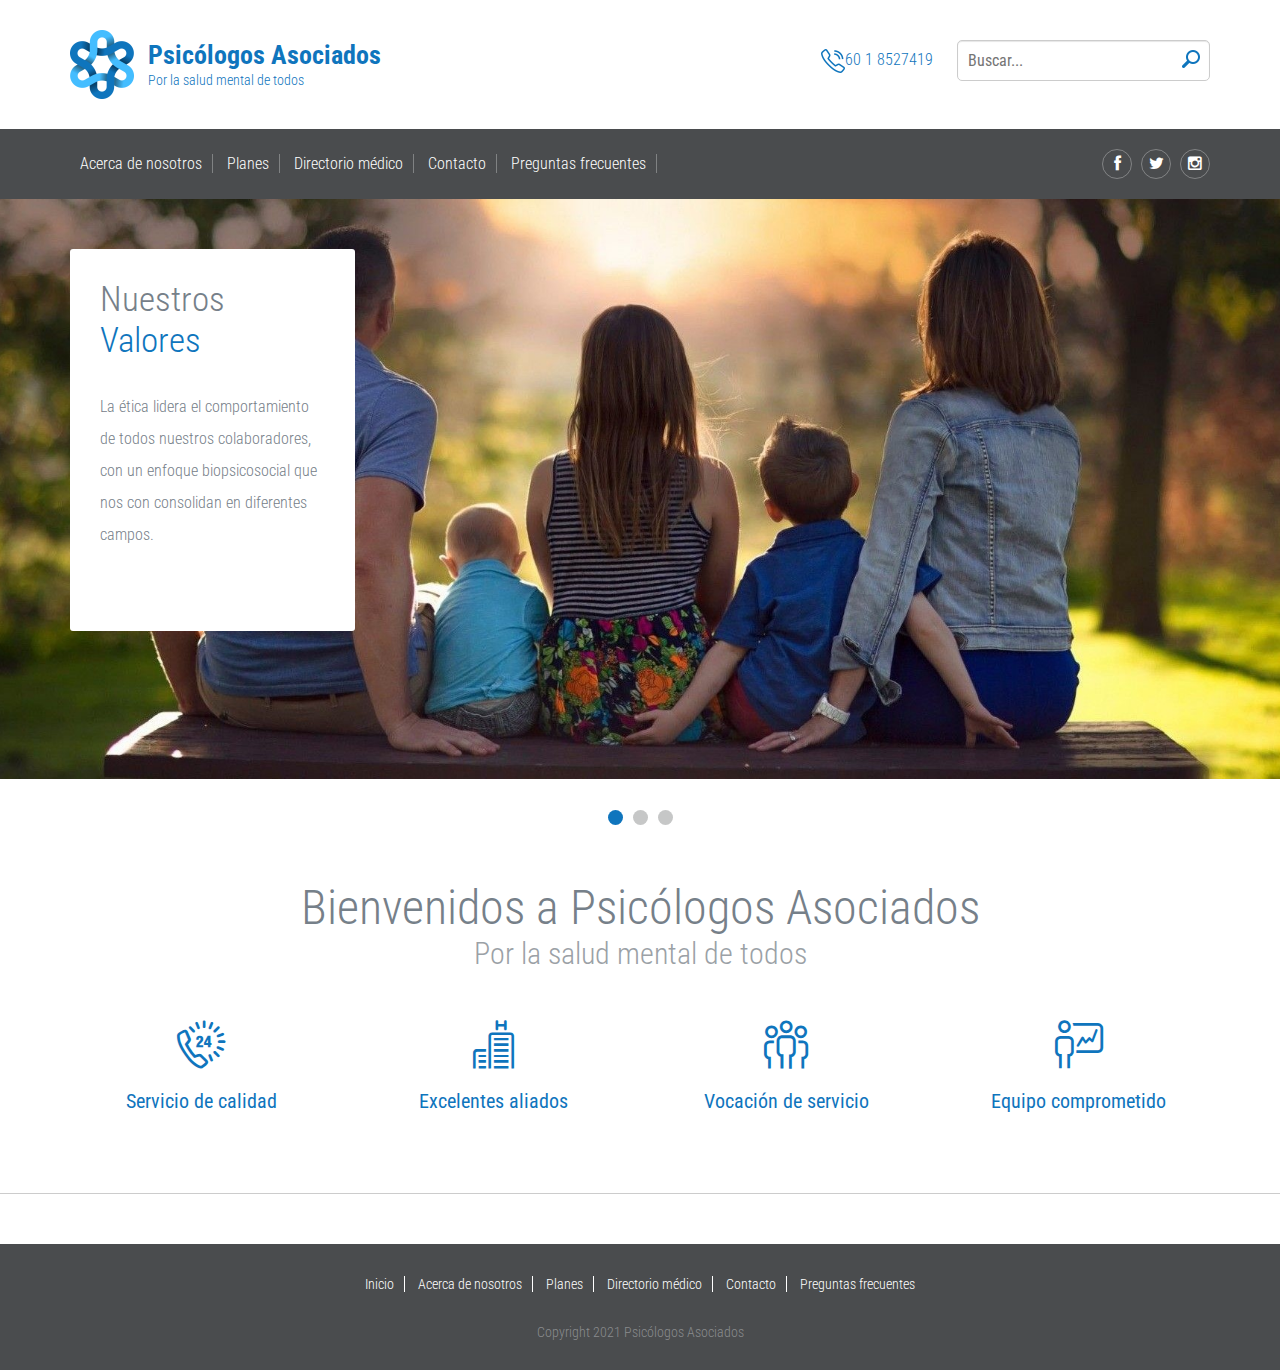
<file: index.html>
<!DOCTYPE html>
<html lang="en">
	<head>
		<meta charset="UTF-8">
		<meta http-equiv="X-UA-Compatible" content="IE=edge">
		<meta name="viewport" content="width=device-width, initial-scale=1.0,maximum-scale=1">
		
		<title>Inicio | Psicólogos Asociados</title>

		<!-- Loading third party fonts -->
		<link href="http://fonts.googleapis.com/css?family=Roboto+Condensed:300,400,700|" rel="stylesheet" type="text/css">
		<link href="fonts/font-awesome.min.css" rel="stylesheet" type="text/css">
		<link href="fonts/lineo-icon/style.css" rel="stylesheet" type="text/css">

		<!-- Loading main css file -->
		<link rel="stylesheet" href="style.css">
		
		<!--[if lt IE 9]>
		<script src="js/ie-support/html5.js"></script>
		<script src="js/ie-support/respond.js"></script>
		<![endif]-->

	</head>


	<body>
		
		<div id="site-content">
			<header class="site-header">
				<div class="top-header">
					<div class="container">
						<a href="index.html" id="branding">
							<img src="images/logo.png" alt="Company Name" class="logo">
							<div class="logo-text">
								<h1 class="site-title">Psicólogos Asociados</h1>
								<small class="description">Por la salud mental de todos</small>
							</div>
						</a> <!-- #branding -->
					
						<div class="right-section pull-right">
							<a href="#" class="phone"><img src="images/icon-phone.png" class="icon">60 1 8527419</a>
					
							<form action="#" class="search-form">
								<input type="text" placeholder="Buscar...">
								<button type="submit"><img src="images/icon-search.png" alt=""></button>
							</form>
						</div>
					</div> <!-- .container -->
				</div> <!-- .top-header -->

				
				<div class="bottom-header">
					<div class="container">
						<div class="main-navigation">
							<button type="button" class="menu-toggle"><i class="fa fa-bars"></i></button>
							<ul class="menu">
								<li class="menu-item"><a href="about.html">Acerca de nosotros</a></li>
								<li class="menu-item"><a href="planes.html">Planes</a></li>
								<li class="menu-item"><a href="directorio.html">Directorio médico</a></li>
								<li class="menu-item"><a href="contact.html">Contacto</a></li>
								<li class="menu-item"><a href="faq.html">Preguntas frecuentes</a></li>
							</ul> <!-- .menu -->
						</div> <!-- .main-navigation -->
						
						<div class="social-links">
							<a href="#"><i class="fa fa-facebook"></i></a>
							<a href="#"><i class="fa fa-twitter"></i></a>
							<a href="#"><i class="fa fa-instagram"></i></a>
						</div>
						
						<div class="mobile-navigation"></div>
					</div>
				</div>
				
			</header> <!-- .site-header -->

			<div class="hero hero-slider">
				<ul class="slides">
					<li data-bg-image="dummy/slide-1.jpg">
						<div class="container">
							<div class="slide-content">
								<h2 class="slide-title">Nuestros <strong>Valores</strong></h2>
								<p>La ética lidera el comportamiento de todos nuestros colaboradores, con un enfoque biopsicosocial que nos con consolidan en diferentes campos.</p>
							</div>
						</div>
					</li>
					<li data-bg-image="dummy/slide-2.jpg">
						<div class="container">
							<div class="slide-content">
								<h2 class="slide-title">Equipo <strong>Comprometido</strong></h2>
								<p>Nuestro personal está alineado con la visión y mision de la compañía para garantizar un excelente servicio.</p>
							</div>
						</div>
					</li>
					<li data-bg-image="dummy/slide-3.jpg">
						<div class="container">
							<div class="slide-content">
								<h2 class="slide-title">Flexibilidad y <strong>Cobertura integral</strong></h2>
								<p>Nuestro equipo de especialistas les guía en el sistema de atención psicológica por consultas y primeros auxilios psicológicos</p>
							</div>
						</div>
					</li>
				</ul>
			</div> <!-- .hero-slider -->

			<main class="main-content">
				<div class="fullwidth-block greet-section">
					<div class="container">
						<h2 class="section-title">Bienvenidos a Psicólogos Asociados</h2>
						<small class="section-subtitle">Por la salud mental de todos</small>

						<div class="row">
							<div class="col-md-3">
								<div class="feature">
									<i class="icon-phone-24"></i>
									<h3 class="feature-title">Servicio de calidad</h3>
									
								</div>
							</div>
							<div class="col-md-3">
								<div class="feature">
									<i class="icon-hotel"></i>
									<h3 class="feature-title">Excelentes aliados</h3>
									
								</div>
							</div>
							<div class="col-md-3">
								<div class="feature">
									<i class="icon-peoples"></i>
									<h3 class="feature-title">Vocación de servicio</h3>
									
								</div>
							</div>
							<div class="col-md-3">
								<div class="feature">
									<i class="icon-man-chart"></i>
									<h3 class="feature-title">Equipo comprometido</h3>
									
								</div>
							</div>
						</div> <!-- .row -->

						
					</div> <!-- .container -->
				</div> <!-- .fullwidth-block -->

			
			</main>

			<div class="site-footer">
				<div class="bottom-footer">
					<div class="container">
						<nav class="footer-navigation">
							<a href="index.html">Inicio</a>
							<a href="about.html">Acerca de nosotros</a>
							<a href="planes.html">Planes</a>
							<a href="directorio.html">Directorio médico</a>
							<a href="contact.html">Contacto</a>
							<a href="faq.html">Preguntas frecuentes</a>
						</nav>

						<div class="colophon">Copyright 2021 Psicólogos Asociados</div>
					</div>
				</div>
			</div>
		</div>

		<script src="js/jquery-1.11.1.min.js"></script>
		<script src="http://maps.google.com/maps/api/js?sensor=false&amp;language=en"></script>
		<script src="js/plugins.js"></script>
		<script src="js/app.js"></script>
		
		<script>
			var url = 'https://wati-integration-service.clare.ai/ShopifyWidget/shopifyWidget.js?14660';
			var s = document.createElement('script');
			s.type = 'text/javascript';
			s.async = true;
			s.src = url;
			var options = {
		  "enabled":true,
		  "chatButtonSetting":{
			  "backgroundColor":"#4dc247",
			  "ctaText":"",
			  "borderRadius":"25",
			  "marginLeft":"0",
			  "marginBottom":"50",
			  "marginRight":"50",
			  "position":"right"
		  },
		  "brandSetting":{
			  "brandName":"Psicologos Asociados",
			  "brandSubTitle":"Tipicamente responde en breves segundos",
			  "brandImg":"https://cdn.clare.ai/wati/images/WATI_logo_square_2.png",
			  "welcomeText":"Hola, como podemos ayudarte?",
			  "messageText":"Hola!, como podemos ayudarte?",
			  "backgroundColor":"#0a5f54",
			  "ctaText":"Start Chat",
			  "borderRadius":"25",
			  "autoShow":false,
			  "phoneNumber":"573174687826"
		  }
		};
			s.onload = function() {
				CreateWhatsappChatWidget(options);
			};
			var x = document.getElementsByTagName('script')[0];
			x.parentNode.insertBefore(s, x);
		</script>

	</body>

</html>
</file>
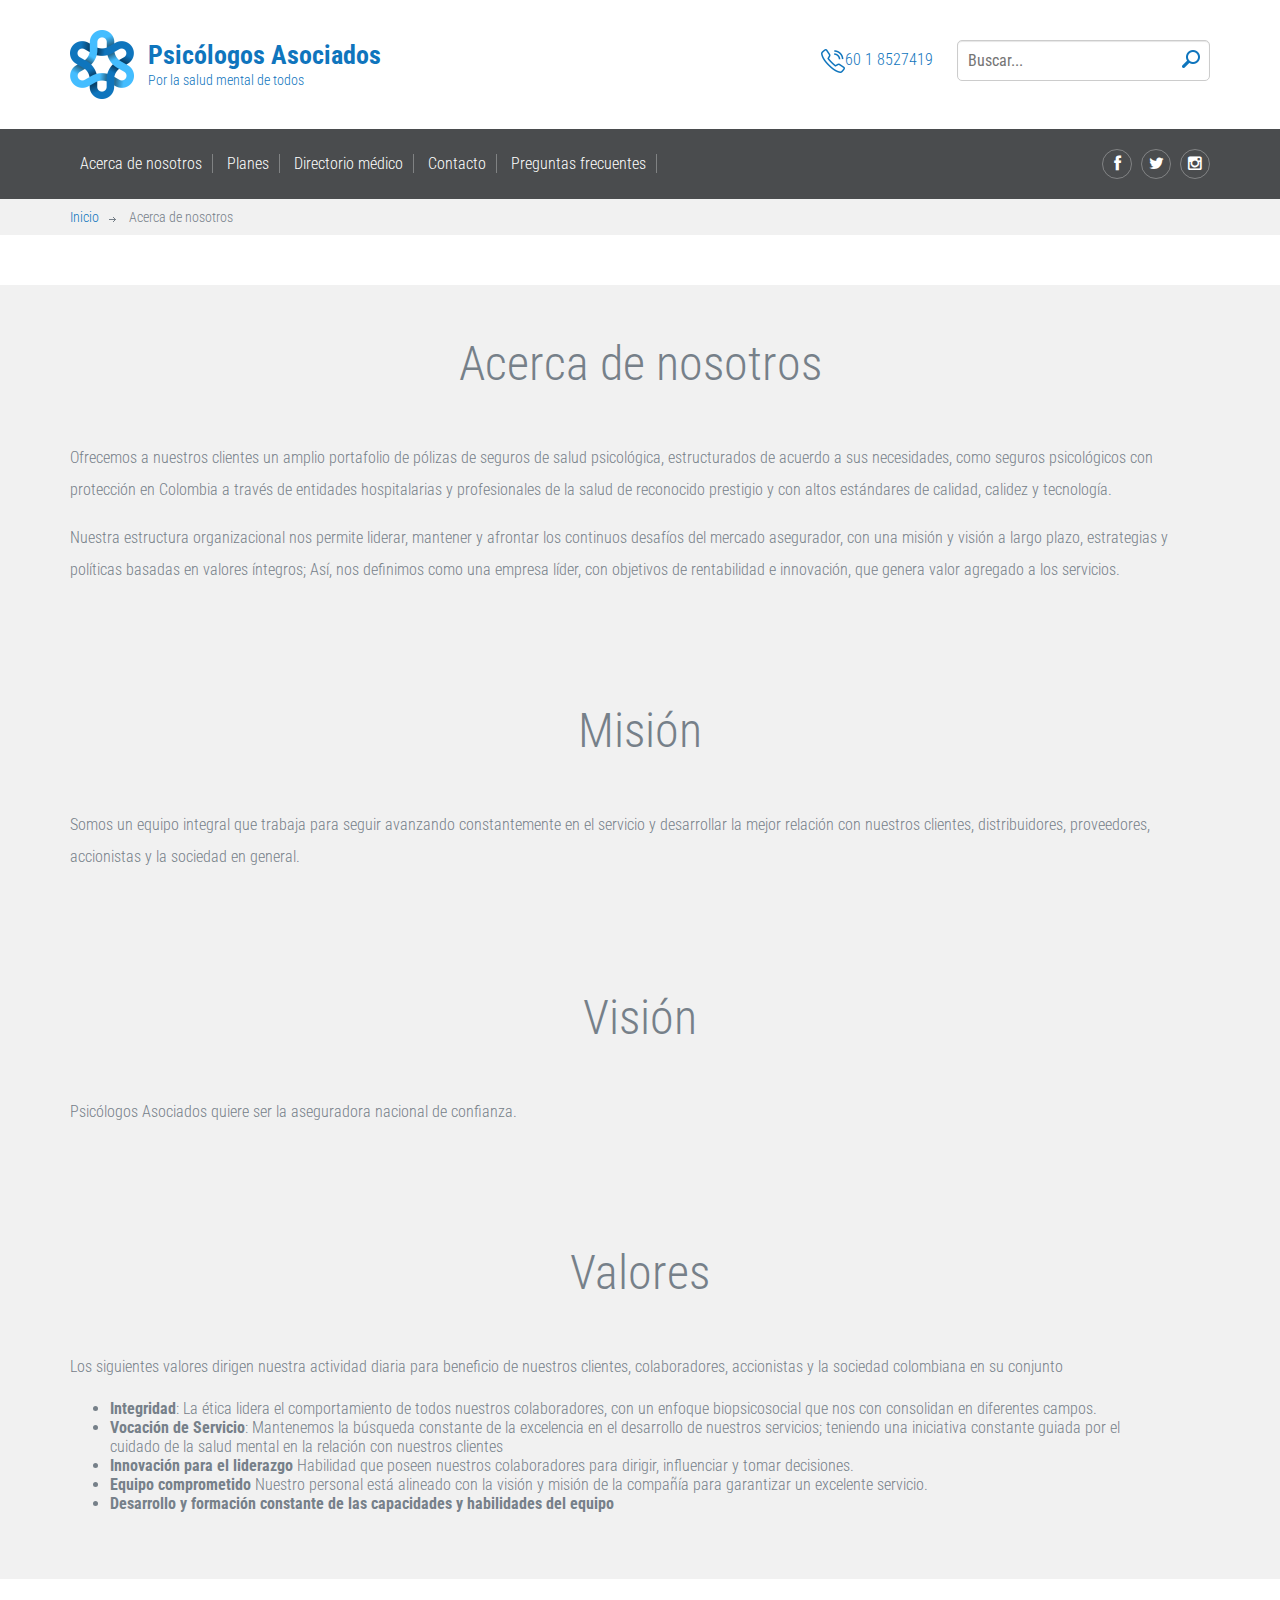
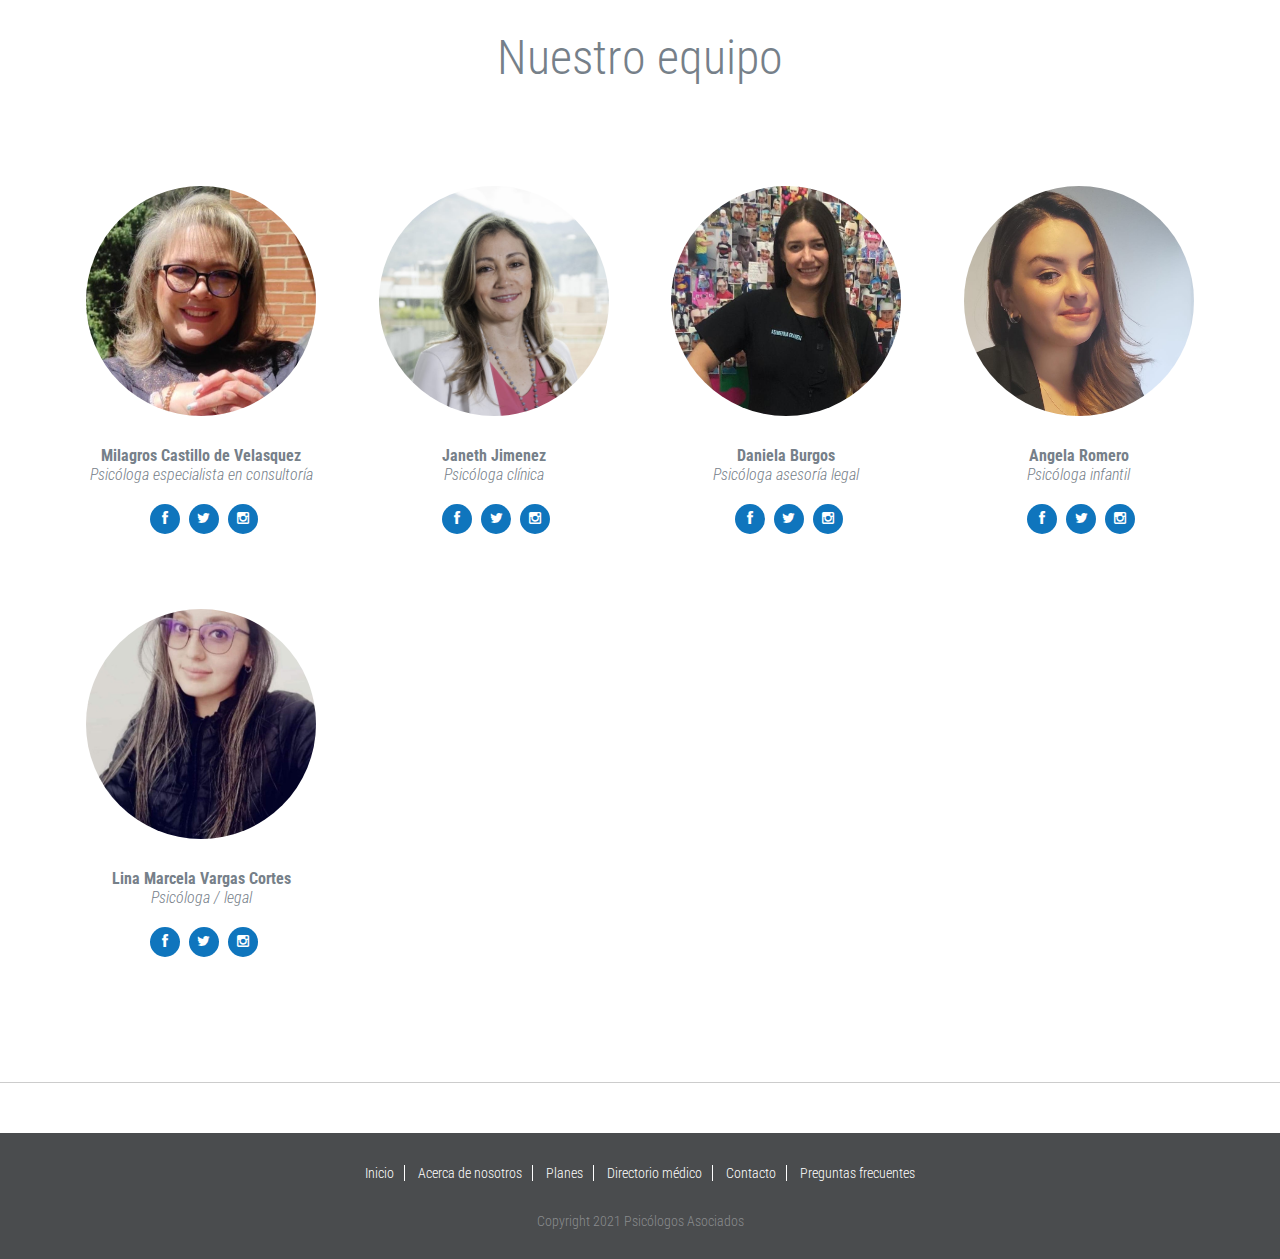
<file: about.html>
<!DOCTYPE html>
<html lang="en">
	<head>
		<meta charset="UTF-8">
		<meta http-equiv="X-UA-Compatible" content="IE=edge">
		<meta name="viewport" content="width=device-width, initial-scale=1.0,maximum-scale=1">
		
		<title>Acerca de nosotros | Psicólogos Asociados</title>

		<!-- Loading third party fonts -->
		<link href="http://fonts.googleapis.com/css?family=Roboto+Condensed:300,400,700|" rel="stylesheet" type="text/css">
		<link href="fonts/font-awesome.min.css" rel="stylesheet" type="text/css">
		<link href="fonts/lineo-icon/style.css" rel="stylesheet" type="text/css">

		<!-- Loading main css file -->
		<link rel="stylesheet" href="style.css">
		
		<!--[if lt IE 9]>
		<script src="js/ie-support/html5.js"></script>
		<script src="js/ie-support/respond.js"></script>
		<![endif]-->

	</head>


	<body>
		
		<div id="site-content">
			<header class="site-header">
				<div class="top-header">
					<div class="container">
						<a href="index.html" id="branding">
							<img src="images/logo.png" alt="Company Name" class="logo">
							<div class="logo-text">
								<h1 class="site-title">Psicólogos Asociados</h1>
								<small class="description">Por la salud mental de todos</small>
							</div>
						</a> <!-- #branding -->
					
						<div class="right-section pull-right">
							<a href="#" class="phone"><img src="images/icon-phone.png" class="icon">60 1 8527419</a>
					
							<form action="#" class="search-form">
								<input type="text" placeholder="Buscar...">
								<button type="submit"><img src="images/icon-search.png" alt=""></button>
							</form>
						</div>
					</div> <!-- .container -->
				</div> <!-- .top-header -->

				
				<div class="bottom-header">
					<div class="container">
						<div class="main-navigation">
							<button type="button" class="menu-toggle"><i class="fa fa-bars"></i></button>
							<ul class="menu">
								<li class="menu-item"><a href="about.html">Acerca de nosotros</a></li>
								<li class="menu-item"><a href="planes.html">Planes</a></li>
								<li class="menu-item"><a href="directorio.html">Directorio médico</a></li>
								<li class="menu-item"><a href="contact.html">Contacto</a></li>
								<li class="menu-item"><a href="faq.html">Preguntas frecuentes</a></li>
							</ul> <!-- .menu -->
						</div> <!-- .main-navigation -->
						
						<div class="social-links">
							<a href="#"><i class="fa fa-facebook"></i></a>
							<a href="#"><i class="fa fa-twitter"></i></a>
							<a href="#"><i class="fa fa-instagram"></i></a>
						</div>
						
						<div class="mobile-navigation"></div>
					</div>
				</div>
				
			</header> <!-- .site-header -->


			<main class="main-content">
				<div class="breadcrumbs">
					<div class="container">
						<a href="index.html">Inicio</a>
						<span>Acerca de nosotros</span>
					</div>
				</div>

				<div class="page">
					<div class="fullwidth-block" data-bg-color="#f1f1f1">
						<div class="container">
							<h2 class="section-title">Acerca de nosotros</h2>
							<p>Ofrecemos a nuestros clientes un amplio portafolio de pólizas de seguros de salud psicológica, estructurados de acuerdo a sus necesidades, como seguros psicológicos con protección en Colombia a través de entidades hospitalarias y profesionales de la salud de reconocido prestigio y con altos estándares de calidad, calidez y tecnología.</p>
							<p>Nuestra estructura organizacional nos permite liderar, mantener y afrontar los continuos desafíos del mercado asegurador, con una misión y visión a largo plazo, estrategias y políticas basadas en valores íntegros; Así, nos definimos como una empresa líder, con objetivos de rentabilidad e innovación, que genera valor agregado a los servicios.</p> 
						</div> <!-- .container -->
					</div> <!-- .fullwidth-block -->

					<div class="fullwidth-block" data-bg-color="#f1f1f1">
						<div class="container">
							<h2 class="section-title">Misión</h2>
							<p>Somos un equipo integral que trabaja para seguir avanzando constantemente en el servicio y desarrollar la mejor relación con nuestros clientes, distribuidores, proveedores, accionistas y la sociedad en general.</p> 
						</div> <!-- .container -->
					</div> <!-- .fullwidth-block -->

					<div class="fullwidth-block" data-bg-color="#f1f1f1">
						<div class="container">
							<h2 class="section-title">Visión</h2>
							<p>Psicólogos Asociados quiere ser la aseguradora nacional de confianza.</p> 
						</div> <!-- .container -->
					</div> <!-- .fullwidth-block -->

					<div class="fullwidth-block" data-bg-color="#f1f1f1">
						<div class="container">
							<h2 class="section-title">Valores</h2>
							<p>Los siguientes valores dirigen nuestra actividad diaria para beneficio de nuestros clientes, colaboradores, accionistas y la sociedad colombiana en su conjunto</p> 
							<blockquote>
								<ul>
									<li><b>Integridad</b>:
										La ética lidera el comportamiento de todos nuestros colaboradores, con un enfoque biopsicosocial que nos con consolidan en diferentes campos.
										</li>
									<li><b>Vocación de Servicio</b>:
										Mantenemos la búsqueda constante de la excelencia en el desarrollo de nuestros servicios; teniendo una iniciativa constante guiada por el cuidado de la salud mental en la relación con nuestros clientes
									</li>
									<li>
										<b>Innovación para el liderazgo</b>
										Habilidad que poseen nuestros colaboradores para dirigir, influenciar y tomar decisiones.
									</li>
									<li>
										<b>Equipo comprometido</b>
										Nuestro personal está alineado con la visión y misión de la compañía para garantizar un excelente servicio.
									</li>
									<li>
										<b>Desarrollo y formación constante de las capacidades y habilidades del equipo</b>
										
									</li>
								</ul>
							</blockquote>
						</div> <!-- .container -->
					</div> <!-- .fullwidth-block -->

					<div class="fullwidth-block">
						<div class="container">
							<h2 class="section-title">Nuestro equipo</h2>

							<div class="row">
								<div class="col-xs-12 col-sm-6 col-md-3">
									<div class="team">
										<figure class="team-image"><img src="dummy/t4.jpeg" alt=""></figure>
										<h2 class="team-name">Milagros Castillo de Velasquez</h2>
										<small class="team-title">Psicóloga especialista en consultoría</small>
										<div class="social-links">
											<a href="#"><i class="fa fa-facebook"></i></a>
											<a href="#"><i class="fa fa-twitter"></i></a>
											<a href="#"><i class="fa fa-instagram"></i></a>
										</div>
									</div> <!-- .team -->
								</div> <!-- .col-md-3 -->
								<div class="col-xs-12 col-sm-6 col-md-3">
									<div class="team">
										<figure class="team-image"><img src="dummy/t2.jpeg" alt=""></figure>
										<h2 class="team-name">Janeth Jimenez</h2>
										<small class="team-title">Psicóloga clínica</small>
										<div class="social-links">
											<a href="#"><i class="fa fa-facebook"></i></a>
											<a href="#"><i class="fa fa-twitter"></i></a>
											<a href="#"><i class="fa fa-instagram"></i></a>
										</div>
									</div> <!-- .team -->
								</div> <!-- .col-md-3 -->
								<div class="col-xs-12 col-sm-6 col-md-3">
									<div class="team">
										<figure class="team-image"><img src="dummy/t3.jpeg" alt=""></figure>
										<h2 class="team-name">Daniela Burgos</h2>
										<small class="team-title">Psicóloga asesoría legal</small>
										<div class="social-links">
											<a href="#"><i class="fa fa-facebook"></i></a>
											<a href="#"><i class="fa fa-twitter"></i></a>
											<a href="#"><i class="fa fa-instagram"></i></a>
										</div>
									</div> <!-- .team -->
								</div> <!-- .col-md-3 -->
								<div class="col-xs-12 col-sm-6 col-md-3">
									<div class="team">
										<figure class="team-image"><img src="dummy/t1.jpeg" alt=""></figure>
										<h2 class="team-name">Angela Romero</h2>
										<small class="team-title">Psicóloga infantil</small>
										<div class="social-links">
											<a href="#"><i class="fa fa-facebook"></i></a>
											<a href="#"><i class="fa fa-twitter"></i></a>
											<a href="#"><i class="fa fa-instagram"></i></a>
										</div>
									</div> <!-- .team -->
								</div> <!-- .col-md-3 -->
							</div> <!-- .row -->

							<div class="row">
								<div class="col-xs-12 col-sm-6 col-md-3">
									<div class="team">
										<figure class="team-image"><img src="dummy/t5.jpeg" alt=""></figure>
										<h2 class="team-name">Lina Marcela Vargas Cortes</h2>
										<small class="team-title">Psicóloga / legal</small>
										<div class="social-links">
											<a href="#"><i class="fa fa-facebook"></i></a>
											<a href="#"><i class="fa fa-twitter"></i></a>
											<a href="#"><i class="fa fa-instagram"></i></a>
										</div>
									</div> <!-- .team -->
								</div> <!-- .col-md-3 -->
								
							</div> <!-- .row -->

						</div> <!-- .container -->
					</div> <!-- .fullwidth-block -->
				</div> <!-- .page -->
			</main>

			<div class="site-footer">
				<div class="bottom-footer">
					<div class="container">
						<nav class="footer-navigation">
							<a href="index.html">Inicio</a>
							<a href="about.html">Acerca de nosotros</a>
							<a href="planes.html">Planes</a>
							<a href="directorio.html">Directorio médico</a>
							<a href="contact.html">Contacto</a>
							<a href="faq.html">Preguntas frecuentes</a>
						</nav>

						<div class="colophon">Copyright 2021 Psicólogos Asociados</div>
					</div>
				</div>
			</div>
		</div>

		<script src="js/jquery-1.11.1.min.js"></script>
		<script src="js/plugins.js"></script>
		<script src="js/app.js"></script>
		
		<script>
			var url = 'https://wati-integration-service.clare.ai/ShopifyWidget/shopifyWidget.js?14660';
			var s = document.createElement('script');
			s.type = 'text/javascript';
			s.async = true;
			s.src = url;
			var options = {
		  "enabled":true,
		  "chatButtonSetting":{
			  "backgroundColor":"#4dc247",
			  "ctaText":"",
			  "borderRadius":"25",
			  "marginLeft":"0",
			  "marginBottom":"50",
			  "marginRight":"50",
			  "position":"right"
		  },
		  "brandSetting":{
			  "brandName":"Psicologos Asociados",
			  "brandSubTitle":"Tipicamente responde en breves segundos",
			  "brandImg":"https://cdn.clare.ai/wati/images/WATI_logo_square_2.png",
			  "welcomeText":"Hola, como podemos ayudarte?",
			  "messageText":"Hola!, como podemos ayudarte?",
			  "backgroundColor":"#0a5f54",
			  "ctaText":"Start Chat",
			  "borderRadius":"25",
			  "autoShow":false,
			  "phoneNumber":"573174687826"
		  }
		};
			s.onload = function() {
				CreateWhatsappChatWidget(options);
			};
			var x = document.getElementsByTagName('script')[0];
			x.parentNode.insertBefore(s, x);
		</script>
	</body>

</html>
</file>
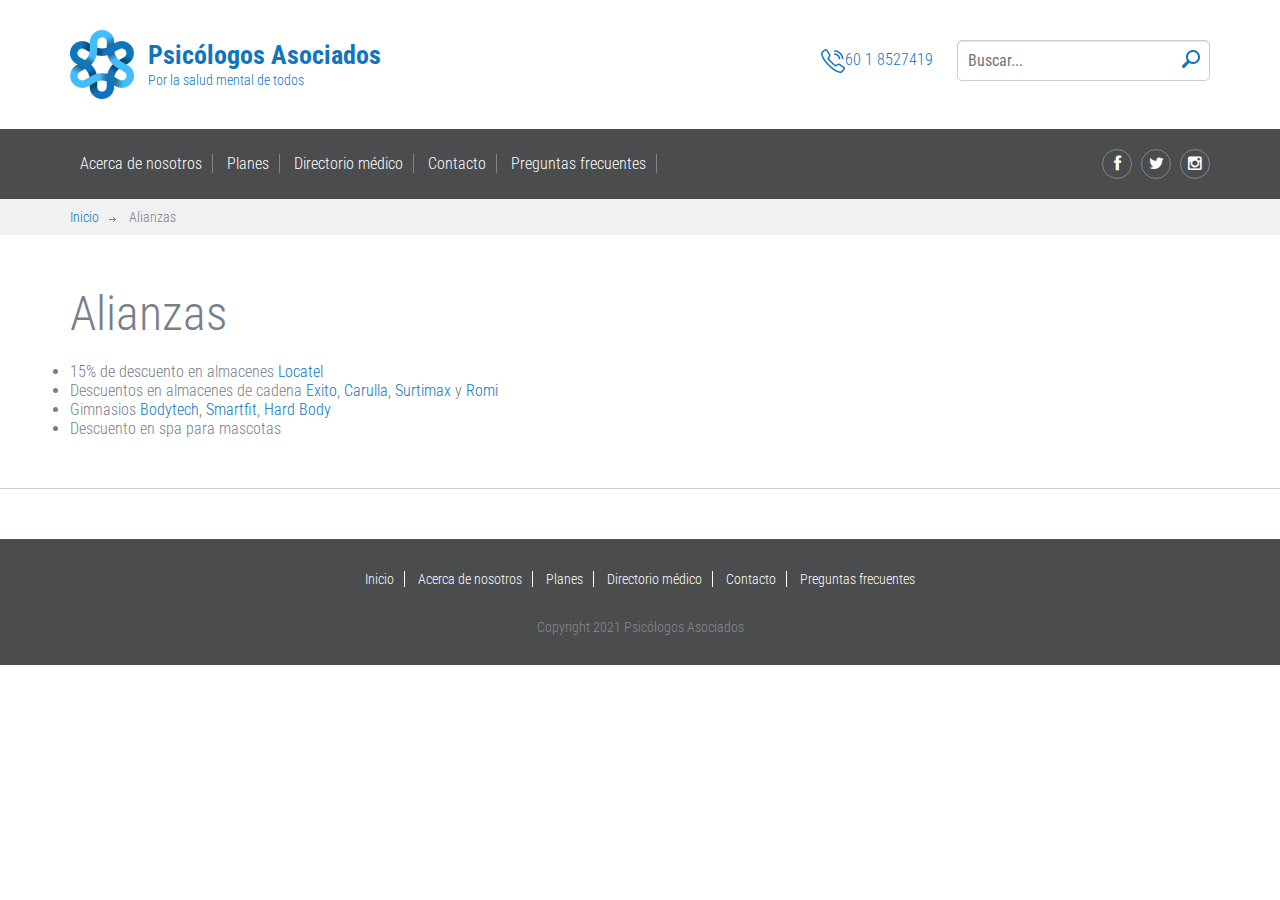
<file: alianzas.html>
<!DOCTYPE html>
<html lang="en">
	<head>
		<meta charset="UTF-8">
		<meta http-equiv="X-UA-Compatible" content="IE=edge">
		<meta name="viewport" content="width=device-width, initial-scale=1.0,maximum-scale=1">
		
		<title>Alianzas | Psicólogos Asociados</title>

		<!-- Loading third party fonts -->
		<link href="http://fonts.googleapis.com/css?family=Roboto+Condensed:300,400,700|" rel="stylesheet" type="text/css">
		<link href="fonts/font-awesome.min.css" rel="stylesheet" type="text/css">
		<link href="fonts/lineo-icon/style.css" rel="stylesheet" type="text/css">

		<!-- Loading main css file -->
		<link rel="stylesheet" href="style.css">
		
		<!--[if lt IE 9]>
		<script src="js/ie-support/html5.js"></script>
		<script src="js/ie-support/respond.js"></script>
		<![endif]-->

	</head>


	<body>
		
		<div id="site-content">
			<header class="site-header">
				<div class="top-header">
					<div class="container">
						<a href="index.html" id="branding">
							<img src="images/logo.png" alt="Company Name" class="logo">
							<div class="logo-text">
								<h1 class="site-title">Psicólogos Asociados</h1>
								<small class="description">Por la salud mental de todos</small>
							</div>
						</a> <!-- #branding -->
					
						<div class="right-section pull-right">
							<a href="#" class="phone"><img src="images/icon-phone.png" class="icon">60 1 8527419</a>
					
							<form action="#" class="search-form">
								<input type="text" placeholder="Buscar...">
								<button type="submit"><img src="images/icon-search.png" alt=""></button>
							</form>
						</div>
					</div> <!-- .container -->
				</div> <!-- .top-header -->

				
				<div class="bottom-header">
					<div class="container">
						<div class="main-navigation">
							<button type="button" class="menu-toggle"><i class="fa fa-bars"></i></button>
							<ul class="menu">
								<li class="menu-item"><a href="about.html">Acerca de nosotros</a></li>
								<li class="menu-item"><a href="planes.html">Planes</a></li>
								<li class="menu-item"><a href="directorio.html">Directorio médico</a></li>
								<li class="menu-item"><a href="contact.html">Contacto</a></li>
								<li class="menu-item"><a href="faq.html">Preguntas frecuentes</a></li>
							</ul> <!-- .menu -->
						</div> <!-- .main-navigation -->
						
						<div class="social-links">
							<a href="#"><i class="fa fa-facebook"></i></a>
							<a href="#"><i class="fa fa-twitter"></i></a>
							<a href="#"><i class="fa fa-instagram"></i></a>
						</div>
						
						<div class="mobile-navigation"></div>
					</div>
				</div>
				
			</header> <!-- .site-header -->

			<main class="main-content">
				<div class="breadcrumbs">
					<div class="container">
						<a href="index.html">Inicio</a>
						<span>Alianzas</span>
					</div>
				</div>

				<div class="page">
					<div class="container">
						<h3 class="entry-title">Alianzas</h3>

						<ul>
							<li>15% de descuento en almacenes <a href="https://www.locatelcolombia.com/" target="blank">Locatel</a> </li>
							<li>Descuentos en almacenes de cadena <a target="blank" href="https://www.exito.com/">Exito</a>, <a target="blank" href="https://www.carulla.com/">Carulla</a>, <a target="blank" href="https://www.surtimax.com.co/">Surtimax</a> y <a target="blank" href="https://romi.com.co/">Romi</a></li>
							<li>Gimnasios <a target="blank" href="https://bodytech.com.co/">Bodytech</a>, <a target="blank" href="https://www.smartfit.com.co/">Smartfit</a>, <a target="blank" href="https://www.hardbody.com.co/">Hard Body</a></li>
							<li>Descuento en spa para mascotas</li>
							
						</ul>
					</div>
				</div> <!-- .page -->
			</main>

			<div class="site-footer">
				<div class="bottom-footer">
					<div class="container">
						<nav class="footer-navigation">
							<a href="index.html">Inicio</a>
							<a href="about.html">Acerca de nosotros</a>
							<a href="planes.html">Planes</a>
							<a href="directorio.html">Directorio médico</a>
							<a href="contact.html">Contacto</a>
							<a href="faq.html">Preguntas frecuentes</a>
						</nav>

						<div class="colophon">Copyright 2021 Psicólogos Asociados</div>
					</div>
				</div>
			</div>
		</div>

		<script src="js/jquery-1.11.1.min.js"></script>
		<script src="js/plugins.js"></script>
		<script src="js/app.js"></script>
		
		<script>
			var url = 'https://wati-integration-service.clare.ai/ShopifyWidget/shopifyWidget.js?14660';
			var s = document.createElement('script');
			s.type = 'text/javascript';
			s.async = true;
			s.src = url;
			var options = {
		  "enabled":true,
		  "chatButtonSetting":{
			  "backgroundColor":"#4dc247",
			  "ctaText":"",
			  "borderRadius":"25",
			  "marginLeft":"0",
			  "marginBottom":"50",
			  "marginRight":"50",
			  "position":"right"
		  },
		  "brandSetting":{
			  "brandName":"Psicologos Asociados",
			  "brandSubTitle":"Tipicamente responde en breves segundos",
			  "brandImg":"https://cdn.clare.ai/wati/images/WATI_logo_square_2.png",
			  "welcomeText":"Hola, como podemos ayudarte?",
			  "messageText":"Hola!, como podemos ayudarte?",
			  "backgroundColor":"#0a5f54",
			  "ctaText":"Start Chat",
			  "borderRadius":"25",
			  "autoShow":false,
			  "phoneNumber":"573174687826"
		  }
		};
			s.onload = function() {
				CreateWhatsappChatWidget(options);
			};
			var x = document.getElementsByTagName('script')[0];
			x.parentNode.insertBefore(s, x);
		</script>

	</body>

</html>
</file>
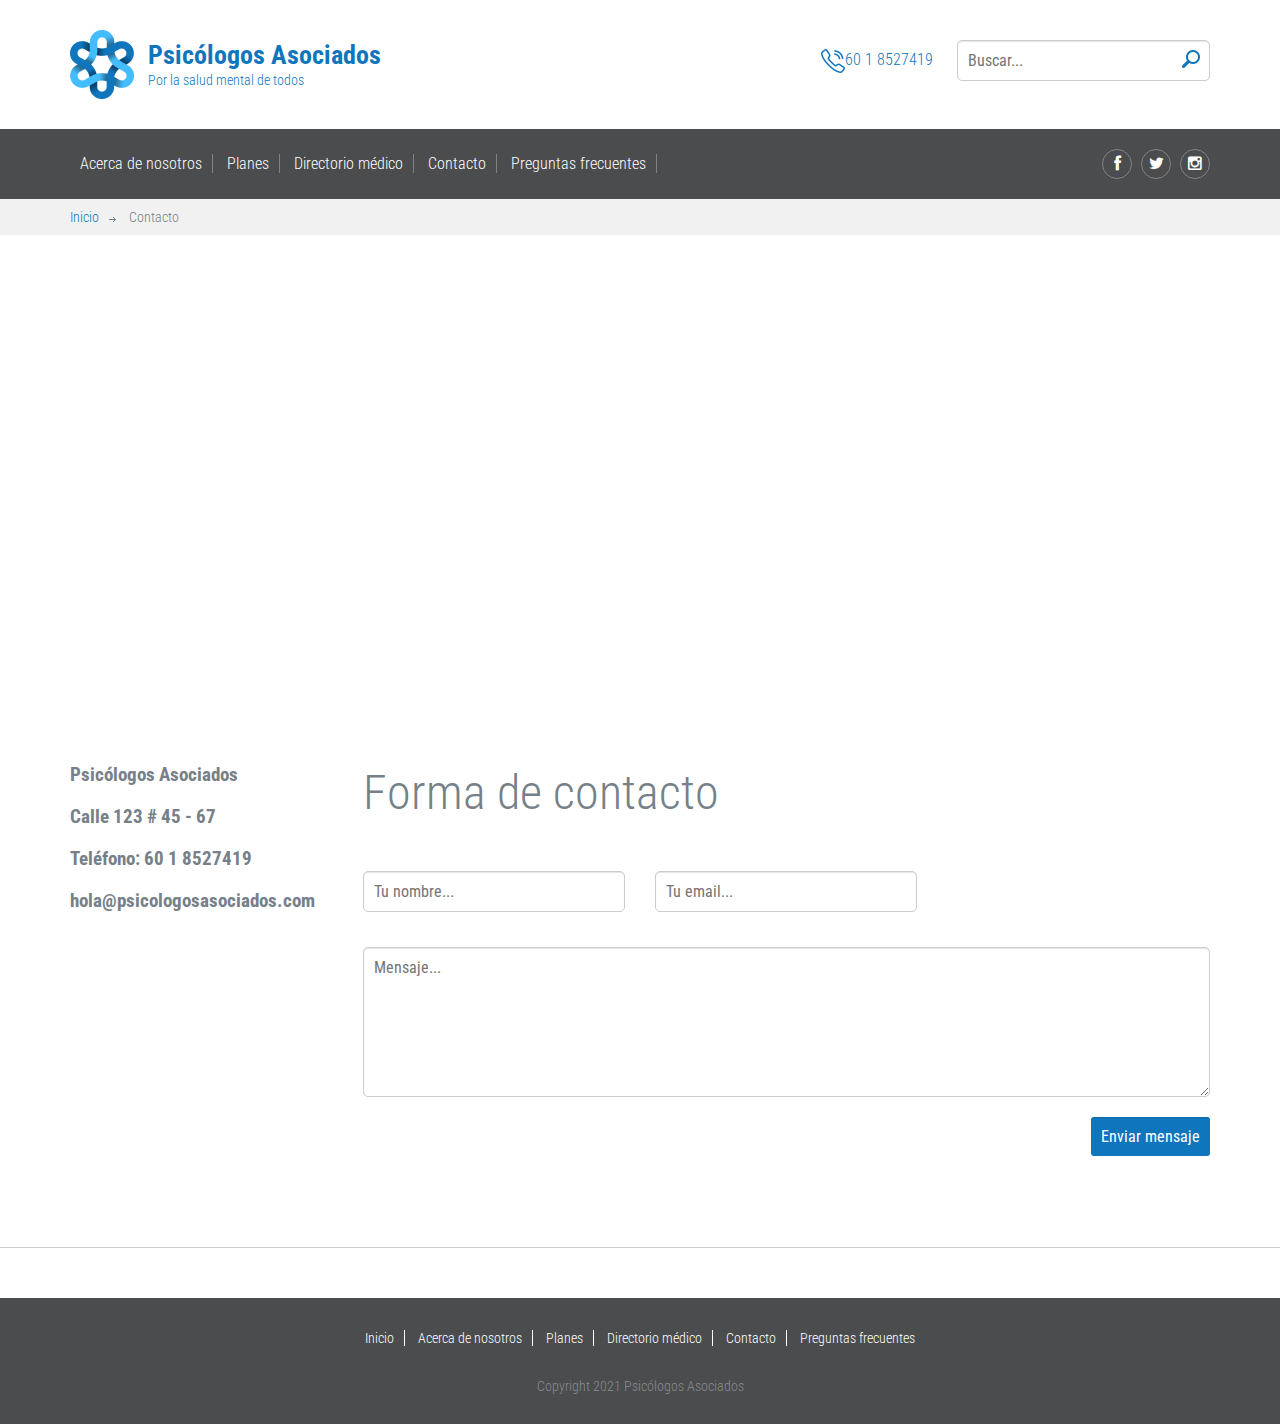
<file: contact.html>
<!DOCTYPE html>
<html lang="en">
	<head>
		<meta charset="UTF-8">
		<meta http-equiv="X-UA-Compatible" content="IE=edge">
		<meta name="viewport" content="width=device-width, initial-scale=1.0,maximum-scale=1">
		
		<title>Contacto | Psicólogos Asociados</title>

		<!-- Loading third party fonts -->
		<link href="http://fonts.googleapis.com/css?family=Roboto+Condensed:300,400,700|" rel="stylesheet" type="text/css">
		<link href="fonts/font-awesome.min.css" rel="stylesheet" type="text/css">
		<link href="fonts/lineo-icon/style.css" rel="stylesheet" type="text/css">

		<!-- Loading main css file -->
		<link rel="stylesheet" href="style.css">
		
		<!--[if lt IE 9]>
		<script src="js/ie-support/html5.js"></script>
		<script src="js/ie-support/respond.js"></script>
		<![endif]-->

	</head>


	<body>
		
		<div id="site-content">
			<header class="site-header">
				<div class="top-header">
					<div class="container">
						<a href="index.html" id="branding">
							<img src="images/logo.png" alt="Company Name" class="logo">
							<div class="logo-text">
								<h1 class="site-title">Psicólogos Asociados</h1>
								<small class="description">Por la salud mental de todos</small>
							</div>
						</a> <!-- #branding -->
					
						<div class="right-section pull-right">
							<a href="#" class="phone"><img src="images/icon-phone.png" class="icon">60 1 8527419</a>
					
							<form action="#" class="search-form">
								<input type="text" placeholder="Buscar...">
								<button type="submit"><img src="images/icon-search.png" alt=""></button>
							</form>
						</div>
					</div> <!-- .container -->
				</div> <!-- .top-header -->

				
				<div class="bottom-header">
					<div class="container">
						<div class="main-navigation">
							<button type="button" class="menu-toggle"><i class="fa fa-bars"></i></button>
							<ul class="menu">
								<li class="menu-item"><a href="about.html">Acerca de nosotros</a></li>
								<li class="menu-item"><a href="planes.html">Planes</a></li>
								<li class="menu-item"><a href="directorio.html">Directorio médico</a></li>
								<li class="menu-item"><a href="contact.html">Contacto</a></li>
								<li class="menu-item"><a href="faq.html">Preguntas frecuentes</a></li>
							</ul> <!-- .menu -->
						</div> <!-- .main-navigation -->
						
						<div class="social-links">
							<a href="#"><i class="fa fa-facebook"></i></a>
							<a href="#"><i class="fa fa-twitter"></i></a>
							<a href="#"><i class="fa fa-instagram"></i></a>
						</div>
						
						<div class="mobile-navigation"></div>
					</div>
				</div>
				
			</header> <!-- .site-header -->

			<main class="main-content">
				<div class="breadcrumbs">
					<div class="container">
						<a href="index.html">Inicio</a>
						<span>Contacto</span>
					</div>
				</div>

				<div class="page">
					<div class="container">
						<iframe src="https://www.google.com/maps/embed?pb=!1m18!1m12!1m3!1d1017835.6885807574!2d-74.53253440321386!3d4.783635550216245!2m3!1f0!2f0!3f0!3m2!1i1024!2i768!4f13.1!3m3!1m2!1s0x8e3f28eb1616af2b%3A0x933cbcb5fad108ed!2sCundinamarca!5e0!3m2!1sen!2sco!4v1632177549627!5m2!1sen!2sco" width="100%" height="450" style="border:0;" allowfullscreen="" loading="lazy"></iframe>

						<div class="row">
							<div class="col-md-3">

								<div class="contact-detail">
									<address>
										<h3>Psicólogos Asociados</h3>
										<h3>Calle 123 # 45 - 67</h3>

										<h3>Teléfono: 60 1 8527419</h3>
										<h3>hola@psicologosasociados.com</h3>
									</address>
								</div>
							</div>
							<div class="col-md-9">
								<h2 class="section-title text-left">Forma de contacto</h2>
								<form action="#" class="contact-form">
									<div class="row">
										<div class="col-md-4"><input type="text" placeholder="Tu nombre..."></div>
										<div class="col-md-4"><input type="text" placeholder="Tu email..."></div>
										
									</div>

									<textarea  placeholder="Mensaje..."></textarea>

									<p class="text-right">
										<input type="submit" value="Enviar mensaje">
									</p>
								</form>


							</div>
						</div>
					</div>
				</div> <!-- .page -->
			</main>

			<div class="site-footer">
				<div class="bottom-footer">
					<div class="container">
						<nav class="footer-navigation">
							<a href="index.html">Inicio</a>
							<a href="about.html">Acerca de nosotros</a>
							<a href="planes.html">Planes</a>
							<a href="directorio.html">Directorio médico</a>
							<a href="contact.html">Contacto</a>
							<a href="faq.html">Preguntas frecuentes</a>
						</nav>

						<div class="colophon">Copyright 2021 Psicólogos Asociados</div>
					</div>
				</div>
			</div>
		</div>

		<script src="js/jquery-1.11.1.min.js"></script>
		<script src="http://maps.google.com/maps/api/js?sensor=false&amp;language=en"></script>
		<script src="js/plugins.js"></script>
		<script src="js/app.js"></script>
		
		<script>
			var url = 'https://wati-integration-service.clare.ai/ShopifyWidget/shopifyWidget.js?14660';
			var s = document.createElement('script');
			s.type = 'text/javascript';
			s.async = true;
			s.src = url;
			var options = {
		  "enabled":true,
		  "chatButtonSetting":{
			  "backgroundColor":"#4dc247",
			  "ctaText":"",
			  "borderRadius":"25",
			  "marginLeft":"0",
			  "marginBottom":"50",
			  "marginRight":"50",
			  "position":"right"
		  },
		  "brandSetting":{
			  "brandName":"Psicologos Asociados",
			  "brandSubTitle":"Tipicamente responde en breves segundos",
			  "brandImg":"https://cdn.clare.ai/wati/images/WATI_logo_square_2.png",
			  "welcomeText":"Hola, como podemos ayudarte?",
			  "messageText":"Hola!, como podemos ayudarte?",
			  "backgroundColor":"#0a5f54",
			  "ctaText":"Start Chat",
			  "borderRadius":"25",
			  "autoShow":false,
			  "phoneNumber":"573174687826"
		  }
		};
			s.onload = function() {
				CreateWhatsappChatWidget(options);
			};
			var x = document.getElementsByTagName('script')[0];
			x.parentNode.insertBefore(s, x);
		</script>

	</body>

</html>
</file>
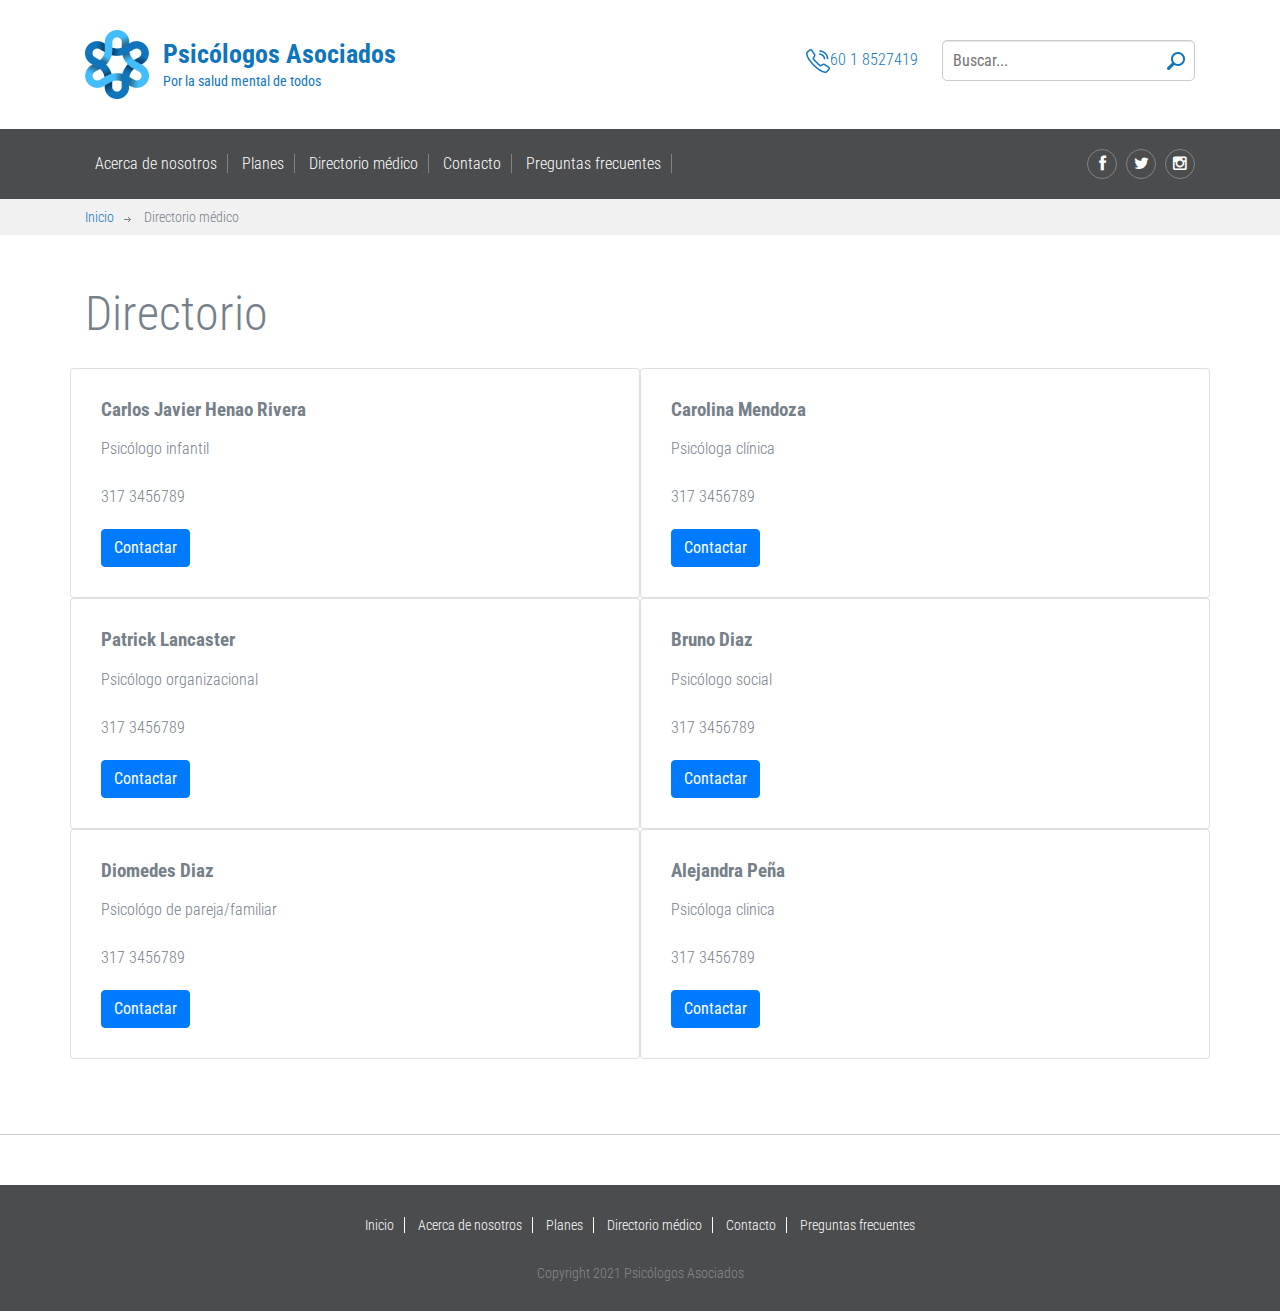
<file: directorio.html>
<!DOCTYPE html>
<html lang="en">
	<head>
		<meta charset="UTF-8">
		<meta http-equiv="X-UA-Compatible" content="IE=edge">
		<meta name="viewport" content="width=device-width, initial-scale=1.0,maximum-scale=1">
		
		<title>Directorio médico | Psicólogos Asociados</title>

		<!-- Loading third party fonts -->
		<link href="http://fonts.googleapis.com/css?family=Roboto+Condensed:300,400,700|" rel="stylesheet" type="text/css">
		<link href="fonts/font-awesome.min.css" rel="stylesheet" type="text/css">
		<link href="fonts/lineo-icon/style.css" rel="stylesheet" type="text/css">
		<link rel="stylesheet" href="https://maxcdn.bootstrapcdn.com/bootstrap/4.0.0/css/bootstrap.min.css" integrity="sha384-Gn5384xqQ1aoWXA+058RXPxPg6fy4IWvTNh0E263XmFcJlSAwiGgFAW/dAiS6JXm" crossorigin="anonymous">

		<!-- Loading main css file -->
		<link rel="stylesheet" href="style.css">
		
		<!--[if lt IE 9]>
		<script src="js/ie-support/html5.js"></script>
		<script src="js/ie-support/respond.js"></script>
		<![endif]-->

	</head>


	<body>
		
		<div id="site-content">
			<header class="site-header">
				<div class="top-header">
					<div class="container">
						<a href="index.html" id="branding">
							<img src="images/logo.png" alt="Company Name" class="logo">
							<div class="logo-text">
								<h1 class="site-title">Psicólogos Asociados</h1>
								<small class="description">Por la salud mental de todos</small>
							</div>
						</a> <!-- #branding -->
					
						<div class="right-section pull-right">
							<a href="#" class="phone"><img src="images/icon-phone.png" class="icon">60 1 8527419</a>
					
							<form action="#" class="search-form">
								<input type="text" placeholder="Buscar...">
								<button type="submit"><img src="images/icon-search.png" alt=""></button>
							</form>
						</div>
					</div> <!-- .container -->
				</div> <!-- .top-header -->

				
				<div class="bottom-header">
					<div class="container">
						<div class="main-navigation">
							<button type="button" class="menu-toggle"><i class="fa fa-bars"></i></button>
							<ul class="menu">
								<li class="menu-item"><a href="about.html">Acerca de nosotros</a></li>
								<li class="menu-item"><a href="planes.html">Planes</a></li>
								<li class="menu-item"><a href="directorio.html">Directorio médico</a></li>
								<li class="menu-item"><a href="contact.html">Contacto</a></li>
								<li class="menu-item"><a href="faq.html">Preguntas frecuentes</a></li>
							</ul> <!-- .menu -->
						</div> <!-- .main-navigation -->
						
						<div class="social-links">
							<a href="#"><i class="fa fa-facebook"></i></a>
							<a href="#"><i class="fa fa-twitter"></i></a>
							<a href="#"><i class="fa fa-instagram"></i></a>
						</div>
						
						<div class="mobile-navigation"></div>
					</div>
				</div>
				
			</header> <!-- .site-header -->

			<main class="main-content">
				<div class="breadcrumbs">
					<div class="container">
						<a href="index.html">Inicio</a>
						<span>Directorio médico</span>
					</div>
				</div>

				<div class="page">
					<div class="container">
						<h3 class="entry-title">Directorio</h3>
						
						<div class="row">
							<div class="card column" style="width: 18rem;">
								<div class="card-body">
								<h3 class="card-title">Carlos Javier Henao Rivera</h3>
								<p class="card-text">Psicólogo infantil</p>
								<p class="card-text">317 3456789</p>
								<a href="#" class="btn btn-primary">Contactar</a>
								</div>
							</div>

							<div class="card column" style="width: 18rem;">
								<div class="card-body">
								<h3 class="card-title">Carolina Mendoza</h3>
								<p class="card-text">Psicóloga clínica</p>
								<p class="card-text">317 3456789</p>
								<a href="#" class="btn btn-primary">Contactar</a>
								</div>
							</div>

							<div class="card column" style="width: 18rem;">
								<div class="card-body">
								<h3 class="card-title">Patrick Lancaster</h3>
								<p class="card-text">Psicólogo organizacional</p>
								<p class="card-text">317 3456789</p>
								<a href="#" class="btn btn-primary">Contactar</a>
								</div>
							</div>

							<div class="card column" style="width: 18rem;">
								<div class="card-body">
								<h3 class="card-title">Bruno Diaz</h3>
								<p class="card-text">Psicólogo social</p>
								<p class="card-text">317 3456789</p>
								<a href="#" class="btn btn-primary">Contactar</a>
								</div>
							</div>

							<div class="card column" style="width: 18rem;">
								<div class="card-body">
								<h3 class="card-title">Diomedes Diaz</h3>
								<p class="card-text">Psicológo de pareja/familiar</p>
								<p class="card-text">317 3456789</p>
								<a href="#" class="btn btn-primary">Contactar</a>
								</div>
							</div>

							<div class="card column" style="width: 18rem;">
								<div class="card-body">
								<h3 class="card-title">Alejandra Peña</h3>
								<p class="card-text">Psicóloga clinica</p>
								<p class="card-text">317 3456789</p>
								<a href="#" class="btn btn-primary">Contactar</a>
								</div>
							</div>
						</div>
						  

					</div>
				</div> <!-- .page -->
			</main>

			<div class="site-footer">
				<div class="bottom-footer">
					<div class="container">
						<nav class="footer-navigation">
							<a href="index.html">Inicio</a>
							<a href="about.html">Acerca de nosotros</a>
							<a href="planes.html">Planes</a>
							<a href="directorio.html">Directorio médico</a>
							<a href="contact.html">Contacto</a>
							<a href="faq.html">Preguntas frecuentes</a>
						</nav>

						<div class="colophon">Copyright 2021 Psicólogos Asociados</div>
					</div>
				</div>
			</div>
		</div>

		<div id="plan-basico-premier" class="modal">hola modal</div>


		<script src="js/jquery-1.11.1.min.js"></script>
		<script src="js/plugins.js"></script>
		<script src="js/app.js"></script>
		
		<script>
			var url = 'https://wati-integration-service.clare.ai/ShopifyWidget/shopifyWidget.js?14660';
			var s = document.createElement('script');
			s.type = 'text/javascript';
			s.async = true;
			s.src = url;
			var options = {
		  "enabled":true,
		  "chatButtonSetting":{
			  "backgroundColor":"#4dc247",
			  "ctaText":"",
			  "borderRadius":"25",
			  "marginLeft":"0",
			  "marginBottom":"50",
			  "marginRight":"50",
			  "position":"right"
		  },
		  "brandSetting":{
			  "brandName":"Psicologos Asociados",
			  "brandSubTitle":"Tipicamente responde en breves segundos",
			  "brandImg":"https://cdn.clare.ai/wati/images/WATI_logo_square_2.png",
			  "welcomeText":"Hola, como podemos ayudarte?",
			  "messageText":"Hola!, como podemos ayudarte?",
			  "backgroundColor":"#0a5f54",
			  "ctaText":"Start Chat",
			  "borderRadius":"25",
			  "autoShow":false,
			  "phoneNumber":"573174687826"
		  }
		};
			s.onload = function() {
				CreateWhatsappChatWidget(options);
			};
			var x = document.getElementsByTagName('script')[0];
			x.parentNode.insertBefore(s, x);
		</script>

	</body>

</html>
</file>
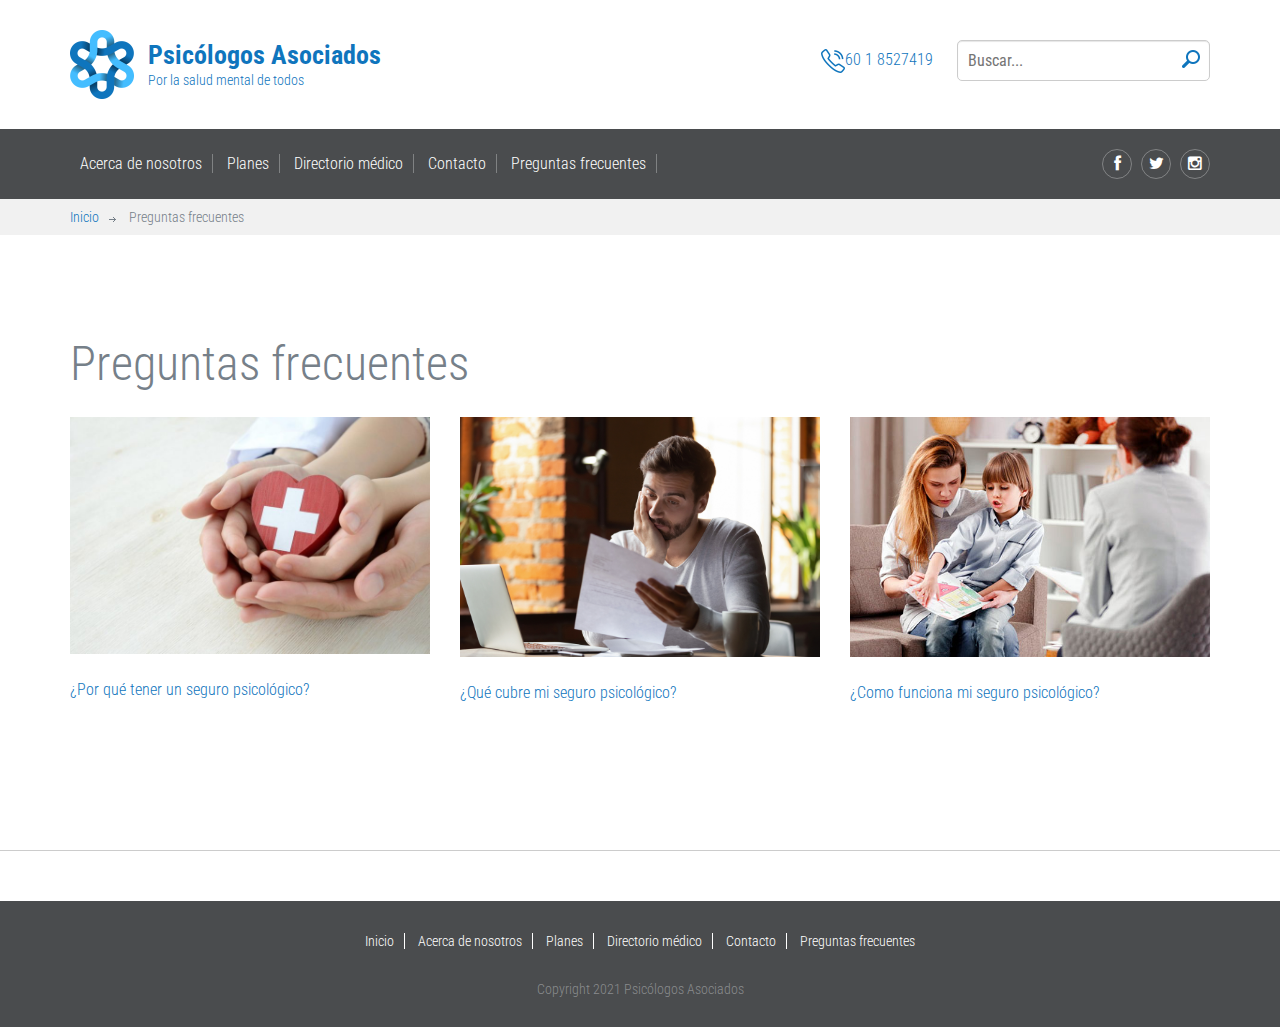
<file: faq.html>
<!DOCTYPE html>
<html lang="en">
	<head>
		<meta charset="UTF-8">
		<meta http-equiv="X-UA-Compatible" content="IE=edge">
		<meta name="viewport" content="width=device-width, initial-scale=1.0,maximum-scale=1">
		
		<title>Preguntas frecuentes | Psicólogos Asociados</title>

		<!-- Loading third party fonts -->
		<link href="http://fonts.googleapis.com/css?family=Roboto+Condensed:300,400,700|" rel="stylesheet" type="text/css">
		<link href="fonts/font-awesome.min.css" rel="stylesheet" type="text/css">
		<link href="fonts/lineo-icon/style.css" rel="stylesheet" type="text/css">

		<!-- Loading main css file -->
		<link rel="stylesheet" href="style.css">
		
		<!--[if lt IE 9]>
		<script src="js/ie-support/html5.js"></script>
		<script src="js/ie-support/respond.js"></script>
		<![endif]-->

	</head>


	<body>
		
		<div id="site-content">
			<header class="site-header">
				<div class="top-header">
					<div class="container">
						<a href="index.html" id="branding">
							<img src="images/logo.png" alt="Company Name" class="logo">
							<div class="logo-text">
								<h1 class="site-title">Psicólogos Asociados</h1>
								<small class="description">Por la salud mental de todos</small>
							</div>
						</a> <!-- #branding -->
					
						<div class="right-section pull-right">
							<a href="#" class="phone"><img src="images/icon-phone.png" class="icon">60 1 8527419</a>
					
							<form action="#" class="search-form">
								<input type="text" placeholder="Buscar...">
								<button type="submit"><img src="images/icon-search.png" alt=""></button>
							</form>
						</div>
					</div> <!-- .container -->
				</div> <!-- .top-header -->

				
				<div class="bottom-header">
					<div class="container">
						<div class="main-navigation">
							<button type="button" class="menu-toggle"><i class="fa fa-bars"></i></button>
							<ul class="menu">
								<li class="menu-item"><a href="about.html">Acerca de nosotros</a></li>
								<li class="menu-item"><a href="planes.html">Planes</a></li>
								<li class="menu-item"><a href="directorio.html">Directorio médico</a></li>
								<li class="menu-item"><a href="contact.html">Contacto</a></li>
								<li class="menu-item"><a href="faq.html">Preguntas frecuentes</a></li>
							</ul> <!-- .menu -->
						</div> <!-- .main-navigation -->
						
						<div class="social-links">
							<a href="#"><i class="fa fa-facebook"></i></a>
							<a href="#"><i class="fa fa-twitter"></i></a>
							<a href="#"><i class="fa fa-instagram"></i></a>
						</div>
						
						<div class="mobile-navigation"></div>
					</div>
				</div>
				
			</header> <!-- .site-header -->

			<main class="main-content">
				<div class="breadcrumbs">
					<div class="container">
						<a href="index.html">Inicio</a>
						<span>Preguntas frecuentes</span>
					</div>
				</div>

				<div class="page">
						<div class="fullwidth-block">
							<div class="container">
								<h3 class="entry-title">Preguntas frecuentes</h3>
								
								<div class="row news-list">
									<div class="col-md-4">
										<div class="news">
											<figure><img src="dummy/featured-image-1.jpg" alt=""></figure>
											<p><a href="#">¿Por qué tener un seguro psicológico?</a></p>
										</div>
									</div>
									<div class="col-md-4">
										<div class="news">
											<figure><img src="dummy/featured-image-2.jpg" alt=""></figure>
											<p><a href="#">¿Qué cubre mi seguro psicológico?</a></p>
										</div>
									</div>
									<div class="col-md-4">
										<div class="news">
											<figure><img src="dummy/featured-image-3.jpg" alt=""></figure>
											<p><a href="#">¿Como funciona mi seguro psicológico?</a></p>
										</div>
									</div>
								</div> <!-- .row -->
							</div> <!-- .container -->
						</div> <!-- .latest-news-section -->	

					
				</div> <!-- .page -->
			</main>

			<div class="site-footer">
				<div class="bottom-footer">
					<div class="container">
						<nav class="footer-navigation">
							<a href="index.html">Inicio</a>
							<a href="about.html">Acerca de nosotros</a>
							<a href="planes.html">Planes</a>
							<a href="directorio.html">Directorio médico</a>
							<a href="contact.html">Contacto</a>
							<a href="faq.html">Preguntas frecuentes</a>
						</nav>

						<div class="colophon">Copyright 2021 Psicólogos Asociados</div>
					</div>
				</div>
			</div>
		</div>

		<div id="plan-basico-premier" class="modal">hola modal</div>


		<script src="js/jquery-1.11.1.min.js"></script>
		<script src="js/plugins.js"></script>
		<script src="js/app.js"></script>
		
		<script>
			var url = 'https://wati-integration-service.clare.ai/ShopifyWidget/shopifyWidget.js?14660';
			var s = document.createElement('script');
			s.type = 'text/javascript';
			s.async = true;
			s.src = url;
			var options = {
		  "enabled":true,
		  "chatButtonSetting":{
			  "backgroundColor":"#4dc247",
			  "ctaText":"",
			  "borderRadius":"25",
			  "marginLeft":"0",
			  "marginBottom":"50",
			  "marginRight":"50",
			  "position":"right"
		  },
		  "brandSetting":{
			  "brandName":"Psicologos Asociados",
			  "brandSubTitle":"Tipicamente responde en breves segundos",
			  "brandImg":"https://cdn.clare.ai/wati/images/WATI_logo_square_2.png",
			  "welcomeText":"Hola, como podemos ayudarte?",
			  "messageText":"Hola!, como podemos ayudarte?",
			  "backgroundColor":"#0a5f54",
			  "ctaText":"Start Chat",
			  "borderRadius":"25",
			  "autoShow":false,
			  "phoneNumber":"573174687826"
		  }
		};
			s.onload = function() {
				CreateWhatsappChatWidget(options);
			};
			var x = document.getElementsByTagName('script')[0];
			x.parentNode.insertBefore(s, x);
		</script>

	</body>

</html>
</file>
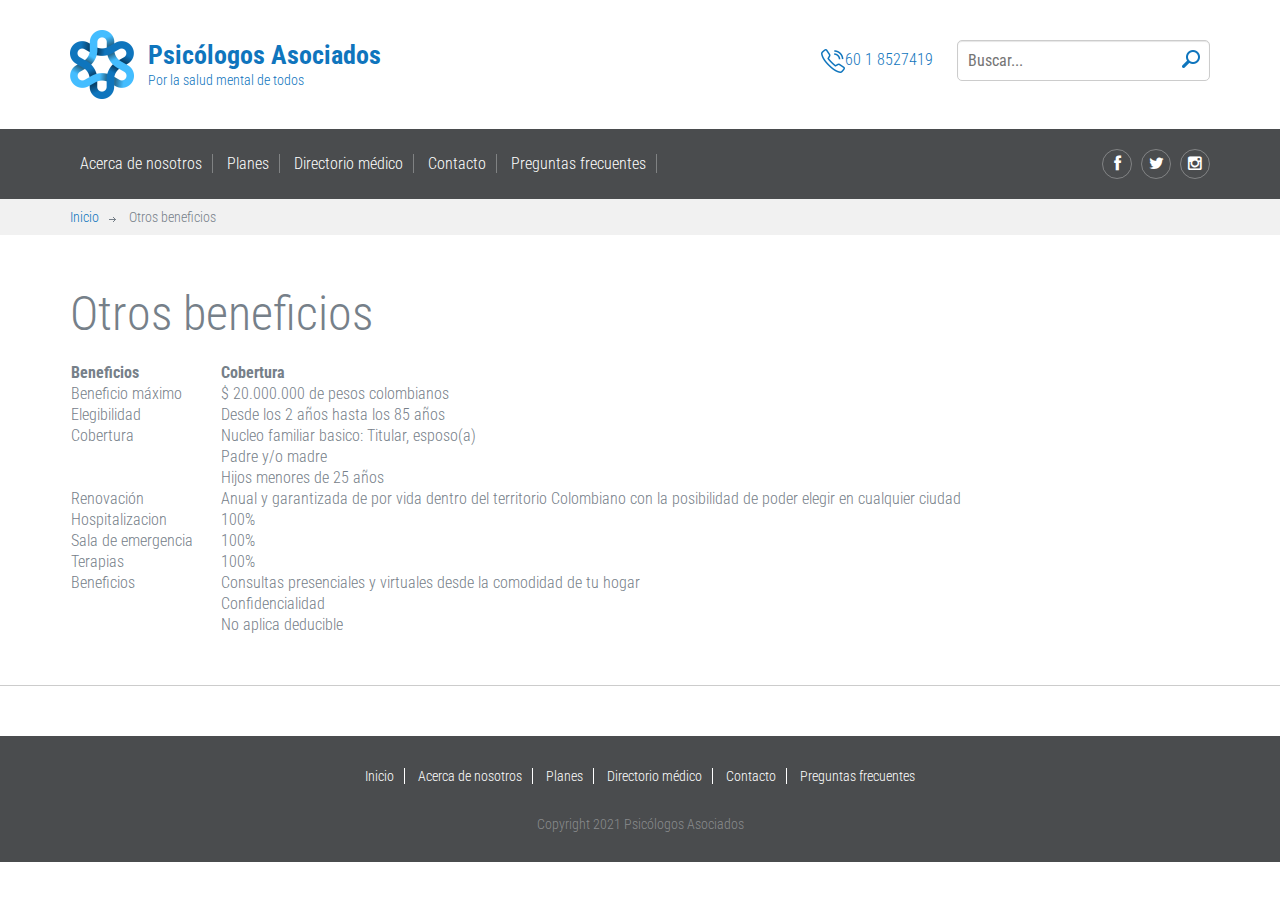
<file: otros-beneficios.html>
<!DOCTYPE html>
<html lang="en">
	<head>
		<meta charset="UTF-8">
		<meta http-equiv="X-UA-Compatible" content="IE=edge">
		<meta name="viewport" content="width=device-width, initial-scale=1.0,maximum-scale=1">
		
		<title>Otros beneficios | Psicólogos Asociados</title>

		<!-- Loading third party fonts -->
		<link href="http://fonts.googleapis.com/css?family=Roboto+Condensed:300,400,700|" rel="stylesheet" type="text/css">
		<link href="fonts/font-awesome.min.css" rel="stylesheet" type="text/css">
		<link href="fonts/lineo-icon/style.css" rel="stylesheet" type="text/css">

		<!-- Loading main css file -->
		<link rel="stylesheet" href="style.css">
		
		<!--[if lt IE 9]>
		<script src="js/ie-support/html5.js"></script>
		<script src="js/ie-support/respond.js"></script>
		<![endif]-->

	</head>


	<body>
		
		<div id="site-content">
			<header class="site-header">
				<div class="top-header">
					<div class="container">
						<a href="index.html" id="branding">
							<img src="images/logo.png" alt="Company Name" class="logo">
							<div class="logo-text">
								<h1 class="site-title">Psicólogos Asociados</h1>
								<small class="description">Por la salud mental de todos</small>
							</div>
						</a> <!-- #branding -->
					
						<div class="right-section pull-right">
							<a href="#" class="phone"><img src="images/icon-phone.png" class="icon">60 1 8527419</a>
					
							<form action="#" class="search-form">
								<input type="text" placeholder="Buscar...">
								<button type="submit"><img src="images/icon-search.png" alt=""></button>
							</form>
						</div>
					</div> <!-- .container -->
				</div> <!-- .top-header -->

				
				<div class="bottom-header">
					<div class="container">
						<div class="main-navigation">
							<button type="button" class="menu-toggle"><i class="fa fa-bars"></i></button>
							<ul class="menu">
								<li class="menu-item"><a href="about.html">Acerca de nosotros</a></li>
								<li class="menu-item"><a href="planes.html">Planes</a></li>
								<li class="menu-item"><a href="directorio.html">Directorio médico</a></li>
								<li class="menu-item"><a href="contact.html">Contacto</a></li>
								<li class="menu-item"><a href="faq.html">Preguntas frecuentes</a></li>
							</ul> <!-- .menu -->
						</div> <!-- .main-navigation -->
						
						<div class="social-links">
							<a href="#"><i class="fa fa-facebook"></i></a>
							<a href="#"><i class="fa fa-twitter"></i></a>
							<a href="#"><i class="fa fa-instagram"></i></a>
						</div>
						
						<div class="mobile-navigation"></div>
					</div>
				</div>
				
			</header> <!-- .site-header -->

			<main class="main-content">
				<div class="breadcrumbs">
					<div class="container">
						<a href="index.html">Inicio</a>
						<span>Otros beneficios</span>
					</div>
				</div>

				<div class="page">
					<div class="container">
						<h3 class="entry-title">Otros beneficios</h3>
						
						<table class="tabla-beneficios">
							<tr>
								<th class="titulos">Beneficios</th>
								<th class="valores">Cobertura</th>
							</tr>
							<tr>
								<td>Beneficio máximo</td>
								<td>$ 20.000.000 de pesos colombianos</td>
							</tr>
							<tr>
								<td>Elegibilidad</td>
								<td>Desde los 2 años hasta los 85 años</td>
							</tr>
							<tr>
								<td>Cobertura</td>
								<td>Nucleo familiar basico: Titular, esposo(a)</td>
							</tr>
							<tr>
								<td></td>
								<td>Padre y/o madre</td>
							</tr>
							<tr>
								<td></td>
								<td>Hijos menores de 25 años</td>
							</tr>
							<tr>
								<td>Renovación</td>
								<td>Anual y garantizada de por vida dentro del territorio Colombiano con la posibilidad de poder elegir en cualquier ciudad</td>
							</tr>
							<tr>
								<td>Hospitalizacion</td>
								<td>100%</td>
							</tr>
							<tr>
								<td>Sala de emergencia</td>
								<td>100%</td>
							</tr>
							<tr>
								<td>Terapias</td>
								<td>100%</td>
							</tr>
							<tr>
								<td>Beneficios</td>
								<td>Consultas presenciales y virtuales desde la comodidad de tu hogar</td>
							</tr>
							<tr>
								<td></td>
								<td>Confidencialidad</td>
							</tr>
							<tr>
								<td></td>
								<td>No aplica deducible</td>
							</tr>
						</table>
						  

					</div>
				</div> <!-- .page -->
			</main>

			<div class="site-footer">
				<div class="bottom-footer">
					<div class="container">
						<nav class="footer-navigation">
							<a href="index.html">Inicio</a>
							<a href="about.html">Acerca de nosotros</a>
							<a href="planes.html">Planes</a>
							<a href="directorio.html">Directorio médico</a>
							<a href="contact.html">Contacto</a>
							<a href="faq.html">Preguntas frecuentes</a>
						</nav>

						<div class="colophon">Copyright 2021 Psicólogos Asociados</div>
					</div>
				</div>
			</div>
		</div>

		<div id="plan-basico-premier" class="modal">hola modal</div>


		<script src="js/jquery-1.11.1.min.js"></script>
		<script src="js/plugins.js"></script>
		<script src="js/app.js"></script>
		
		<script>
			var url = 'https://wati-integration-service.clare.ai/ShopifyWidget/shopifyWidget.js?14660';
			var s = document.createElement('script');
			s.type = 'text/javascript';
			s.async = true;
			s.src = url;
			var options = {
		  "enabled":true,
		  "chatButtonSetting":{
			  "backgroundColor":"#4dc247",
			  "ctaText":"",
			  "borderRadius":"25",
			  "marginLeft":"0",
			  "marginBottom":"50",
			  "marginRight":"50",
			  "position":"right"
		  },
		  "brandSetting":{
			  "brandName":"Psicologos Asociados",
			  "brandSubTitle":"Tipicamente responde en breves segundos",
			  "brandImg":"https://cdn.clare.ai/wati/images/WATI_logo_square_2.png",
			  "welcomeText":"Hola, como podemos ayudarte?",
			  "messageText":"Hola!, como podemos ayudarte?",
			  "backgroundColor":"#0a5f54",
			  "ctaText":"Start Chat",
			  "borderRadius":"25",
			  "autoShow":false,
			  "phoneNumber":"573174687826"
		  }
		};
			s.onload = function() {
				CreateWhatsappChatWidget(options);
			};
			var x = document.getElementsByTagName('script')[0];
			x.parentNode.insertBefore(s, x);
		</script>

	</body>

</html>
</file>
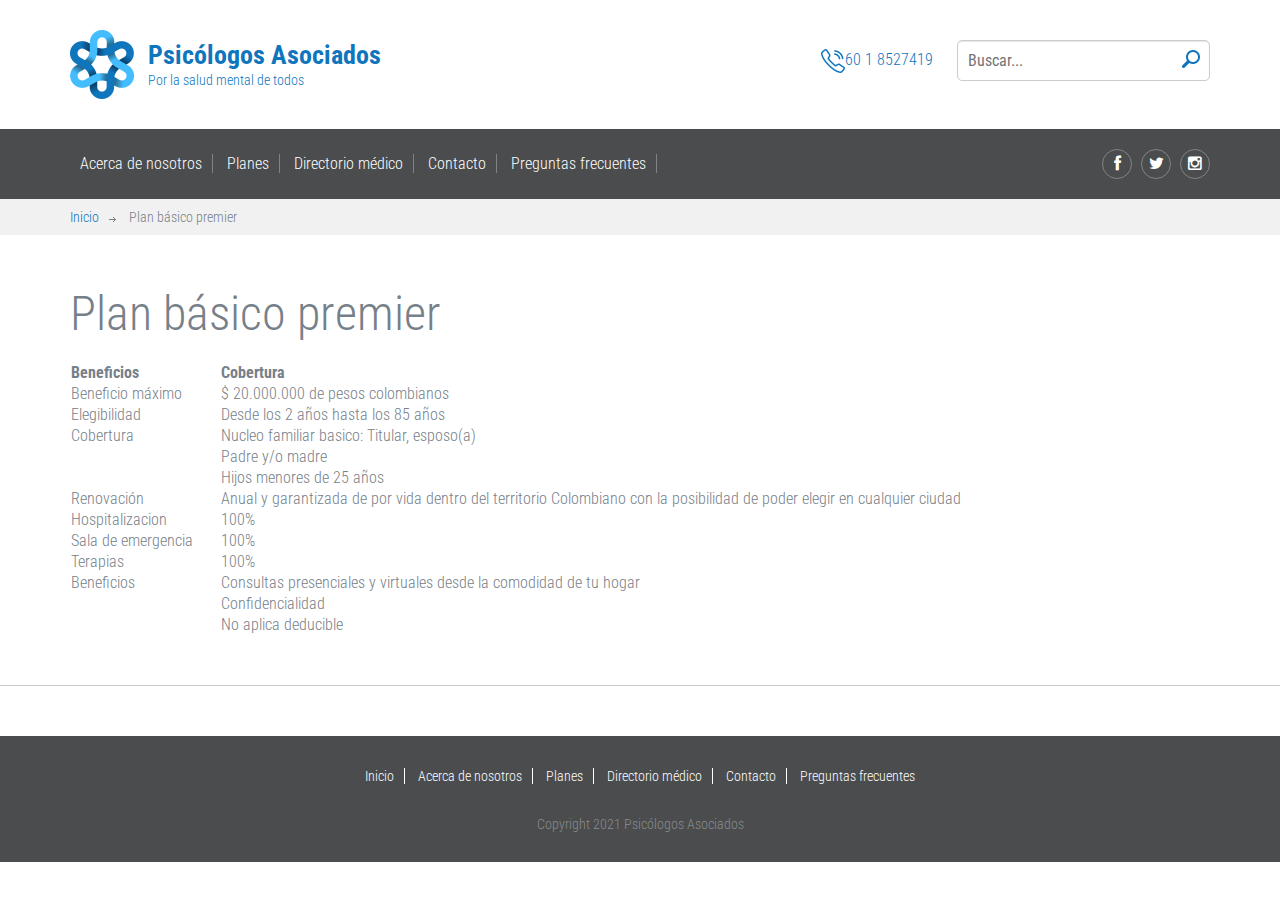
<file: plan-basico-premier.html>
<!DOCTYPE html>
<html lang="en">
	<head>
		<meta charset="UTF-8">
		<meta http-equiv="X-UA-Compatible" content="IE=edge">
		<meta name="viewport" content="width=device-width, initial-scale=1.0,maximum-scale=1">
		
		<title>Plan básico premier | Planes</title>

		<!-- Loading third party fonts -->
		<link href="http://fonts.googleapis.com/css?family=Roboto+Condensed:300,400,700|" rel="stylesheet" type="text/css">
		<link href="fonts/font-awesome.min.css" rel="stylesheet" type="text/css">
		<link href="fonts/lineo-icon/style.css" rel="stylesheet" type="text/css">

		<!-- Loading main css file -->
		<link rel="stylesheet" href="style.css">
		
		<!--[if lt IE 9]>
		<script src="js/ie-support/html5.js"></script>
		<script src="js/ie-support/respond.js"></script>
		<![endif]-->

	</head>


	<body>
		
		<div id="site-content">
			<header class="site-header">
				<div class="top-header">
					<div class="container">
						<a href="index.html" id="branding">
							<img src="images/logo.png" alt="Company Name" class="logo">
							<div class="logo-text">
								<h1 class="site-title">Psicólogos Asociados</h1>
								<small class="description">Por la salud mental de todos</small>
							</div>
						</a> <!-- #branding -->
					
						<div class="right-section pull-right">
							<a href="#" class="phone"><img src="images/icon-phone.png" class="icon">60 1 8527419</a>
					
							<form action="#" class="search-form">
								<input type="text" placeholder="Buscar...">
								<button type="submit"><img src="images/icon-search.png" alt=""></button>
							</form>
						</div>
					</div> <!-- .container -->
				</div> <!-- .top-header -->

				
				<div class="bottom-header">
					<div class="container">
						<div class="main-navigation">
							<button type="button" class="menu-toggle"><i class="fa fa-bars"></i></button>
							<ul class="menu">
								<li class="menu-item"><a href="about.html">Acerca de nosotros</a></li>
								<li class="menu-item"><a href="planes.html">Planes</a></li>
								<li class="menu-item"><a href="directorio.html">Directorio médico</a></li>
								<li class="menu-item"><a href="contact.html">Contacto</a></li>
								<li class="menu-item"><a href="faq.html">Preguntas frecuentes</a></li>
							</ul> <!-- .menu -->
						</div> <!-- .main-navigation -->
						
						<div class="social-links">
							<a href="#"><i class="fa fa-facebook"></i></a>
							<a href="#"><i class="fa fa-twitter"></i></a>
							<a href="#"><i class="fa fa-instagram"></i></a>
						</div>
						
						<div class="mobile-navigation"></div>
					</div>
				</div>
				
			</header> <!-- .site-header -->

			<main class="main-content">
				<div class="breadcrumbs">
					<div class="container">
						<a href="index.html">Inicio</a>
						<span>Plan básico premier</span>
					</div>
				</div>

				<div class="page">
					<div class="container">
						<h3 class="entry-title">Plan básico premier</h3>
						
						<table class="tabla-beneficios">
							<tr>
								<th class="titulos">Beneficios</th>
								<th class="valores">Cobertura</th>
							</tr>
							<tr>
								<td>Beneficio máximo</td>
								<td>$ 20.000.000 de pesos colombianos</td>
							</tr>
							<tr>
								<td>Elegibilidad</td>
								<td>Desde los 2 años hasta los 85 años</td>
							</tr>
							<tr>
								<td>Cobertura</td>
								<td>Nucleo familiar basico: Titular, esposo(a)</td>
							</tr>
							<tr>
								<td></td>
								<td>Padre y/o madre</td>
							</tr>
							<tr>
								<td></td>
								<td>Hijos menores de 25 años</td>
							</tr>
							<tr>
								<td>Renovación</td>
								<td>Anual y garantizada de por vida dentro del territorio Colombiano con la posibilidad de poder elegir en cualquier ciudad</td>
							</tr>
							<tr>
								<td>Hospitalizacion</td>
								<td>100%</td>
							</tr>
							<tr>
								<td>Sala de emergencia</td>
								<td>100%</td>
							</tr>
							<tr>
								<td>Terapias</td>
								<td>100%</td>
							</tr>
							<tr>
								<td>Beneficios</td>
								<td>Consultas presenciales y virtuales desde la comodidad de tu hogar</td>
							</tr>
							<tr>
								<td></td>
								<td>Confidencialidad</td>
							</tr>
							<tr>
								<td></td>
								<td>No aplica deducible</td>
							</tr>
						</table>
						  

					</div>
				</div> <!-- .page -->
			</main>

			<div class="site-footer">
				<div class="bottom-footer">
					<div class="container">
						<nav class="footer-navigation">
							<a href="index.html">Inicio</a>
							<a href="about.html">Acerca de nosotros</a>
							<a href="planes.html">Planes</a>
							<a href="directorio.html">Directorio médico</a>
							<a href="contact.html">Contacto</a>
							<a href="faq.html">Preguntas frecuentes</a>
						</nav>

						<div class="colophon">Copyright 2021 Psicólogos Asociados</div>
					</div>
				</div>
			</div>
		</div>

		<div id="plan-basico-premier" class="modal">hola modal</div>


		<script src="js/jquery-1.11.1.min.js"></script>
		<script src="js/plugins.js"></script>
		<script src="js/app.js"></script>
		
		<script>
			var url = 'https://wati-integration-service.clare.ai/ShopifyWidget/shopifyWidget.js?14660';
			var s = document.createElement('script');
			s.type = 'text/javascript';
			s.async = true;
			s.src = url;
			var options = {
		  "enabled":true,
		  "chatButtonSetting":{
			  "backgroundColor":"#4dc247",
			  "ctaText":"",
			  "borderRadius":"25",
			  "marginLeft":"0",
			  "marginBottom":"50",
			  "marginRight":"50",
			  "position":"right"
		  },
		  "brandSetting":{
			  "brandName":"Psicologos Asociados",
			  "brandSubTitle":"Tipicamente responde en breves segundos",
			  "brandImg":"https://cdn.clare.ai/wati/images/WATI_logo_square_2.png",
			  "welcomeText":"Hola, como podemos ayudarte?",
			  "messageText":"Hola!, como podemos ayudarte?",
			  "backgroundColor":"#0a5f54",
			  "ctaText":"Start Chat",
			  "borderRadius":"25",
			  "autoShow":false,
			  "phoneNumber":"573174687826"
		  }
		};
			s.onload = function() {
				CreateWhatsappChatWidget(options);
			};
			var x = document.getElementsByTagName('script')[0];
			x.parentNode.insertBefore(s, x);
		</script>

	</body>

</html>
</file>
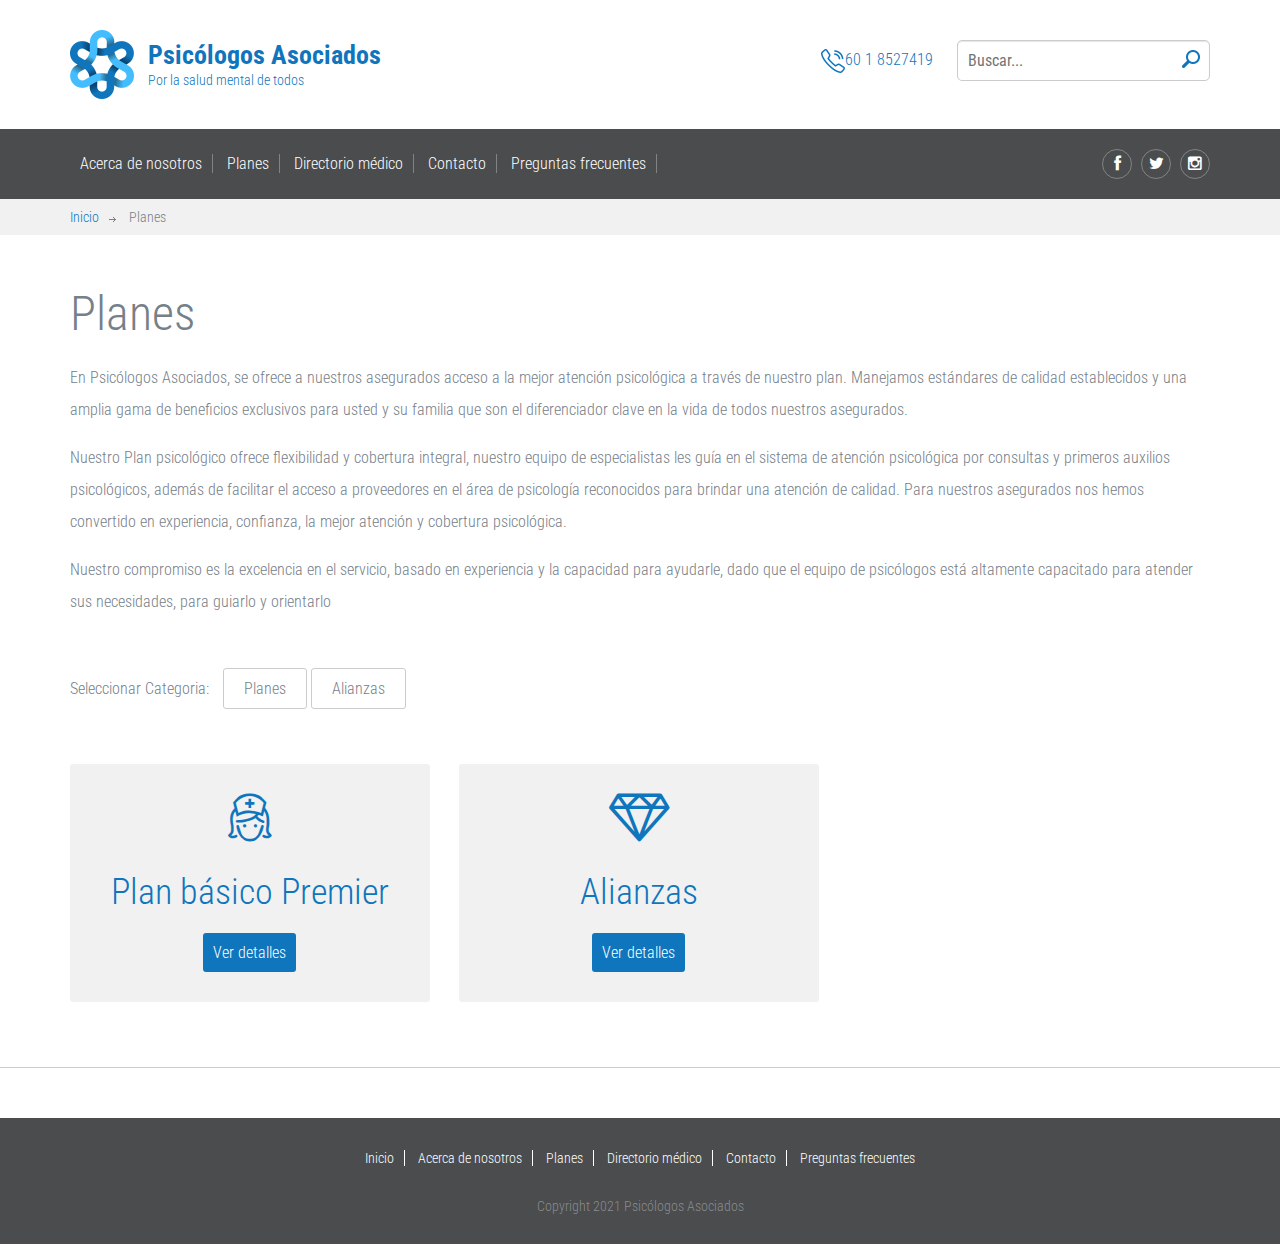
<file: planes.html>
<!DOCTYPE html>
<html lang="en">
	<head>
		<meta charset="UTF-8">
		<meta http-equiv="X-UA-Compatible" content="IE=edge">
		<meta name="viewport" content="width=device-width, initial-scale=1.0,maximum-scale=1">
		
		<title>Planes | Psicólogos Asociados</title>

		<!-- Loading third party fonts -->
		<link href="http://fonts.googleapis.com/css?family=Roboto+Condensed:300,400,700|" rel="stylesheet" type="text/css">
		<link href="fonts/font-awesome.min.css" rel="stylesheet" type="text/css">
		<link href="fonts/lineo-icon/style.css" rel="stylesheet" type="text/css">

		<!-- Loading main css file -->
		<link rel="stylesheet" href="style.css">
		
		<!--[if lt IE 9]>
		<script src="js/ie-support/html5.js"></script>
		<script src="js/ie-support/respond.js"></script>
		<![endif]-->

	</head>


	<body>
		
		<div id="site-content">
			<header class="site-header">
				<div class="top-header">
					<div class="container">
						<a href="index.html" id="branding">
							<img src="images/logo.png" alt="Company Name" class="logo">
							<div class="logo-text">
								<h1 class="site-title">Psicólogos Asociados</h1>
								<small class="description">Por la salud mental de todos</small>
							</div>
						</a> <!-- #branding -->
					
						<div class="right-section pull-right">
							<a href="#" class="phone"><img src="images/icon-phone.png" class="icon">60 1 8527419</a>
					
							<form action="#" class="search-form">
								<input type="text" placeholder="Buscar...">
								<button type="submit"><img src="images/icon-search.png" alt=""></button>
							</form>
						</div>
					</div> <!-- .container -->
				</div> <!-- .top-header -->

				
				<div class="bottom-header">
					<div class="container">
						<div class="main-navigation">
							<button type="button" class="menu-toggle"><i class="fa fa-bars"></i></button>
							<ul class="menu">
								<li class="menu-item"><a href="about.html">Acerca de nosotros</a></li>
								<li class="menu-item"><a href="planes.html">Planes</a></li>
								<li class="menu-item"><a href="directorio.html">Directorio médico</a></li>
								<li class="menu-item"><a href="contact.html">Contacto</a></li>
								<li class="menu-item"><a href="faq.html">Preguntas frecuentes</a></li>
							</ul> <!-- .menu -->
						</div> <!-- .main-navigation -->
						
						<div class="social-links">
							<a href="#"><i class="fa fa-facebook"></i></a>
							<a href="#"><i class="fa fa-twitter"></i></a>
							<a href="#"><i class="fa fa-instagram"></i></a>
						</div>
						
						<div class="mobile-navigation"></div>
					</div>
				</div>
				
			</header> <!-- .site-header -->

			<main class="main-content">
				<div class="breadcrumbs">
					<div class="container">
						<a href="index.html">Inicio</a>
						<span>Planes</span>
					</div>
				</div>

				<div class="page">
					<div class="container">
						<h3 class="entry-title">Planes</h3>
						<p>En  Psicólogos Asociados, se ofrece a nuestros asegurados acceso a la mejor atención psicológica a través de nuestro plan. Manejamos estándares de calidad establecidos y una amplia gama de beneficios exclusivos para usted y su familia que son el diferenciador clave en la vida de todos nuestros asegurados.</p>
						<p>Nuestro Plan psicológico ofrece flexibilidad y cobertura integral, nuestro equipo de especialistas les guía en el sistema de atención psicológica por consultas y primeros auxilios psicológicos, además de facilitar el acceso a proveedores en el área de psicología reconocidos para brindar una atención de calidad. Para nuestros asegurados nos hemos convertido en experiencia, confianza, la mejor atención y cobertura psicológica.</p>
						<p>Nuestro compromiso es la excelencia en el servicio, basado en experiencia y la capacidad para ayudarle, dado que el equipo de psicólogos está altamente capacitado para atender sus necesidades, para guiarlo y orientarlo</p>

						<div class="filter-links filterable-nav">
							<select class="mobile-filter">
								<option value="*">Ver todos</option>
								<option value=".skyscraper">Planes</option>
								<option value=".shopping-center">Otros beneficios</option>
								<option value=".apartment">Alianzas</option>
							</select>
							<strong>Seleccionar Categoria: </strong>
							
							<a href="#" class="wow fadeInRight" data-wow-delay=".2s" data-filter=".skyscraper">Planes</a>
							
							<a href="#" class="wow fadeInRight" data-wow-delay=".6s" data-filter=".apartment">Alianzas</a>
						</div>

						<div class="filterable-items">
							
						

							<div class="insurance-item filterable-item skyscraper">
								<div class="insurance-content">
									<div class="insurance-icon"><i class="icon-nurse"></i></div>
									<h3 class="insurance-title">Plan básico Premier</h3>
									<a href="plan-basico-premier.html" class="button btn-plan-basico-premier">Ver detalles</a>
								</div>
							</div>

							<div class="insurance-item filterable-item apartment">
								<div class="insurance-content">
									<div class="insurance-icon"><i class="icon-diamond"></i></div>
									<h3 class="insurance-title">Alianzas</h3>
									<a href="alianzas.html" class="button">Ver detalles</a>
								</div>
							</div>

							
						</div>
						
					</div>
				</div> <!-- .page -->
			</main>

			<div class="site-footer">
				<div class="bottom-footer">
					<div class="container">
						<nav class="footer-navigation">
							<a href="index.html">Inicio</a>
							<a href="about.html">Acerca de nosotros</a>
							<a href="planes.html">Planes</a>
							<a href="directorio.html">Directorio médico</a>
							<a href="contact.html">Contacto</a>
							<a href="faq.html">Preguntas frecuentes</a>
						</nav>

						<div class="colophon">Copyright 2021 Psicólogos Asociados</div>
					</div>
				</div>
			</div>
		</div>

		<script src="js/jquery-1.11.1.min.js"></script>
		<script src="js/plugins.js"></script>
		<script src="js/app.js"></script>
		
		<script>
			var url = 'https://wati-integration-service.clare.ai/ShopifyWidget/shopifyWidget.js?14660';
			var s = document.createElement('script');
			s.type = 'text/javascript';
			s.async = true;
			s.src = url;
			var options = {
		  "enabled":true,
		  "chatButtonSetting":{
			  "backgroundColor":"#4dc247",
			  "ctaText":"",
			  "borderRadius":"25",
			  "marginLeft":"0",
			  "marginBottom":"50",
			  "marginRight":"50",
			  "position":"right"
		  },
		  "brandSetting":{
			  "brandName":"Psicologos Asociados",
			  "brandSubTitle":"Tipicamente responde en breves segundos",
			  "brandImg":"https://cdn.clare.ai/wati/images/WATI_logo_square_2.png",
			  "welcomeText":"Hola, como podemos ayudarte?",
			  "messageText":"Hola!, como podemos ayudarte?",
			  "backgroundColor":"#0a5f54",
			  "ctaText":"Start Chat",
			  "borderRadius":"25",
			  "autoShow":false,
			  "phoneNumber":"573174687826"
		  }
		};
			s.onload = function() {
				CreateWhatsappChatWidget(options);
			};
			var x = document.getElementsByTagName('script')[0];
			x.parentNode.insertBefore(s, x);
		</script>

	</body>

</html>
</file>
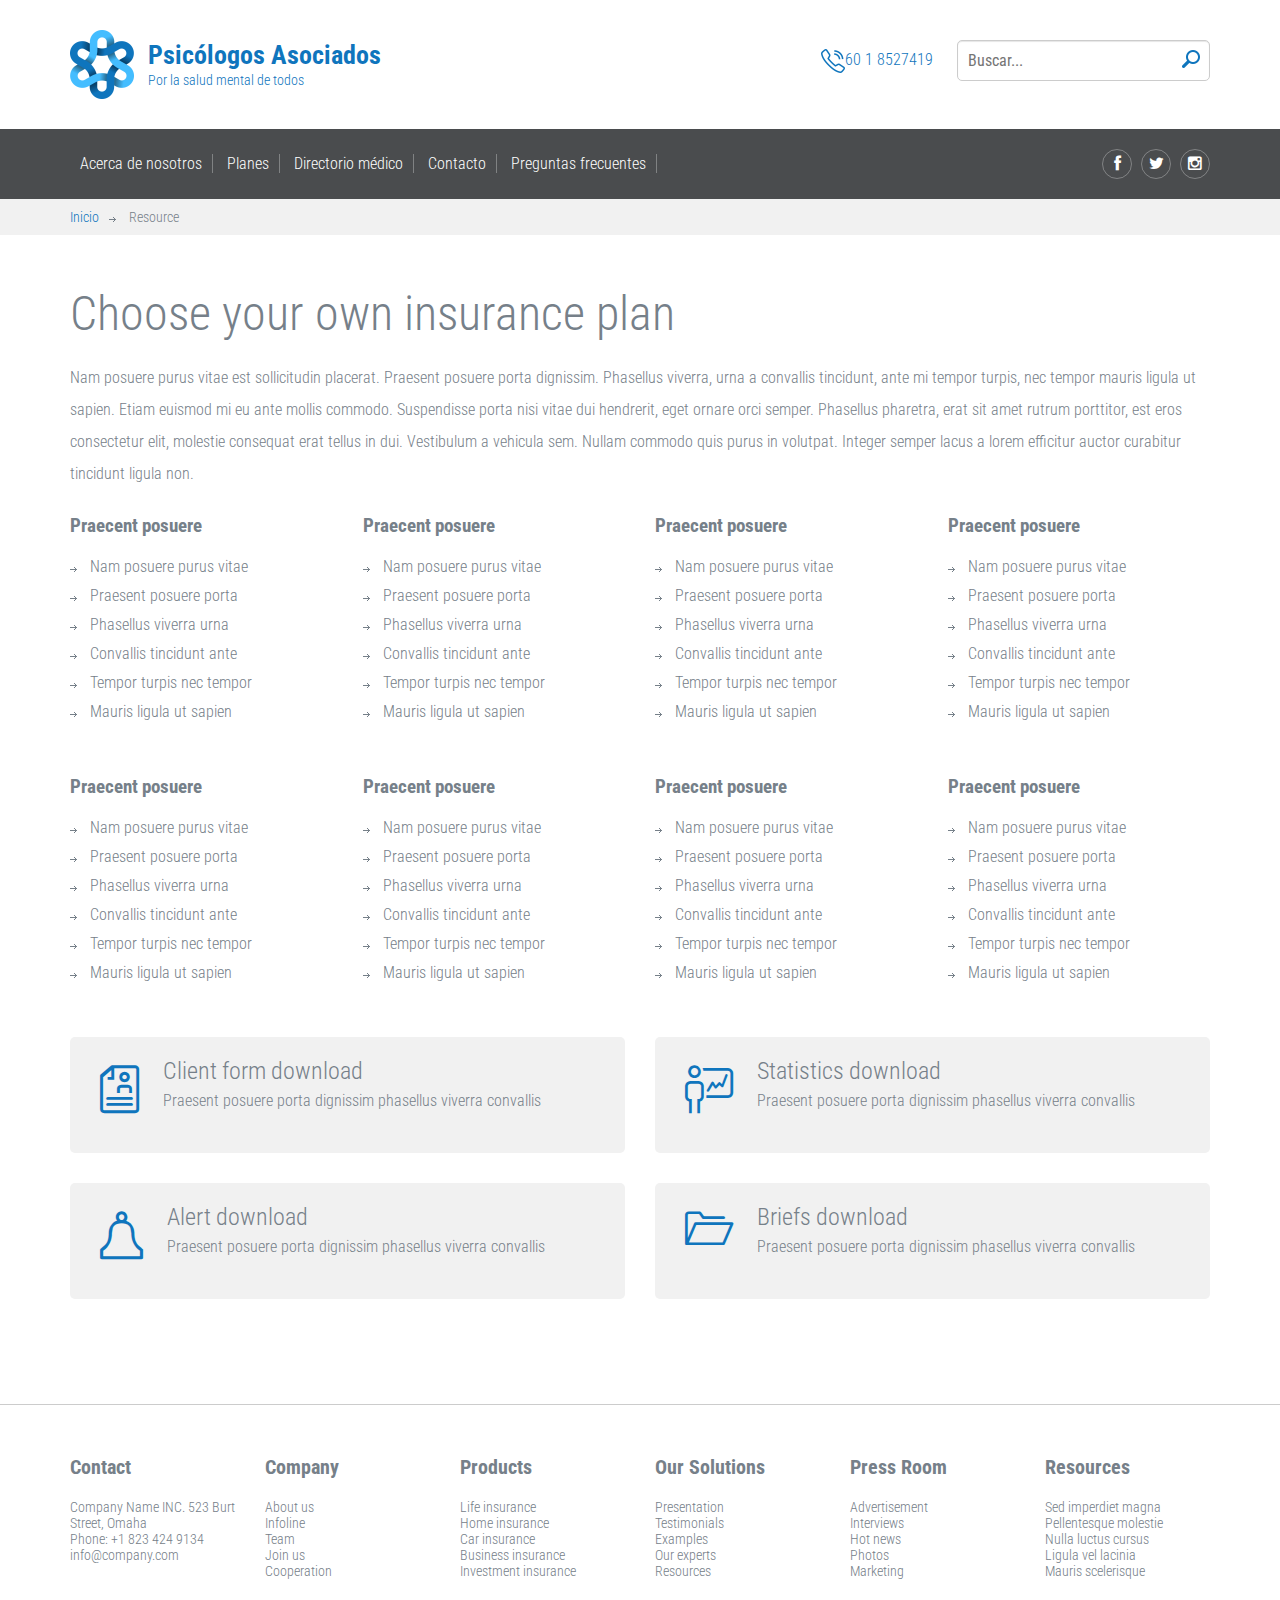
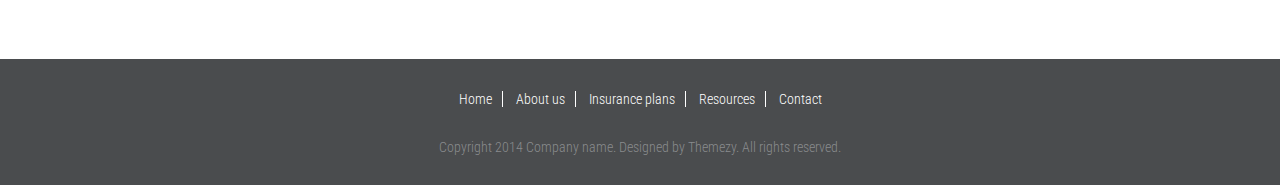
<file: resource.html>
<!DOCTYPE html>
<html lang="en">
	<head>
		<meta charset="UTF-8">
		<meta http-equiv="X-UA-Compatible" content="IE=edge">
		<meta name="viewport" content="width=device-width, initial-scale=1.0,maximum-scale=1">
		
		<title>Insurance | Resource</title>

		<!-- Loading third party fonts -->
		<link href="http://fonts.googleapis.com/css?family=Roboto+Condensed:300,400,700|" rel="stylesheet" type="text/css">
		<link href="fonts/font-awesome.min.css" rel="stylesheet" type="text/css">
		<link href="fonts/lineo-icon/style.css" rel="stylesheet" type="text/css">

		<!-- Loading main css file -->
		<link rel="stylesheet" href="style.css">
		
		<!--[if lt IE 9]>
		<script src="js/ie-support/html5.js"></script>
		<script src="js/ie-support/respond.js"></script>
		<![endif]-->

	</head>


	<body>
		
		<div id="site-content">
			<header class="site-header">
				<div class="top-header">
					<div class="container">
						<a href="index.html" id="branding">
							<img src="images/logo.png" alt="Company Name" class="logo">
							<div class="logo-text">
								<h1 class="site-title">Psicólogos Asociados</h1>
								<small class="description">Por la salud mental de todos</small>
							</div>
						</a> <!-- #branding -->
					
						<div class="right-section pull-right">
							<a href="#" class="phone"><img src="images/icon-phone.png" class="icon">60 1 8527419</a>
					
							<form action="#" class="search-form">
								<input type="text" placeholder="Buscar...">
								<button type="submit"><img src="images/icon-search.png" alt=""></button>
							</form>
						</div>
					</div> <!-- .container -->
				</div> <!-- .top-header -->

				
				<div class="bottom-header">
					<div class="container">
						<div class="main-navigation">
							<button type="button" class="menu-toggle"><i class="fa fa-bars"></i></button>
							<ul class="menu">
								<li class="menu-item"><a href="about.html">Acerca de nosotros</a></li>
								<li class="menu-item"><a href="planes.html">Planes</a></li>
								<li class="menu-item"><a href="directorio.html">Directorio médico</a></li>
								<li class="menu-item"><a href="contact.html">Contacto</a></li>
								<li class="menu-item"><a href="faq.html">Preguntas frecuentes</a></li>
							</ul> <!-- .menu -->
						</div> <!-- .main-navigation -->
						
						<div class="social-links">
							<a href="#"><i class="fa fa-facebook"></i></a>
							<a href="#"><i class="fa fa-twitter"></i></a>
							<a href="#"><i class="fa fa-instagram"></i></a>
						</div>
						
						<div class="mobile-navigation"></div>
					</div>
				</div>
				
			</header> <!-- .site-header -->

			<main class="main-content">
				<div class="breadcrumbs">
					<div class="container">
						<a href="index.html">Inicio</a>
						<span>Resource</span>
					</div>
				</div>

				<div class="page">
					<div class="container">
						<h3 class="entry-title">Choose your own insurance plan</h3>
						<p>Nam posuere purus vitae est sollicitudin placerat. Praesent posuere porta dignissim. Phasellus viverra, urna a convallis tincidunt, ante mi tempor turpis, nec tempor mauris ligula ut sapien. Etiam euismod mi eu ante mollis commodo. Suspendisse porta nisi vitae dui hendrerit, eget ornare orci semper. Phasellus pharetra, erat sit amet rutrum porttitor, est eros consectetur elit, molestie consequat erat tellus in dui. Vestibulum a vehicula sem. Nullam commodo quis purus in volutpat. Integer semper lacus a lorem efficitur auctor curabitur tincidunt ligula non.</p>

						<div class="row">
							<div class="col-md-3">
								<h3>Praecent posuere</h3>
								<ul class="arrow-list">
									<li>Nam posuere purus vitae</li>
									<li>Praesent posuere porta</li>
									<li>Phasellus viverra urna</li>
									<li>Convallis tincidunt ante</li>
									<li>Tempor turpis nec tempor</li>
									<li>Mauris ligula ut sapien</li>
								</ul>
							</div>
							<div class="col-md-3">
								<h3>Praecent posuere</h3>
								<ul class="arrow-list">
									<li>Nam posuere purus vitae</li>
									<li>Praesent posuere porta</li>
									<li>Phasellus viverra urna</li>
									<li>Convallis tincidunt ante</li>
									<li>Tempor turpis nec tempor</li>
									<li>Mauris ligula ut sapien</li>
								</ul>
							</div>
							<div class="col-md-3">
								<h3>Praecent posuere</h3>
								<ul class="arrow-list">
									<li>Nam posuere purus vitae</li>
									<li>Praesent posuere porta</li>
									<li>Phasellus viverra urna</li>
									<li>Convallis tincidunt ante</li>
									<li>Tempor turpis nec tempor</li>
									<li>Mauris ligula ut sapien</li>
								</ul>
							</div>
							<div class="col-md-3">
								<h3>Praecent posuere</h3>
								<ul class="arrow-list">
									<li>Nam posuere purus vitae</li>
									<li>Praesent posuere porta</li>
									<li>Phasellus viverra urna</li>
									<li>Convallis tincidunt ante</li>
									<li>Tempor turpis nec tempor</li>
									<li>Mauris ligula ut sapien</li>
								</ul>
							</div>
						</div>

						<div class="row">
							<div class="col-md-3">
								<h3>Praecent posuere</h3>
								<ul class="arrow-list">
									<li>Nam posuere purus vitae</li>
									<li>Praesent posuere porta</li>
									<li>Phasellus viverra urna</li>
									<li>Convallis tincidunt ante</li>
									<li>Tempor turpis nec tempor</li>
									<li>Mauris ligula ut sapien</li>
								</ul>
							</div>
							<div class="col-md-3">
								<h3>Praecent posuere</h3>
								<ul class="arrow-list">
									<li>Nam posuere purus vitae</li>
									<li>Praesent posuere porta</li>
									<li>Phasellus viverra urna</li>
									<li>Convallis tincidunt ante</li>
									<li>Tempor turpis nec tempor</li>
									<li>Mauris ligula ut sapien</li>
								</ul>
							</div>
							<div class="col-md-3">
								<h3>Praecent posuere</h3>
								<ul class="arrow-list">
									<li>Nam posuere purus vitae</li>
									<li>Praesent posuere porta</li>
									<li>Phasellus viverra urna</li>
									<li>Convallis tincidunt ante</li>
									<li>Tempor turpis nec tempor</li>
									<li>Mauris ligula ut sapien</li>
								</ul>
							</div>
							<div class="col-md-3">
								<h3>Praecent posuere</h3>
								<ul class="arrow-list">
									<li>Nam posuere purus vitae</li>
									<li>Praesent posuere porta</li>
									<li>Phasellus viverra urna</li>
									<li>Convallis tincidunt ante</li>
									<li>Tempor turpis nec tempor</li>
									<li>Mauris ligula ut sapien</li>
								</ul>
							</div>
						</div> <!-- .row -->

						<div class="row">
							<div class="col-md-6">
								<div class="boxed-feature">
									<i class="icon-document-person"></i>
									<div class="feature-desc">
										<h2 class="feature-title">Client form download</h2>
										<p>Praesent posuere porta dignissim phasellus viverra convallis</p>
									</div>
								</div>

								<div class="boxed-feature">
									<i class="icon-bell-2"></i>
									<div class="feature-desc">
										<h2 class="feature-title">Alert download</h2>
										<p>Praesent posuere porta dignissim phasellus viverra convallis</p>
									</div>
								</div>
							</div>
							<div class="col-md-6">
								<div class="boxed-feature">
									<i class="icon-man-chart"></i>
									<div class="feature-desc">
										<h2 class="feature-title">Statistics download</h2>
										<p>Praesent posuere porta dignissim phasellus viverra convallis</p>
									</div>
								</div>

								<div class="boxed-feature">
									<i class="icon-folder"></i>
									<div class="feature-desc">
										<h2 class="feature-title">Briefs download</h2>
										<p>Praesent posuere porta dignissim phasellus viverra convallis</p>
									</div>
								</div>
							</div>
						</div>
					</div>
				</div> <!-- .page -->
			</main>

			<div class="site-footer">
				<div class="widget-area">
					<div class="container">
						<div class="row">
							<div class="col-xs-12 col-sm-4 col-md-2">
								<div class="widget">
									<h3 class="widget-title">Contact</h3>
									<address> Company Name INC. 523 Burt Street, Omaha
									</address>
									<a href="#">Phone: +1 823 424 9134</a>
									<a href="mailto:info@company.com">info@company.com</a>
								</div>
							</div>
							<div class="col-xs-12 col-sm-4 col-md-2">
								<div class="widget">
									<h3 class="widget-title">Company</h3>
									<ul class="no-bullet">
										<li><a href="#">About us</a></li>
										<li><a href="#">Infoline</a></li>
										<li><a href="#">Team</a></li>
										<li><a href="#">Join us</a></li>
										<li><a href="#">Cooperation</a></li>
									</ul>
								</div>
							</div>
							<div class="col-xs-12 col-sm-4 col-md-2">
								<div class="widget">
									<h3 class="widget-title">Products</h3>
									<ul class="no-bullet">
										<li><a href="#">Life insurance</a></li>
										<li><a href="#">Home insurance</a></li>
										<li><a href="#">Car insurance</a></li>
										<li><a href="#">Business insurance</a></li>
										<li><a href="#">Investment insurance</a></li>
									</ul>
								</div>
							</div>
							<div class="col-xs-12 col-sm-4 col-md-2">
								<div class="widget">
									<h3 class="widget-title">Our Solutions</h3>
									<ul class="no-bullet">
										<li><a href="#">Presentation</a></li>
										<li><a href="#">Testimonials</a></li>
										<li><a href="#">Examples</a></li>
										<li><a href="#">Our experts</a></li>
										<li><a href="#">Resources</a></li>
									</ul>
								</div>
							</div>
							<div class="col-xs-12 col-sm-4 col-md-2">
								<div class="widget">
									<h3 class="widget-title">Press Room</h3>
									<ul class="no-bullet">
									<li><a href="#">Advertisement</a></li>
									<li><a href="#">Interviews</a></li>
									<li><a href="#">Hot news</a></li>
									<li><a href="#">Photos</a></li>
									<li><a href="#">Marketing</a></li>
									</ul>
								</div>
							</div>
							<div class="col-xs-12 col-sm-4 col-md-2">
								<div class="widget">
									<h3 class="widget-title">Resources</h3>
									<ul class="no-bullet">
										<li><a href="#">Sed imperdiet magna</a></li>
										<li><a href="#">Pellentesque molestie</a></li>
										<li><a href="#">Nulla luctus cursus</a></li>
										<li><a href="#">Ligula vel lacinia</a></li>
										<li><a href="#">Mauris scelerisque</a></li>
									</ul>
								</div>
							</div>
						</div>
					</div>
				</div>

				<div class="bottom-footer">
					<div class="container">
						<nav class="footer-navigation">
							<a href="#">Home</a>
							<a href="#">About us</a>
							<a href="#">Insurance plans</a>
							<a href="#">Resources</a>
							<a href="#">Contact</a>
						</nav>

						<div class="colophon">Copyright 2014 Company name. Designed by Themezy. All rights reserved.</div>
					</div>
				</div>
			</div>
		</div>

		<script src="js/jquery-1.11.1.min.js"></script>
		<script src="js/plugins.js"></script>
		<script src="js/app.js"></script>
		
	</body>

</html>
</file>
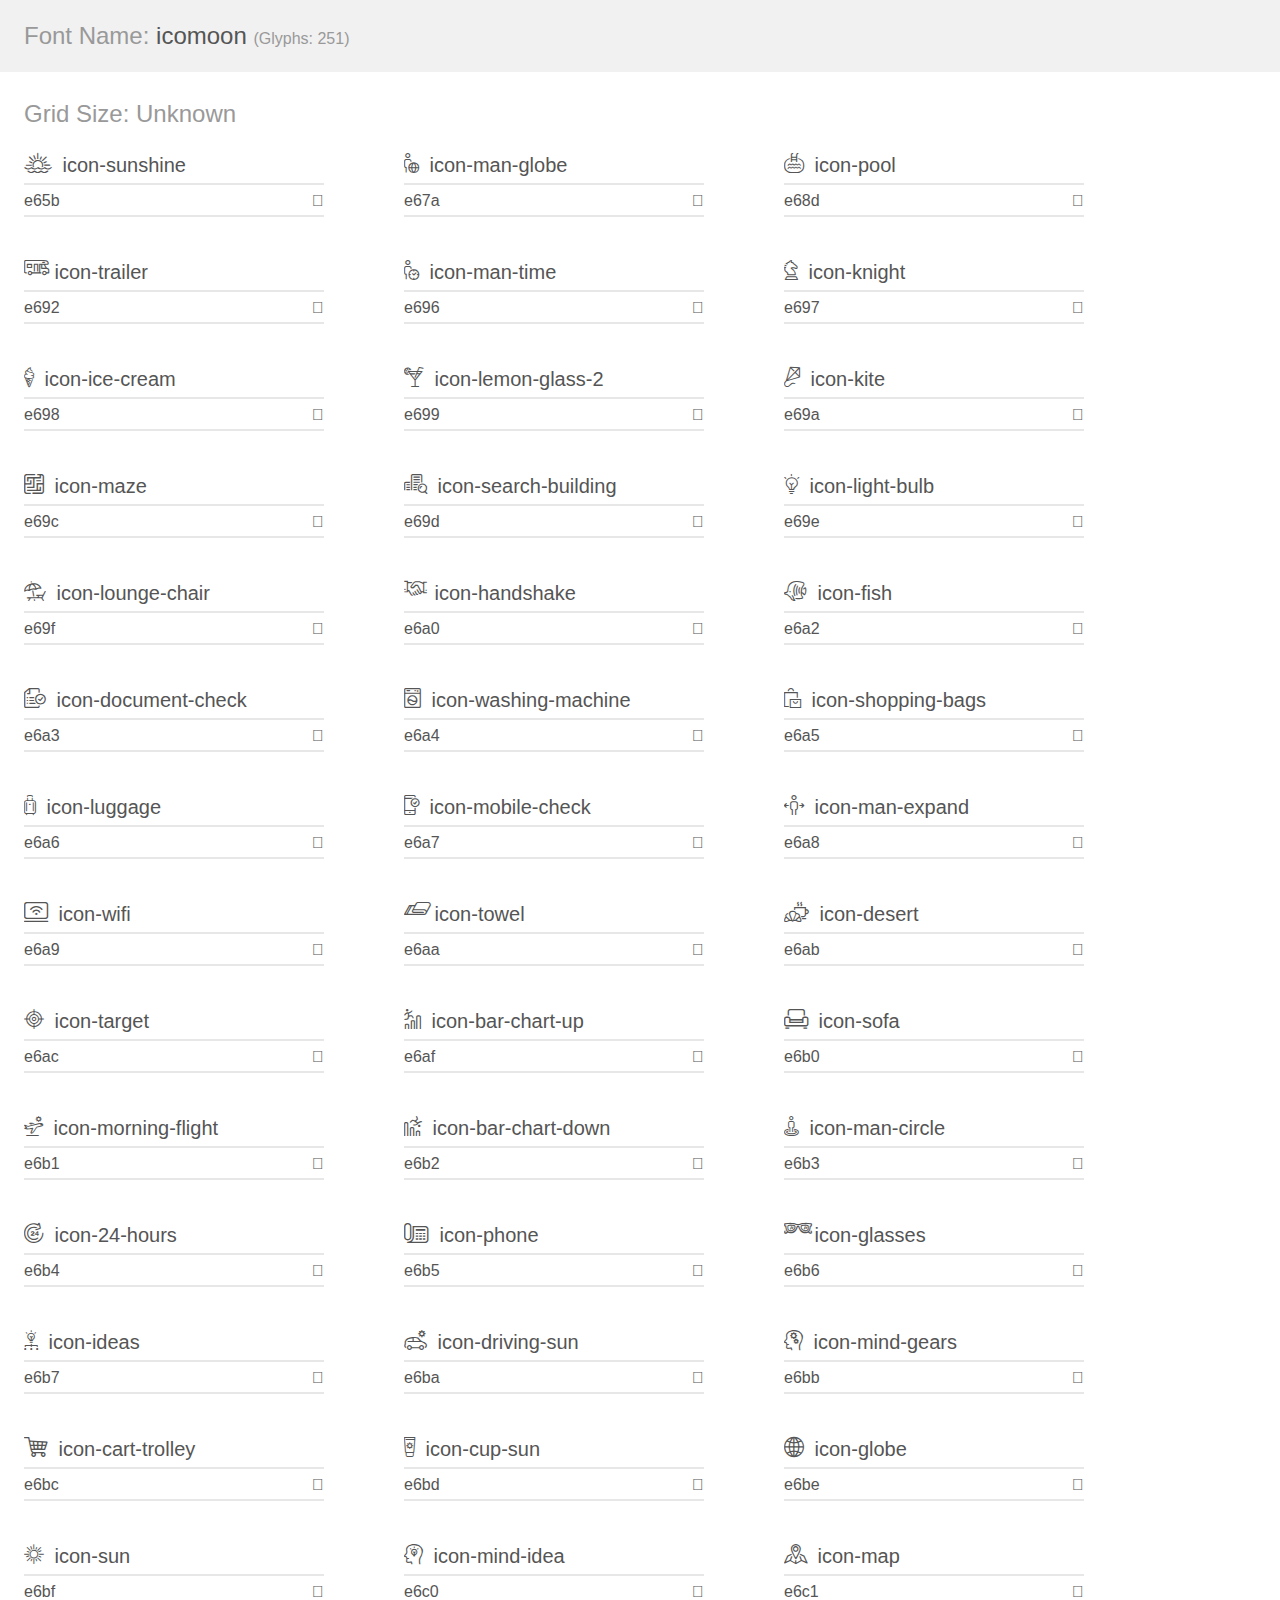
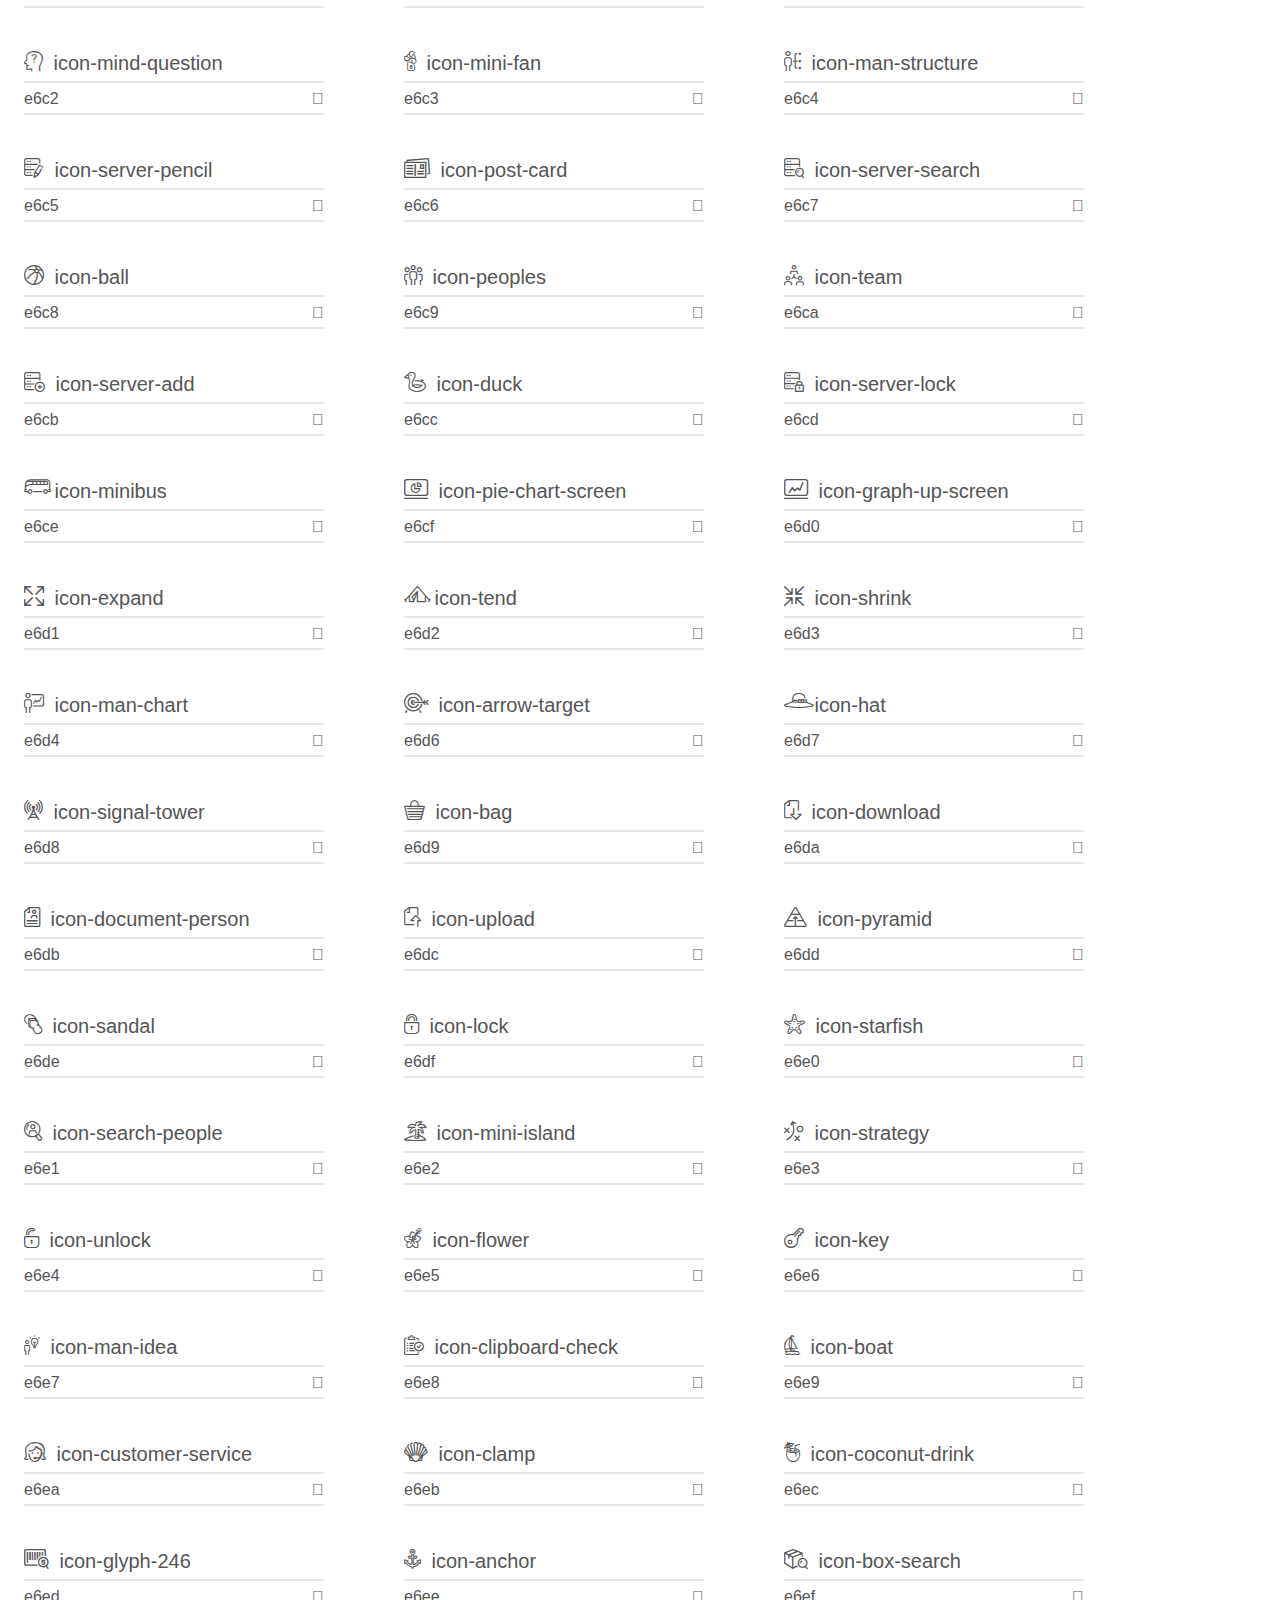
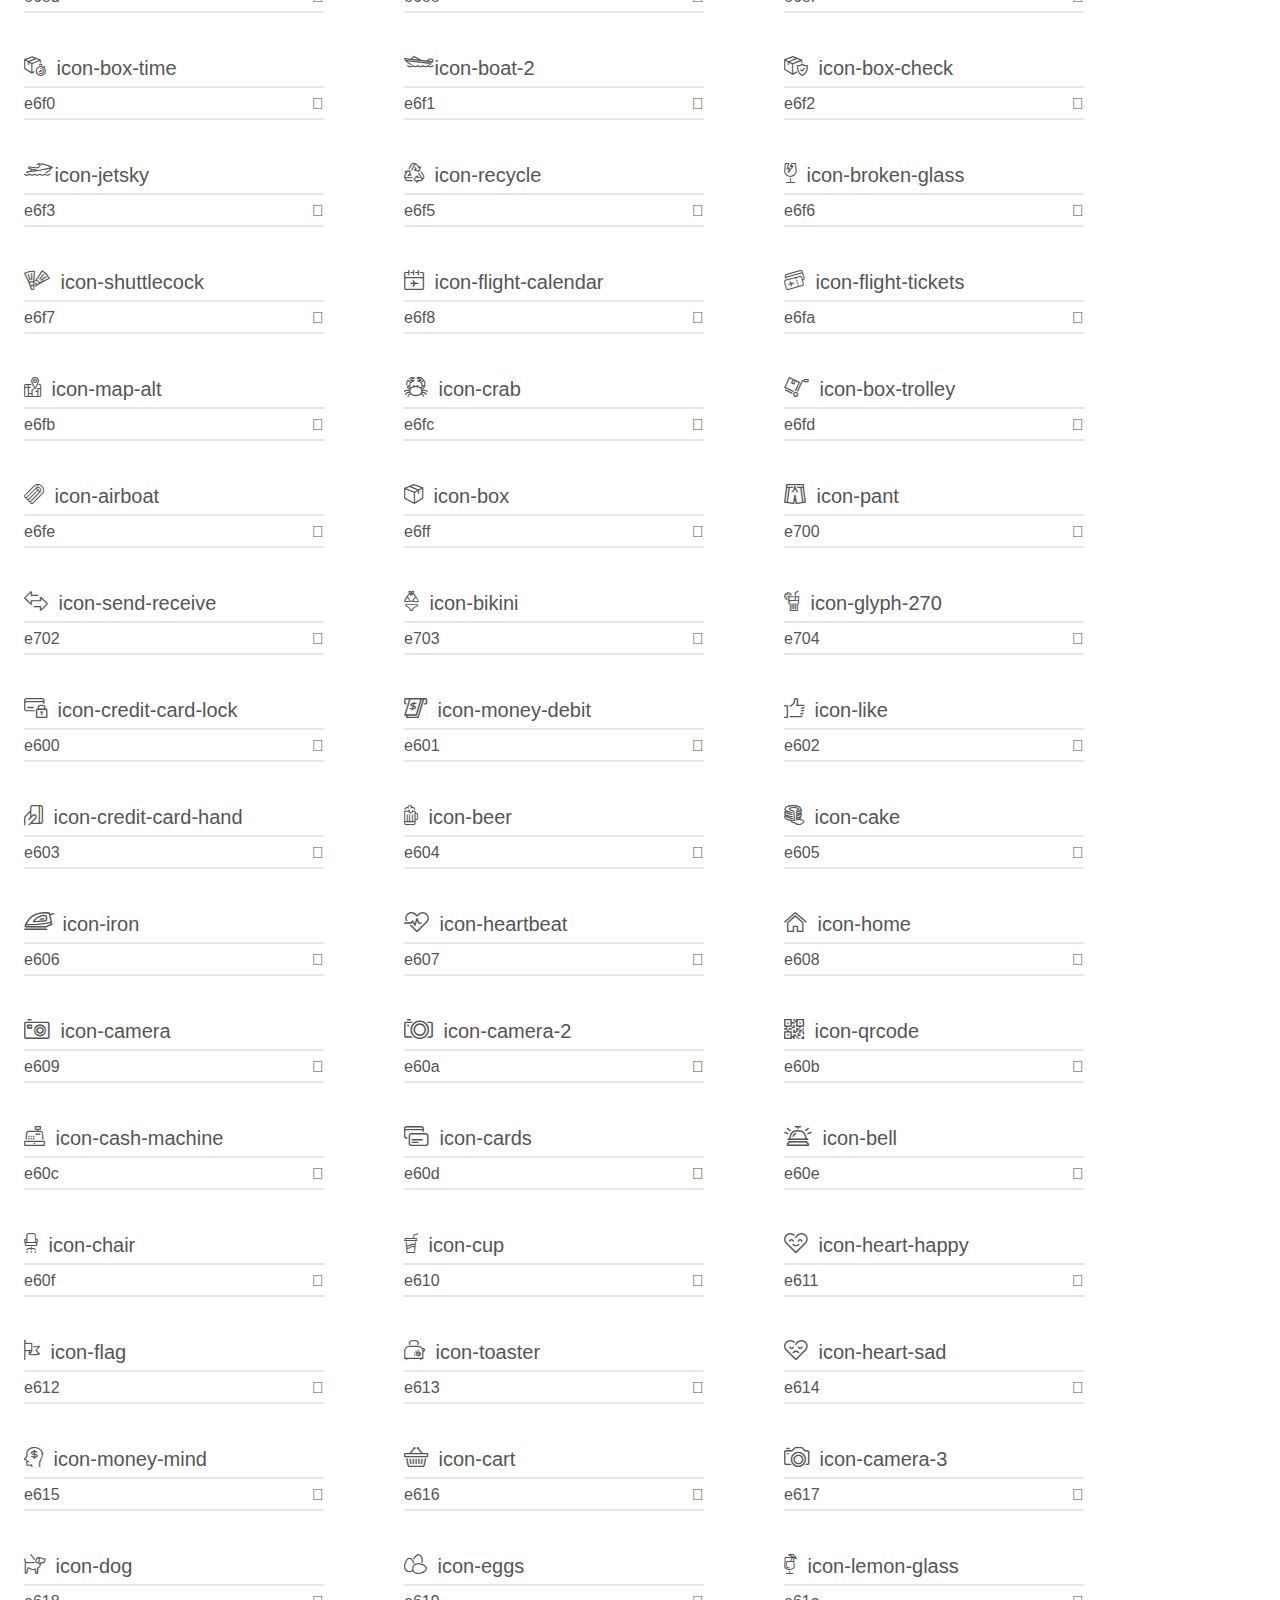
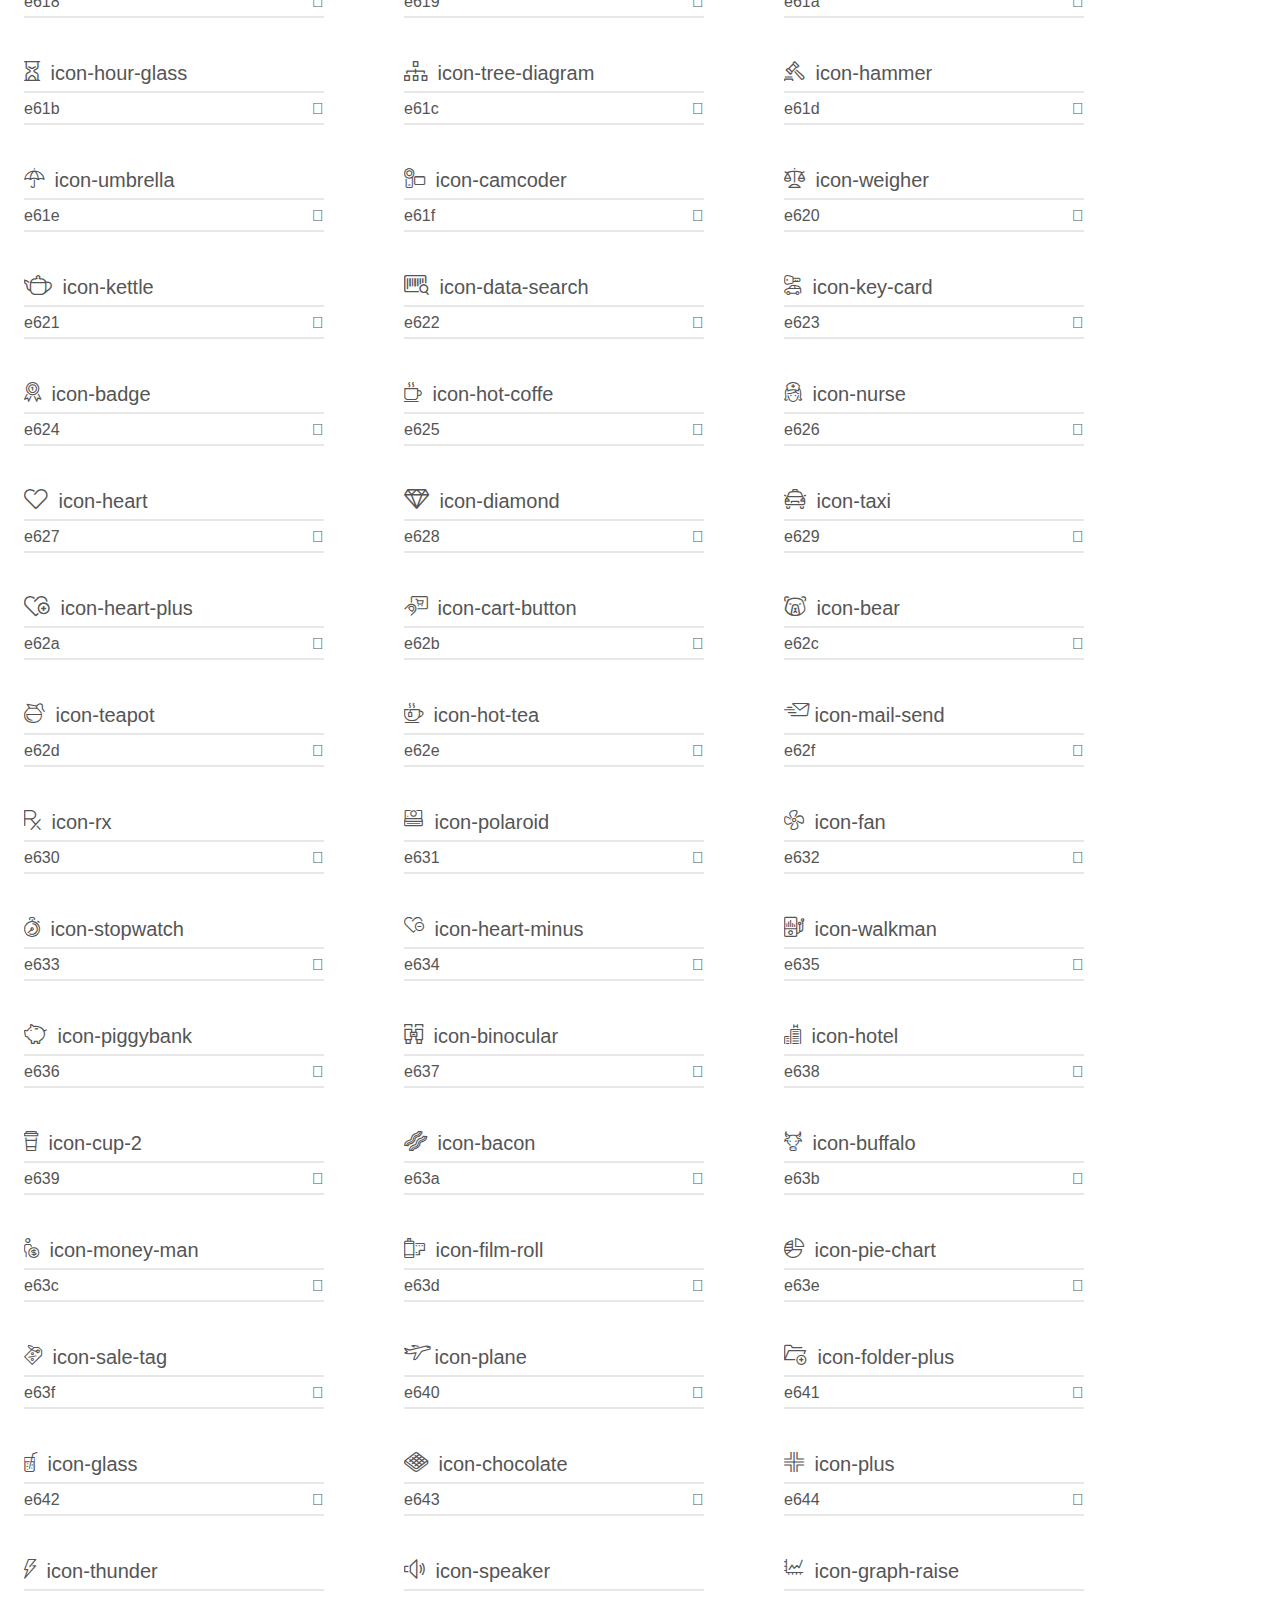
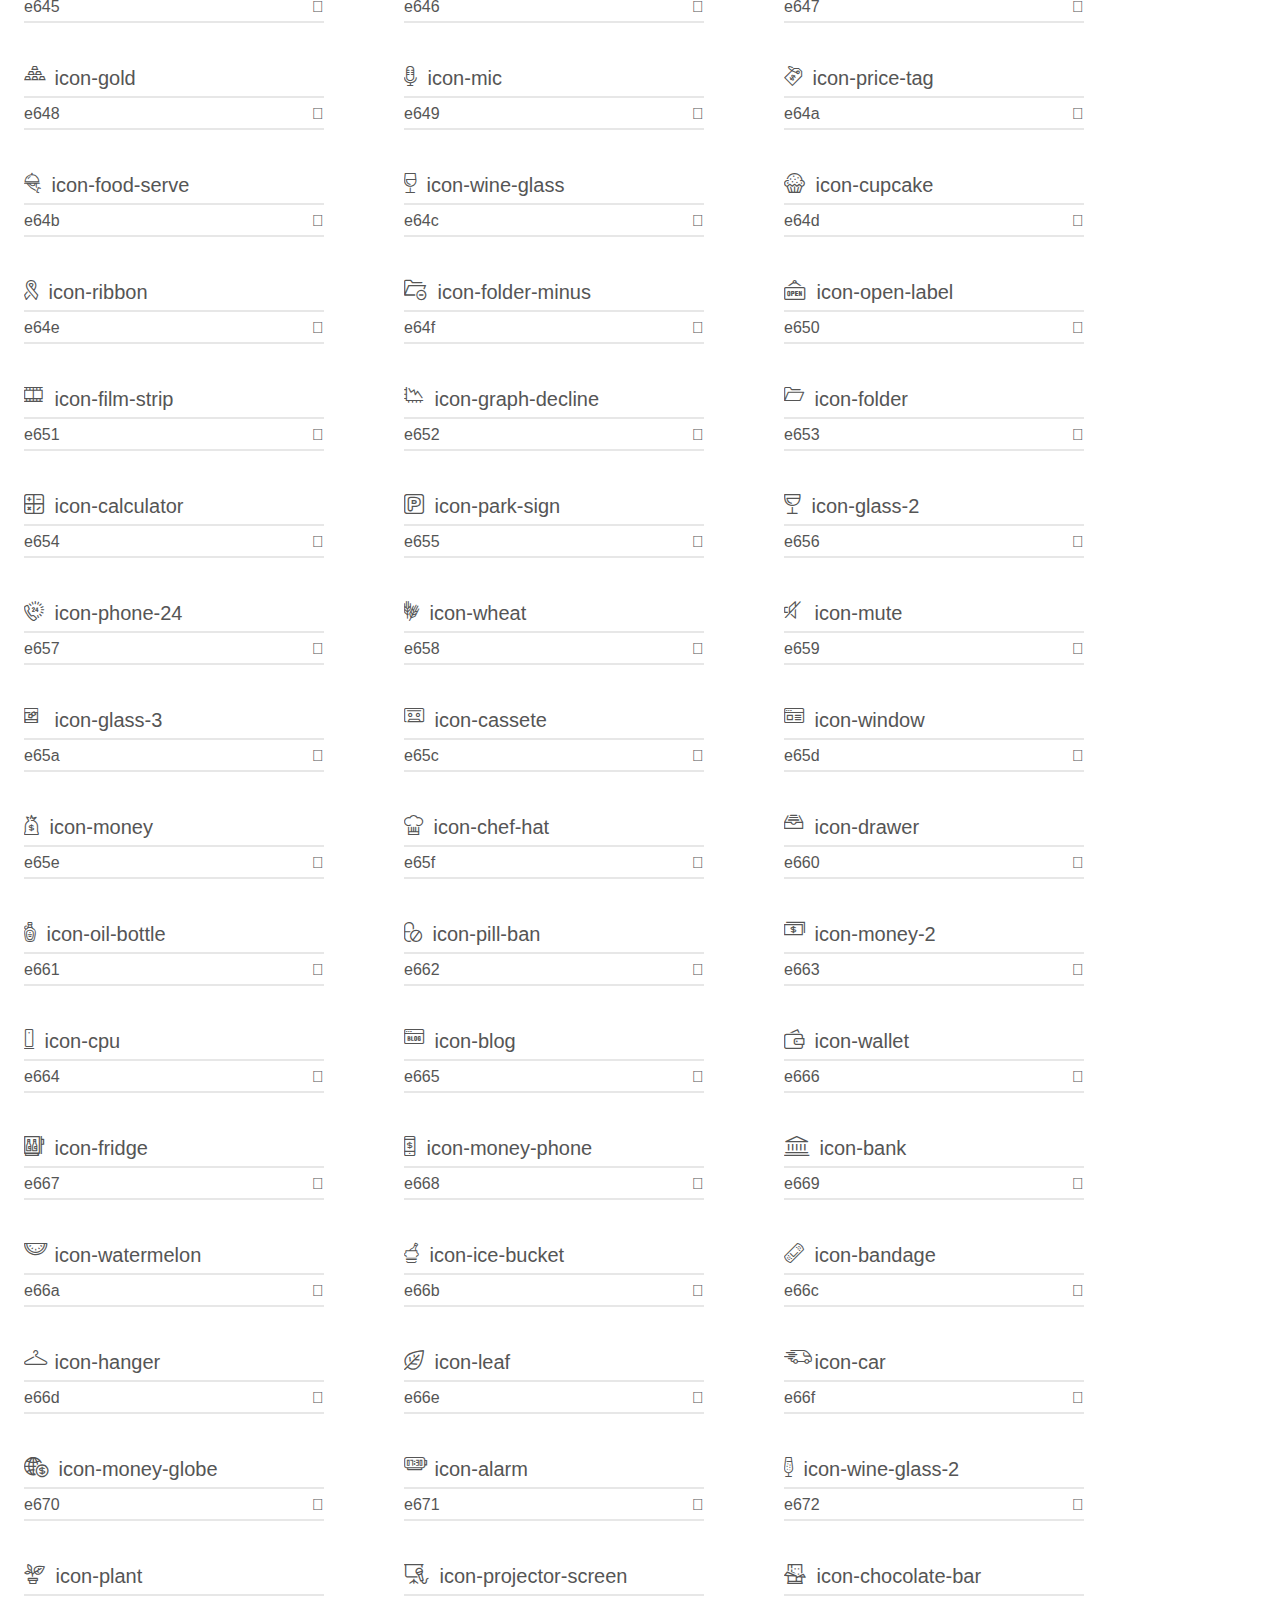
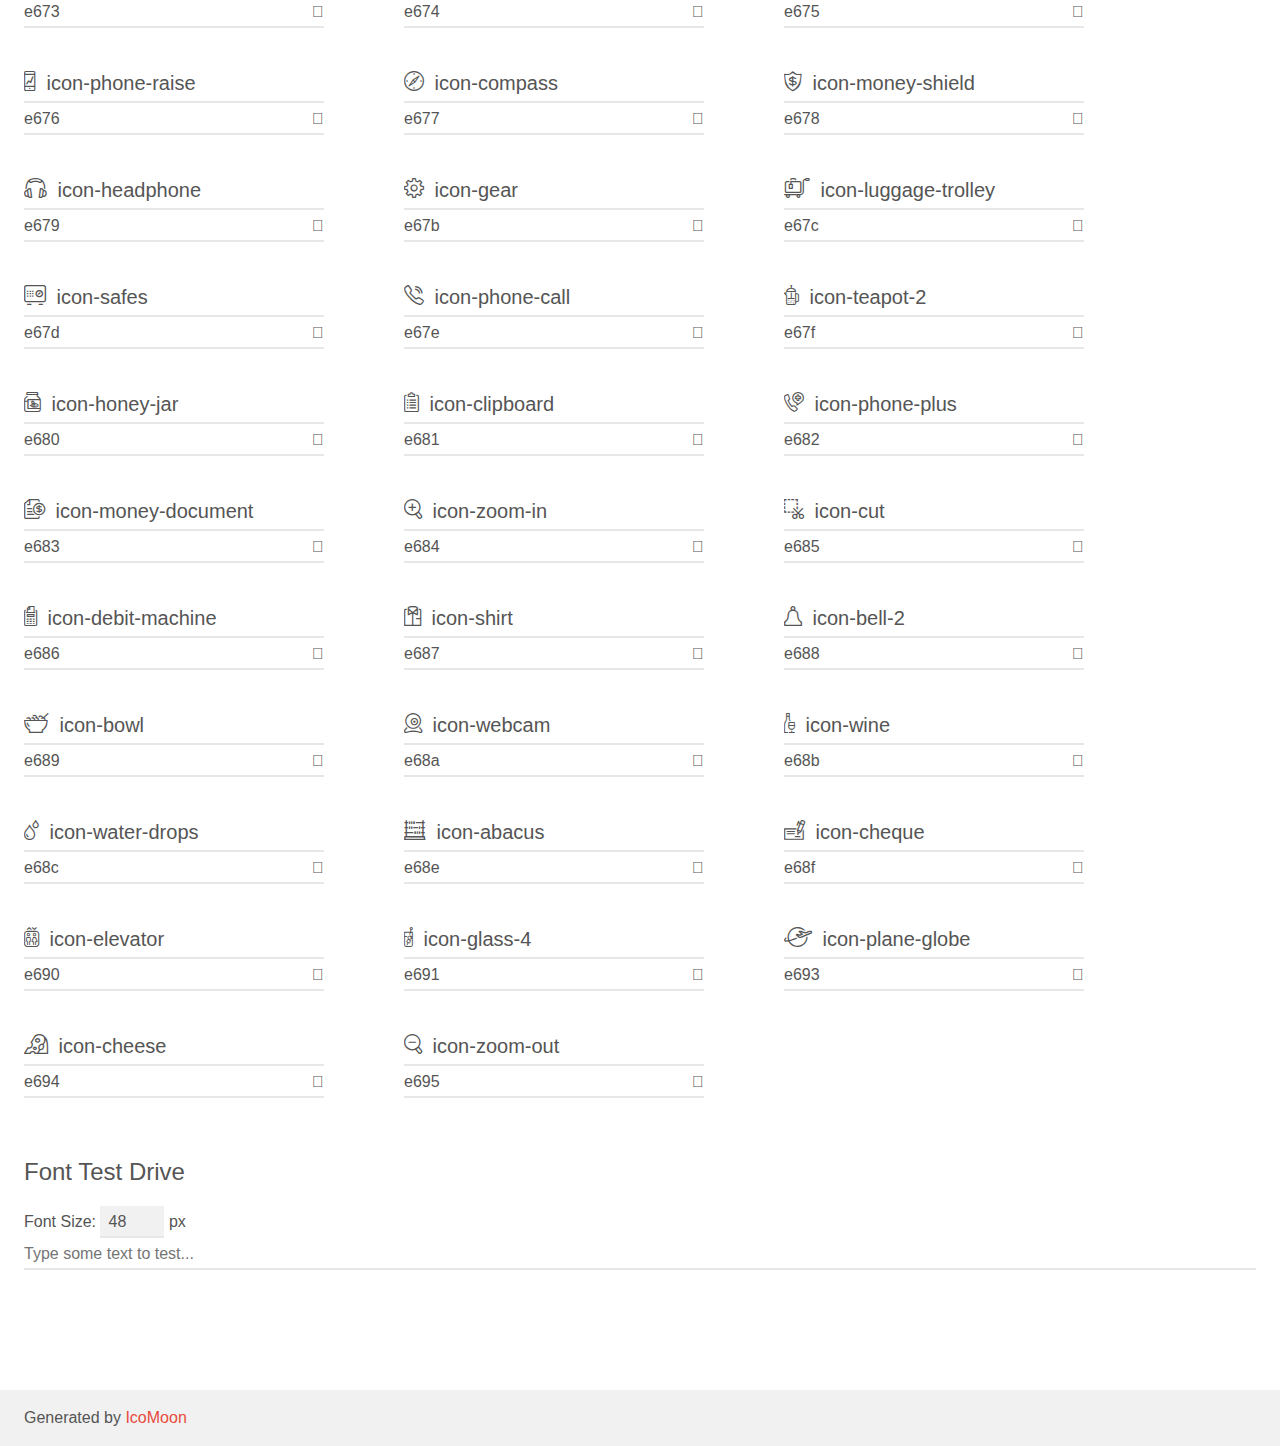
<file: fonts/lineo-icon/demo.html>
<!doctype html>
<html>
<head>
	<meta charset="utf-8">
	<title>IcoMoon Demo</title>
	<meta name="description" content="An Icon Font Generated By IcoMoon.io">
	<meta name="viewport" content="width=device-width">
	<link rel="stylesheet" href="demo-files/demo.css">
	<link rel="stylesheet" href="style.css"></head>
<body>
	<div class="bgc1 clearfix">
		<h1 class="mhmm mvm"><span class="fgc1">Font Name:</span> icomoon <small class="fgc1">(Glyphs:&nbsp;251)</small></h1>
	</div>
	<div class="clearfix mhl ptl">
		<h1 class="mvm mtn fgc1">Grid Size: Unknown</h1>
		<div class="glyph fs1">
			<div class="clearfix bshadow0 pbs">
				<span class="icon-sunshine"></span><span class="mls"> icon-sunshine</span>
			</div>
			<fieldset class="fs0 size1of1 clearfix hidden-false">
				<input type="text" readonly value="e65b" class="unit size1of2" />
				<input type="text" maxlength="1" readonly value="&#xe65b;" class="unitRight size1of2 talign-right" />
			</fieldset>
			<div class="fs0 bshadow0 clearfix hidden-true">
				<span class="unit pvs fgc1">liga: </span>
				<input type="text" readonly value="" class="liga unitRight" />
			</div>
		</div>
		<div class="glyph fs1">
			<div class="clearfix bshadow0 pbs">
				<span class="icon-man-globe"></span><span class="mls"> icon-man-globe</span>
			</div>
			<fieldset class="fs0 size1of1 clearfix hidden-false">
				<input type="text" readonly value="e67a" class="unit size1of2" />
				<input type="text" maxlength="1" readonly value="&#xe67a;" class="unitRight size1of2 talign-right" />
			</fieldset>
			<div class="fs0 bshadow0 clearfix hidden-true">
				<span class="unit pvs fgc1">liga: </span>
				<input type="text" readonly value="" class="liga unitRight" />
			</div>
		</div>
		<div class="glyph fs1">
			<div class="clearfix bshadow0 pbs">
				<span class="icon-pool"></span><span class="mls"> icon-pool</span>
			</div>
			<fieldset class="fs0 size1of1 clearfix hidden-false">
				<input type="text" readonly value="e68d" class="unit size1of2" />
				<input type="text" maxlength="1" readonly value="&#xe68d;" class="unitRight size1of2 talign-right" />
			</fieldset>
			<div class="fs0 bshadow0 clearfix hidden-true">
				<span class="unit pvs fgc1">liga: </span>
				<input type="text" readonly value="" class="liga unitRight" />
			</div>
		</div>
		<div class="glyph fs1">
			<div class="clearfix bshadow0 pbs">
				<span class="icon-trailer"></span><span class="mls"> icon-trailer</span>
			</div>
			<fieldset class="fs0 size1of1 clearfix hidden-false">
				<input type="text" readonly value="e692" class="unit size1of2" />
				<input type="text" maxlength="1" readonly value="&#xe692;" class="unitRight size1of2 talign-right" />
			</fieldset>
			<div class="fs0 bshadow0 clearfix hidden-true">
				<span class="unit pvs fgc1">liga: </span>
				<input type="text" readonly value="" class="liga unitRight" />
			</div>
		</div>
		<div class="glyph fs1">
			<div class="clearfix bshadow0 pbs">
				<span class="icon-man-time"></span><span class="mls"> icon-man-time</span>
			</div>
			<fieldset class="fs0 size1of1 clearfix hidden-false">
				<input type="text" readonly value="e696" class="unit size1of2" />
				<input type="text" maxlength="1" readonly value="&#xe696;" class="unitRight size1of2 talign-right" />
			</fieldset>
			<div class="fs0 bshadow0 clearfix hidden-true">
				<span class="unit pvs fgc1">liga: </span>
				<input type="text" readonly value="" class="liga unitRight" />
			</div>
		</div>
		<div class="glyph fs1">
			<div class="clearfix bshadow0 pbs">
				<span class="icon-knight"></span><span class="mls"> icon-knight</span>
			</div>
			<fieldset class="fs0 size1of1 clearfix hidden-false">
				<input type="text" readonly value="e697" class="unit size1of2" />
				<input type="text" maxlength="1" readonly value="&#xe697;" class="unitRight size1of2 talign-right" />
			</fieldset>
			<div class="fs0 bshadow0 clearfix hidden-true">
				<span class="unit pvs fgc1">liga: </span>
				<input type="text" readonly value="" class="liga unitRight" />
			</div>
		</div>
		<div class="glyph fs1">
			<div class="clearfix bshadow0 pbs">
				<span class="icon-ice-cream"></span><span class="mls"> icon-ice-cream</span>
			</div>
			<fieldset class="fs0 size1of1 clearfix hidden-false">
				<input type="text" readonly value="e698" class="unit size1of2" />
				<input type="text" maxlength="1" readonly value="&#xe698;" class="unitRight size1of2 talign-right" />
			</fieldset>
			<div class="fs0 bshadow0 clearfix hidden-true">
				<span class="unit pvs fgc1">liga: </span>
				<input type="text" readonly value="" class="liga unitRight" />
			</div>
		</div>
		<div class="glyph fs1">
			<div class="clearfix bshadow0 pbs">
				<span class="icon-lemon-glass-2"></span><span class="mls"> icon-lemon-glass-2</span>
			</div>
			<fieldset class="fs0 size1of1 clearfix hidden-false">
				<input type="text" readonly value="e699" class="unit size1of2" />
				<input type="text" maxlength="1" readonly value="&#xe699;" class="unitRight size1of2 talign-right" />
			</fieldset>
			<div class="fs0 bshadow0 clearfix hidden-true">
				<span class="unit pvs fgc1">liga: </span>
				<input type="text" readonly value="" class="liga unitRight" />
			</div>
		</div>
		<div class="glyph fs1">
			<div class="clearfix bshadow0 pbs">
				<span class="icon-kite"></span><span class="mls"> icon-kite</span>
			</div>
			<fieldset class="fs0 size1of1 clearfix hidden-false">
				<input type="text" readonly value="e69a" class="unit size1of2" />
				<input type="text" maxlength="1" readonly value="&#xe69a;" class="unitRight size1of2 talign-right" />
			</fieldset>
			<div class="fs0 bshadow0 clearfix hidden-true">
				<span class="unit pvs fgc1">liga: </span>
				<input type="text" readonly value="" class="liga unitRight" />
			</div>
		</div>
		<div class="glyph fs1">
			<div class="clearfix bshadow0 pbs">
				<span class="icon-maze"></span><span class="mls"> icon-maze</span>
			</div>
			<fieldset class="fs0 size1of1 clearfix hidden-false">
				<input type="text" readonly value="e69c" class="unit size1of2" />
				<input type="text" maxlength="1" readonly value="&#xe69c;" class="unitRight size1of2 talign-right" />
			</fieldset>
			<div class="fs0 bshadow0 clearfix hidden-true">
				<span class="unit pvs fgc1">liga: </span>
				<input type="text" readonly value="" class="liga unitRight" />
			</div>
		</div>
		<div class="glyph fs1">
			<div class="clearfix bshadow0 pbs">
				<span class="icon-search-building"></span><span class="mls"> icon-search-building</span>
			</div>
			<fieldset class="fs0 size1of1 clearfix hidden-false">
				<input type="text" readonly value="e69d" class="unit size1of2" />
				<input type="text" maxlength="1" readonly value="&#xe69d;" class="unitRight size1of2 talign-right" />
			</fieldset>
			<div class="fs0 bshadow0 clearfix hidden-true">
				<span class="unit pvs fgc1">liga: </span>
				<input type="text" readonly value="" class="liga unitRight" />
			</div>
		</div>
		<div class="glyph fs1">
			<div class="clearfix bshadow0 pbs">
				<span class="icon-light-bulb"></span><span class="mls"> icon-light-bulb</span>
			</div>
			<fieldset class="fs0 size1of1 clearfix hidden-false">
				<input type="text" readonly value="e69e" class="unit size1of2" />
				<input type="text" maxlength="1" readonly value="&#xe69e;" class="unitRight size1of2 talign-right" />
			</fieldset>
			<div class="fs0 bshadow0 clearfix hidden-true">
				<span class="unit pvs fgc1">liga: </span>
				<input type="text" readonly value="" class="liga unitRight" />
			</div>
		</div>
		<div class="glyph fs1">
			<div class="clearfix bshadow0 pbs">
				<span class="icon-lounge-chair"></span><span class="mls"> icon-lounge-chair</span>
			</div>
			<fieldset class="fs0 size1of1 clearfix hidden-false">
				<input type="text" readonly value="e69f" class="unit size1of2" />
				<input type="text" maxlength="1" readonly value="&#xe69f;" class="unitRight size1of2 talign-right" />
			</fieldset>
			<div class="fs0 bshadow0 clearfix hidden-true">
				<span class="unit pvs fgc1">liga: </span>
				<input type="text" readonly value="" class="liga unitRight" />
			</div>
		</div>
		<div class="glyph fs1">
			<div class="clearfix bshadow0 pbs">
				<span class="icon-handshake"></span><span class="mls"> icon-handshake</span>
			</div>
			<fieldset class="fs0 size1of1 clearfix hidden-false">
				<input type="text" readonly value="e6a0" class="unit size1of2" />
				<input type="text" maxlength="1" readonly value="&#xe6a0;" class="unitRight size1of2 talign-right" />
			</fieldset>
			<div class="fs0 bshadow0 clearfix hidden-true">
				<span class="unit pvs fgc1">liga: </span>
				<input type="text" readonly value="" class="liga unitRight" />
			</div>
		</div>
		<div class="glyph fs1">
			<div class="clearfix bshadow0 pbs">
				<span class="icon-fish"></span><span class="mls"> icon-fish</span>
			</div>
			<fieldset class="fs0 size1of1 clearfix hidden-false">
				<input type="text" readonly value="e6a2" class="unit size1of2" />
				<input type="text" maxlength="1" readonly value="&#xe6a2;" class="unitRight size1of2 talign-right" />
			</fieldset>
			<div class="fs0 bshadow0 clearfix hidden-true">
				<span class="unit pvs fgc1">liga: </span>
				<input type="text" readonly value="" class="liga unitRight" />
			</div>
		</div>
		<div class="glyph fs1">
			<div class="clearfix bshadow0 pbs">
				<span class="icon-document-check"></span><span class="mls"> icon-document-check</span>
			</div>
			<fieldset class="fs0 size1of1 clearfix hidden-false">
				<input type="text" readonly value="e6a3" class="unit size1of2" />
				<input type="text" maxlength="1" readonly value="&#xe6a3;" class="unitRight size1of2 talign-right" />
			</fieldset>
			<div class="fs0 bshadow0 clearfix hidden-true">
				<span class="unit pvs fgc1">liga: </span>
				<input type="text" readonly value="" class="liga unitRight" />
			</div>
		</div>
		<div class="glyph fs1">
			<div class="clearfix bshadow0 pbs">
				<span class="icon-washing-machine"></span><span class="mls"> icon-washing-machine</span>
			</div>
			<fieldset class="fs0 size1of1 clearfix hidden-false">
				<input type="text" readonly value="e6a4" class="unit size1of2" />
				<input type="text" maxlength="1" readonly value="&#xe6a4;" class="unitRight size1of2 talign-right" />
			</fieldset>
			<div class="fs0 bshadow0 clearfix hidden-true">
				<span class="unit pvs fgc1">liga: </span>
				<input type="text" readonly value="" class="liga unitRight" />
			</div>
		</div>
		<div class="glyph fs1">
			<div class="clearfix bshadow0 pbs">
				<span class="icon-shopping-bags"></span><span class="mls"> icon-shopping-bags</span>
			</div>
			<fieldset class="fs0 size1of1 clearfix hidden-false">
				<input type="text" readonly value="e6a5" class="unit size1of2" />
				<input type="text" maxlength="1" readonly value="&#xe6a5;" class="unitRight size1of2 talign-right" />
			</fieldset>
			<div class="fs0 bshadow0 clearfix hidden-true">
				<span class="unit pvs fgc1">liga: </span>
				<input type="text" readonly value="" class="liga unitRight" />
			</div>
		</div>
		<div class="glyph fs1">
			<div class="clearfix bshadow0 pbs">
				<span class="icon-luggage"></span><span class="mls"> icon-luggage</span>
			</div>
			<fieldset class="fs0 size1of1 clearfix hidden-false">
				<input type="text" readonly value="e6a6" class="unit size1of2" />
				<input type="text" maxlength="1" readonly value="&#xe6a6;" class="unitRight size1of2 talign-right" />
			</fieldset>
			<div class="fs0 bshadow0 clearfix hidden-true">
				<span class="unit pvs fgc1">liga: </span>
				<input type="text" readonly value="" class="liga unitRight" />
			</div>
		</div>
		<div class="glyph fs1">
			<div class="clearfix bshadow0 pbs">
				<span class="icon-mobile-check"></span><span class="mls"> icon-mobile-check</span>
			</div>
			<fieldset class="fs0 size1of1 clearfix hidden-false">
				<input type="text" readonly value="e6a7" class="unit size1of2" />
				<input type="text" maxlength="1" readonly value="&#xe6a7;" class="unitRight size1of2 talign-right" />
			</fieldset>
			<div class="fs0 bshadow0 clearfix hidden-true">
				<span class="unit pvs fgc1">liga: </span>
				<input type="text" readonly value="" class="liga unitRight" />
			</div>
		</div>
		<div class="glyph fs1">
			<div class="clearfix bshadow0 pbs">
				<span class="icon-man-expand"></span><span class="mls"> icon-man-expand</span>
			</div>
			<fieldset class="fs0 size1of1 clearfix hidden-false">
				<input type="text" readonly value="e6a8" class="unit size1of2" />
				<input type="text" maxlength="1" readonly value="&#xe6a8;" class="unitRight size1of2 talign-right" />
			</fieldset>
			<div class="fs0 bshadow0 clearfix hidden-true">
				<span class="unit pvs fgc1">liga: </span>
				<input type="text" readonly value="" class="liga unitRight" />
			</div>
		</div>
		<div class="glyph fs1">
			<div class="clearfix bshadow0 pbs">
				<span class="icon-wifi"></span><span class="mls"> icon-wifi</span>
			</div>
			<fieldset class="fs0 size1of1 clearfix hidden-false">
				<input type="text" readonly value="e6a9" class="unit size1of2" />
				<input type="text" maxlength="1" readonly value="&#xe6a9;" class="unitRight size1of2 talign-right" />
			</fieldset>
			<div class="fs0 bshadow0 clearfix hidden-true">
				<span class="unit pvs fgc1">liga: </span>
				<input type="text" readonly value="" class="liga unitRight" />
			</div>
		</div>
		<div class="glyph fs1">
			<div class="clearfix bshadow0 pbs">
				<span class="icon-towel"></span><span class="mls"> icon-towel</span>
			</div>
			<fieldset class="fs0 size1of1 clearfix hidden-false">
				<input type="text" readonly value="e6aa" class="unit size1of2" />
				<input type="text" maxlength="1" readonly value="&#xe6aa;" class="unitRight size1of2 talign-right" />
			</fieldset>
			<div class="fs0 bshadow0 clearfix hidden-true">
				<span class="unit pvs fgc1">liga: </span>
				<input type="text" readonly value="" class="liga unitRight" />
			</div>
		</div>
		<div class="glyph fs1">
			<div class="clearfix bshadow0 pbs">
				<span class="icon-desert"></span><span class="mls"> icon-desert</span>
			</div>
			<fieldset class="fs0 size1of1 clearfix hidden-false">
				<input type="text" readonly value="e6ab" class="unit size1of2" />
				<input type="text" maxlength="1" readonly value="&#xe6ab;" class="unitRight size1of2 talign-right" />
			</fieldset>
			<div class="fs0 bshadow0 clearfix hidden-true">
				<span class="unit pvs fgc1">liga: </span>
				<input type="text" readonly value="" class="liga unitRight" />
			</div>
		</div>
		<div class="glyph fs1">
			<div class="clearfix bshadow0 pbs">
				<span class="icon-target"></span><span class="mls"> icon-target</span>
			</div>
			<fieldset class="fs0 size1of1 clearfix hidden-false">
				<input type="text" readonly value="e6ac" class="unit size1of2" />
				<input type="text" maxlength="1" readonly value="&#xe6ac;" class="unitRight size1of2 talign-right" />
			</fieldset>
			<div class="fs0 bshadow0 clearfix hidden-true">
				<span class="unit pvs fgc1">liga: </span>
				<input type="text" readonly value="" class="liga unitRight" />
			</div>
		</div>
		<div class="glyph fs1">
			<div class="clearfix bshadow0 pbs">
				<span class="icon-bar-chart-up"></span><span class="mls"> icon-bar-chart-up</span>
			</div>
			<fieldset class="fs0 size1of1 clearfix hidden-false">
				<input type="text" readonly value="e6af" class="unit size1of2" />
				<input type="text" maxlength="1" readonly value="&#xe6af;" class="unitRight size1of2 talign-right" />
			</fieldset>
			<div class="fs0 bshadow0 clearfix hidden-true">
				<span class="unit pvs fgc1">liga: </span>
				<input type="text" readonly value="" class="liga unitRight" />
			</div>
		</div>
		<div class="glyph fs1">
			<div class="clearfix bshadow0 pbs">
				<span class="icon-sofa"></span><span class="mls"> icon-sofa</span>
			</div>
			<fieldset class="fs0 size1of1 clearfix hidden-false">
				<input type="text" readonly value="e6b0" class="unit size1of2" />
				<input type="text" maxlength="1" readonly value="&#xe6b0;" class="unitRight size1of2 talign-right" />
			</fieldset>
			<div class="fs0 bshadow0 clearfix hidden-true">
				<span class="unit pvs fgc1">liga: </span>
				<input type="text" readonly value="" class="liga unitRight" />
			</div>
		</div>
		<div class="glyph fs1">
			<div class="clearfix bshadow0 pbs">
				<span class="icon-morning-flight"></span><span class="mls"> icon-morning-flight</span>
			</div>
			<fieldset class="fs0 size1of1 clearfix hidden-false">
				<input type="text" readonly value="e6b1" class="unit size1of2" />
				<input type="text" maxlength="1" readonly value="&#xe6b1;" class="unitRight size1of2 talign-right" />
			</fieldset>
			<div class="fs0 bshadow0 clearfix hidden-true">
				<span class="unit pvs fgc1">liga: </span>
				<input type="text" readonly value="" class="liga unitRight" />
			</div>
		</div>
		<div class="glyph fs1">
			<div class="clearfix bshadow0 pbs">
				<span class="icon-bar-chart-down"></span><span class="mls"> icon-bar-chart-down</span>
			</div>
			<fieldset class="fs0 size1of1 clearfix hidden-false">
				<input type="text" readonly value="e6b2" class="unit size1of2" />
				<input type="text" maxlength="1" readonly value="&#xe6b2;" class="unitRight size1of2 talign-right" />
			</fieldset>
			<div class="fs0 bshadow0 clearfix hidden-true">
				<span class="unit pvs fgc1">liga: </span>
				<input type="text" readonly value="" class="liga unitRight" />
			</div>
		</div>
		<div class="glyph fs1">
			<div class="clearfix bshadow0 pbs">
				<span class="icon-man-circle"></span><span class="mls"> icon-man-circle</span>
			</div>
			<fieldset class="fs0 size1of1 clearfix hidden-false">
				<input type="text" readonly value="e6b3" class="unit size1of2" />
				<input type="text" maxlength="1" readonly value="&#xe6b3;" class="unitRight size1of2 talign-right" />
			</fieldset>
			<div class="fs0 bshadow0 clearfix hidden-true">
				<span class="unit pvs fgc1">liga: </span>
				<input type="text" readonly value="" class="liga unitRight" />
			</div>
		</div>
		<div class="glyph fs1">
			<div class="clearfix bshadow0 pbs">
				<span class="icon-24-hours"></span><span class="mls"> icon-24-hours</span>
			</div>
			<fieldset class="fs0 size1of1 clearfix hidden-false">
				<input type="text" readonly value="e6b4" class="unit size1of2" />
				<input type="text" maxlength="1" readonly value="&#xe6b4;" class="unitRight size1of2 talign-right" />
			</fieldset>
			<div class="fs0 bshadow0 clearfix hidden-true">
				<span class="unit pvs fgc1">liga: </span>
				<input type="text" readonly value="" class="liga unitRight" />
			</div>
		</div>
		<div class="glyph fs1">
			<div class="clearfix bshadow0 pbs">
				<span class="icon-phone"></span><span class="mls"> icon-phone</span>
			</div>
			<fieldset class="fs0 size1of1 clearfix hidden-false">
				<input type="text" readonly value="e6b5" class="unit size1of2" />
				<input type="text" maxlength="1" readonly value="&#xe6b5;" class="unitRight size1of2 talign-right" />
			</fieldset>
			<div class="fs0 bshadow0 clearfix hidden-true">
				<span class="unit pvs fgc1">liga: </span>
				<input type="text" readonly value="" class="liga unitRight" />
			</div>
		</div>
		<div class="glyph fs1">
			<div class="clearfix bshadow0 pbs">
				<span class="icon-glasses"></span><span class="mls"> icon-glasses</span>
			</div>
			<fieldset class="fs0 size1of1 clearfix hidden-false">
				<input type="text" readonly value="e6b6" class="unit size1of2" />
				<input type="text" maxlength="1" readonly value="&#xe6b6;" class="unitRight size1of2 talign-right" />
			</fieldset>
			<div class="fs0 bshadow0 clearfix hidden-true">
				<span class="unit pvs fgc1">liga: </span>
				<input type="text" readonly value="" class="liga unitRight" />
			</div>
		</div>
		<div class="glyph fs1">
			<div class="clearfix bshadow0 pbs">
				<span class="icon-ideas"></span><span class="mls"> icon-ideas</span>
			</div>
			<fieldset class="fs0 size1of1 clearfix hidden-false">
				<input type="text" readonly value="e6b7" class="unit size1of2" />
				<input type="text" maxlength="1" readonly value="&#xe6b7;" class="unitRight size1of2 talign-right" />
			</fieldset>
			<div class="fs0 bshadow0 clearfix hidden-true">
				<span class="unit pvs fgc1">liga: </span>
				<input type="text" readonly value="" class="liga unitRight" />
			</div>
		</div>
		<div class="glyph fs1">
			<div class="clearfix bshadow0 pbs">
				<span class="icon-driving-sun"></span><span class="mls"> icon-driving-sun</span>
			</div>
			<fieldset class="fs0 size1of1 clearfix hidden-false">
				<input type="text" readonly value="e6ba" class="unit size1of2" />
				<input type="text" maxlength="1" readonly value="&#xe6ba;" class="unitRight size1of2 talign-right" />
			</fieldset>
			<div class="fs0 bshadow0 clearfix hidden-true">
				<span class="unit pvs fgc1">liga: </span>
				<input type="text" readonly value="" class="liga unitRight" />
			</div>
		</div>
		<div class="glyph fs1">
			<div class="clearfix bshadow0 pbs">
				<span class="icon-mind-gears"></span><span class="mls"> icon-mind-gears</span>
			</div>
			<fieldset class="fs0 size1of1 clearfix hidden-false">
				<input type="text" readonly value="e6bb" class="unit size1of2" />
				<input type="text" maxlength="1" readonly value="&#xe6bb;" class="unitRight size1of2 talign-right" />
			</fieldset>
			<div class="fs0 bshadow0 clearfix hidden-true">
				<span class="unit pvs fgc1">liga: </span>
				<input type="text" readonly value="" class="liga unitRight" />
			</div>
		</div>
		<div class="glyph fs1">
			<div class="clearfix bshadow0 pbs">
				<span class="icon-cart-trolley"></span><span class="mls"> icon-cart-trolley</span>
			</div>
			<fieldset class="fs0 size1of1 clearfix hidden-false">
				<input type="text" readonly value="e6bc" class="unit size1of2" />
				<input type="text" maxlength="1" readonly value="&#xe6bc;" class="unitRight size1of2 talign-right" />
			</fieldset>
			<div class="fs0 bshadow0 clearfix hidden-true">
				<span class="unit pvs fgc1">liga: </span>
				<input type="text" readonly value="" class="liga unitRight" />
			</div>
		</div>
		<div class="glyph fs1">
			<div class="clearfix bshadow0 pbs">
				<span class="icon-cup-sun"></span><span class="mls"> icon-cup-sun</span>
			</div>
			<fieldset class="fs0 size1of1 clearfix hidden-false">
				<input type="text" readonly value="e6bd" class="unit size1of2" />
				<input type="text" maxlength="1" readonly value="&#xe6bd;" class="unitRight size1of2 talign-right" />
			</fieldset>
			<div class="fs0 bshadow0 clearfix hidden-true">
				<span class="unit pvs fgc1">liga: </span>
				<input type="text" readonly value="" class="liga unitRight" />
			</div>
		</div>
		<div class="glyph fs1">
			<div class="clearfix bshadow0 pbs">
				<span class="icon-globe"></span><span class="mls"> icon-globe</span>
			</div>
			<fieldset class="fs0 size1of1 clearfix hidden-false">
				<input type="text" readonly value="e6be" class="unit size1of2" />
				<input type="text" maxlength="1" readonly value="&#xe6be;" class="unitRight size1of2 talign-right" />
			</fieldset>
			<div class="fs0 bshadow0 clearfix hidden-true">
				<span class="unit pvs fgc1">liga: </span>
				<input type="text" readonly value="" class="liga unitRight" />
			</div>
		</div>
		<div class="glyph fs1">
			<div class="clearfix bshadow0 pbs">
				<span class="icon-sun"></span><span class="mls"> icon-sun</span>
			</div>
			<fieldset class="fs0 size1of1 clearfix hidden-false">
				<input type="text" readonly value="e6bf" class="unit size1of2" />
				<input type="text" maxlength="1" readonly value="&#xe6bf;" class="unitRight size1of2 talign-right" />
			</fieldset>
			<div class="fs0 bshadow0 clearfix hidden-true">
				<span class="unit pvs fgc1">liga: </span>
				<input type="text" readonly value="" class="liga unitRight" />
			</div>
		</div>
		<div class="glyph fs1">
			<div class="clearfix bshadow0 pbs">
				<span class="icon-mind-idea"></span><span class="mls"> icon-mind-idea</span>
			</div>
			<fieldset class="fs0 size1of1 clearfix hidden-false">
				<input type="text" readonly value="e6c0" class="unit size1of2" />
				<input type="text" maxlength="1" readonly value="&#xe6c0;" class="unitRight size1of2 talign-right" />
			</fieldset>
			<div class="fs0 bshadow0 clearfix hidden-true">
				<span class="unit pvs fgc1">liga: </span>
				<input type="text" readonly value="" class="liga unitRight" />
			</div>
		</div>
		<div class="glyph fs1">
			<div class="clearfix bshadow0 pbs">
				<span class="icon-map"></span><span class="mls"> icon-map</span>
			</div>
			<fieldset class="fs0 size1of1 clearfix hidden-false">
				<input type="text" readonly value="e6c1" class="unit size1of2" />
				<input type="text" maxlength="1" readonly value="&#xe6c1;" class="unitRight size1of2 talign-right" />
			</fieldset>
			<div class="fs0 bshadow0 clearfix hidden-true">
				<span class="unit pvs fgc1">liga: </span>
				<input type="text" readonly value="" class="liga unitRight" />
			</div>
		</div>
		<div class="glyph fs1">
			<div class="clearfix bshadow0 pbs">
				<span class="icon-mind-question"></span><span class="mls"> icon-mind-question</span>
			</div>
			<fieldset class="fs0 size1of1 clearfix hidden-false">
				<input type="text" readonly value="e6c2" class="unit size1of2" />
				<input type="text" maxlength="1" readonly value="&#xe6c2;" class="unitRight size1of2 talign-right" />
			</fieldset>
			<div class="fs0 bshadow0 clearfix hidden-true">
				<span class="unit pvs fgc1">liga: </span>
				<input type="text" readonly value="" class="liga unitRight" />
			</div>
		</div>
		<div class="glyph fs1">
			<div class="clearfix bshadow0 pbs">
				<span class="icon-mini-fan"></span><span class="mls"> icon-mini-fan</span>
			</div>
			<fieldset class="fs0 size1of1 clearfix hidden-false">
				<input type="text" readonly value="e6c3" class="unit size1of2" />
				<input type="text" maxlength="1" readonly value="&#xe6c3;" class="unitRight size1of2 talign-right" />
			</fieldset>
			<div class="fs0 bshadow0 clearfix hidden-true">
				<span class="unit pvs fgc1">liga: </span>
				<input type="text" readonly value="" class="liga unitRight" />
			</div>
		</div>
		<div class="glyph fs1">
			<div class="clearfix bshadow0 pbs">
				<span class="icon-man-structure"></span><span class="mls"> icon-man-structure</span>
			</div>
			<fieldset class="fs0 size1of1 clearfix hidden-false">
				<input type="text" readonly value="e6c4" class="unit size1of2" />
				<input type="text" maxlength="1" readonly value="&#xe6c4;" class="unitRight size1of2 talign-right" />
			</fieldset>
			<div class="fs0 bshadow0 clearfix hidden-true">
				<span class="unit pvs fgc1">liga: </span>
				<input type="text" readonly value="" class="liga unitRight" />
			</div>
		</div>
		<div class="glyph fs1">
			<div class="clearfix bshadow0 pbs">
				<span class="icon-server-pencil"></span><span class="mls"> icon-server-pencil</span>
			</div>
			<fieldset class="fs0 size1of1 clearfix hidden-false">
				<input type="text" readonly value="e6c5" class="unit size1of2" />
				<input type="text" maxlength="1" readonly value="&#xe6c5;" class="unitRight size1of2 talign-right" />
			</fieldset>
			<div class="fs0 bshadow0 clearfix hidden-true">
				<span class="unit pvs fgc1">liga: </span>
				<input type="text" readonly value="" class="liga unitRight" />
			</div>
		</div>
		<div class="glyph fs1">
			<div class="clearfix bshadow0 pbs">
				<span class="icon-post-card"></span><span class="mls"> icon-post-card</span>
			</div>
			<fieldset class="fs0 size1of1 clearfix hidden-false">
				<input type="text" readonly value="e6c6" class="unit size1of2" />
				<input type="text" maxlength="1" readonly value="&#xe6c6;" class="unitRight size1of2 talign-right" />
			</fieldset>
			<div class="fs0 bshadow0 clearfix hidden-true">
				<span class="unit pvs fgc1">liga: </span>
				<input type="text" readonly value="" class="liga unitRight" />
			</div>
		</div>
		<div class="glyph fs1">
			<div class="clearfix bshadow0 pbs">
				<span class="icon-server-search"></span><span class="mls"> icon-server-search</span>
			</div>
			<fieldset class="fs0 size1of1 clearfix hidden-false">
				<input type="text" readonly value="e6c7" class="unit size1of2" />
				<input type="text" maxlength="1" readonly value="&#xe6c7;" class="unitRight size1of2 talign-right" />
			</fieldset>
			<div class="fs0 bshadow0 clearfix hidden-true">
				<span class="unit pvs fgc1">liga: </span>
				<input type="text" readonly value="" class="liga unitRight" />
			</div>
		</div>
		<div class="glyph fs1">
			<div class="clearfix bshadow0 pbs">
				<span class="icon-ball"></span><span class="mls"> icon-ball</span>
			</div>
			<fieldset class="fs0 size1of1 clearfix hidden-false">
				<input type="text" readonly value="e6c8" class="unit size1of2" />
				<input type="text" maxlength="1" readonly value="&#xe6c8;" class="unitRight size1of2 talign-right" />
			</fieldset>
			<div class="fs0 bshadow0 clearfix hidden-true">
				<span class="unit pvs fgc1">liga: </span>
				<input type="text" readonly value="" class="liga unitRight" />
			</div>
		</div>
		<div class="glyph fs1">
			<div class="clearfix bshadow0 pbs">
				<span class="icon-peoples"></span><span class="mls"> icon-peoples</span>
			</div>
			<fieldset class="fs0 size1of1 clearfix hidden-false">
				<input type="text" readonly value="e6c9" class="unit size1of2" />
				<input type="text" maxlength="1" readonly value="&#xe6c9;" class="unitRight size1of2 talign-right" />
			</fieldset>
			<div class="fs0 bshadow0 clearfix hidden-true">
				<span class="unit pvs fgc1">liga: </span>
				<input type="text" readonly value="" class="liga unitRight" />
			</div>
		</div>
		<div class="glyph fs1">
			<div class="clearfix bshadow0 pbs">
				<span class="icon-team"></span><span class="mls"> icon-team</span>
			</div>
			<fieldset class="fs0 size1of1 clearfix hidden-false">
				<input type="text" readonly value="e6ca" class="unit size1of2" />
				<input type="text" maxlength="1" readonly value="&#xe6ca;" class="unitRight size1of2 talign-right" />
			</fieldset>
			<div class="fs0 bshadow0 clearfix hidden-true">
				<span class="unit pvs fgc1">liga: </span>
				<input type="text" readonly value="" class="liga unitRight" />
			</div>
		</div>
		<div class="glyph fs1">
			<div class="clearfix bshadow0 pbs">
				<span class="icon-server-add"></span><span class="mls"> icon-server-add</span>
			</div>
			<fieldset class="fs0 size1of1 clearfix hidden-false">
				<input type="text" readonly value="e6cb" class="unit size1of2" />
				<input type="text" maxlength="1" readonly value="&#xe6cb;" class="unitRight size1of2 talign-right" />
			</fieldset>
			<div class="fs0 bshadow0 clearfix hidden-true">
				<span class="unit pvs fgc1">liga: </span>
				<input type="text" readonly value="" class="liga unitRight" />
			</div>
		</div>
		<div class="glyph fs1">
			<div class="clearfix bshadow0 pbs">
				<span class="icon-duck"></span><span class="mls"> icon-duck</span>
			</div>
			<fieldset class="fs0 size1of1 clearfix hidden-false">
				<input type="text" readonly value="e6cc" class="unit size1of2" />
				<input type="text" maxlength="1" readonly value="&#xe6cc;" class="unitRight size1of2 talign-right" />
			</fieldset>
			<div class="fs0 bshadow0 clearfix hidden-true">
				<span class="unit pvs fgc1">liga: </span>
				<input type="text" readonly value="" class="liga unitRight" />
			</div>
		</div>
		<div class="glyph fs1">
			<div class="clearfix bshadow0 pbs">
				<span class="icon-server-lock"></span><span class="mls"> icon-server-lock</span>
			</div>
			<fieldset class="fs0 size1of1 clearfix hidden-false">
				<input type="text" readonly value="e6cd" class="unit size1of2" />
				<input type="text" maxlength="1" readonly value="&#xe6cd;" class="unitRight size1of2 talign-right" />
			</fieldset>
			<div class="fs0 bshadow0 clearfix hidden-true">
				<span class="unit pvs fgc1">liga: </span>
				<input type="text" readonly value="" class="liga unitRight" />
			</div>
		</div>
		<div class="glyph fs1">
			<div class="clearfix bshadow0 pbs">
				<span class="icon-minibus"></span><span class="mls"> icon-minibus</span>
			</div>
			<fieldset class="fs0 size1of1 clearfix hidden-false">
				<input type="text" readonly value="e6ce" class="unit size1of2" />
				<input type="text" maxlength="1" readonly value="&#xe6ce;" class="unitRight size1of2 talign-right" />
			</fieldset>
			<div class="fs0 bshadow0 clearfix hidden-true">
				<span class="unit pvs fgc1">liga: </span>
				<input type="text" readonly value="" class="liga unitRight" />
			</div>
		</div>
		<div class="glyph fs1">
			<div class="clearfix bshadow0 pbs">
				<span class="icon-pie-chart-screen"></span><span class="mls"> icon-pie-chart-screen</span>
			</div>
			<fieldset class="fs0 size1of1 clearfix hidden-false">
				<input type="text" readonly value="e6cf" class="unit size1of2" />
				<input type="text" maxlength="1" readonly value="&#xe6cf;" class="unitRight size1of2 talign-right" />
			</fieldset>
			<div class="fs0 bshadow0 clearfix hidden-true">
				<span class="unit pvs fgc1">liga: </span>
				<input type="text" readonly value="" class="liga unitRight" />
			</div>
		</div>
		<div class="glyph fs1">
			<div class="clearfix bshadow0 pbs">
				<span class="icon-graph-up-screen"></span><span class="mls"> icon-graph-up-screen</span>
			</div>
			<fieldset class="fs0 size1of1 clearfix hidden-false">
				<input type="text" readonly value="e6d0" class="unit size1of2" />
				<input type="text" maxlength="1" readonly value="&#xe6d0;" class="unitRight size1of2 talign-right" />
			</fieldset>
			<div class="fs0 bshadow0 clearfix hidden-true">
				<span class="unit pvs fgc1">liga: </span>
				<input type="text" readonly value="" class="liga unitRight" />
			</div>
		</div>
		<div class="glyph fs1">
			<div class="clearfix bshadow0 pbs">
				<span class="icon-expand"></span><span class="mls"> icon-expand</span>
			</div>
			<fieldset class="fs0 size1of1 clearfix hidden-false">
				<input type="text" readonly value="e6d1" class="unit size1of2" />
				<input type="text" maxlength="1" readonly value="&#xe6d1;" class="unitRight size1of2 talign-right" />
			</fieldset>
			<div class="fs0 bshadow0 clearfix hidden-true">
				<span class="unit pvs fgc1">liga: </span>
				<input type="text" readonly value="" class="liga unitRight" />
			</div>
		</div>
		<div class="glyph fs1">
			<div class="clearfix bshadow0 pbs">
				<span class="icon-tend"></span><span class="mls"> icon-tend</span>
			</div>
			<fieldset class="fs0 size1of1 clearfix hidden-false">
				<input type="text" readonly value="e6d2" class="unit size1of2" />
				<input type="text" maxlength="1" readonly value="&#xe6d2;" class="unitRight size1of2 talign-right" />
			</fieldset>
			<div class="fs0 bshadow0 clearfix hidden-true">
				<span class="unit pvs fgc1">liga: </span>
				<input type="text" readonly value="" class="liga unitRight" />
			</div>
		</div>
		<div class="glyph fs1">
			<div class="clearfix bshadow0 pbs">
				<span class="icon-shrink"></span><span class="mls"> icon-shrink</span>
			</div>
			<fieldset class="fs0 size1of1 clearfix hidden-false">
				<input type="text" readonly value="e6d3" class="unit size1of2" />
				<input type="text" maxlength="1" readonly value="&#xe6d3;" class="unitRight size1of2 talign-right" />
			</fieldset>
			<div class="fs0 bshadow0 clearfix hidden-true">
				<span class="unit pvs fgc1">liga: </span>
				<input type="text" readonly value="" class="liga unitRight" />
			</div>
		</div>
		<div class="glyph fs1">
			<div class="clearfix bshadow0 pbs">
				<span class="icon-man-chart"></span><span class="mls"> icon-man-chart</span>
			</div>
			<fieldset class="fs0 size1of1 clearfix hidden-false">
				<input type="text" readonly value="e6d4" class="unit size1of2" />
				<input type="text" maxlength="1" readonly value="&#xe6d4;" class="unitRight size1of2 talign-right" />
			</fieldset>
			<div class="fs0 bshadow0 clearfix hidden-true">
				<span class="unit pvs fgc1">liga: </span>
				<input type="text" readonly value="" class="liga unitRight" />
			</div>
		</div>
		<div class="glyph fs1">
			<div class="clearfix bshadow0 pbs">
				<span class="icon-arrow-target"></span><span class="mls"> icon-arrow-target</span>
			</div>
			<fieldset class="fs0 size1of1 clearfix hidden-false">
				<input type="text" readonly value="e6d6" class="unit size1of2" />
				<input type="text" maxlength="1" readonly value="&#xe6d6;" class="unitRight size1of2 talign-right" />
			</fieldset>
			<div class="fs0 bshadow0 clearfix hidden-true">
				<span class="unit pvs fgc1">liga: </span>
				<input type="text" readonly value="" class="liga unitRight" />
			</div>
		</div>
		<div class="glyph fs1">
			<div class="clearfix bshadow0 pbs">
				<span class="icon-hat"></span><span class="mls"> icon-hat</span>
			</div>
			<fieldset class="fs0 size1of1 clearfix hidden-false">
				<input type="text" readonly value="e6d7" class="unit size1of2" />
				<input type="text" maxlength="1" readonly value="&#xe6d7;" class="unitRight size1of2 talign-right" />
			</fieldset>
			<div class="fs0 bshadow0 clearfix hidden-true">
				<span class="unit pvs fgc1">liga: </span>
				<input type="text" readonly value="" class="liga unitRight" />
			</div>
		</div>
		<div class="glyph fs1">
			<div class="clearfix bshadow0 pbs">
				<span class="icon-signal-tower"></span><span class="mls"> icon-signal-tower</span>
			</div>
			<fieldset class="fs0 size1of1 clearfix hidden-false">
				<input type="text" readonly value="e6d8" class="unit size1of2" />
				<input type="text" maxlength="1" readonly value="&#xe6d8;" class="unitRight size1of2 talign-right" />
			</fieldset>
			<div class="fs0 bshadow0 clearfix hidden-true">
				<span class="unit pvs fgc1">liga: </span>
				<input type="text" readonly value="" class="liga unitRight" />
			</div>
		</div>
		<div class="glyph fs1">
			<div class="clearfix bshadow0 pbs">
				<span class="icon-bag"></span><span class="mls"> icon-bag</span>
			</div>
			<fieldset class="fs0 size1of1 clearfix hidden-false">
				<input type="text" readonly value="e6d9" class="unit size1of2" />
				<input type="text" maxlength="1" readonly value="&#xe6d9;" class="unitRight size1of2 talign-right" />
			</fieldset>
			<div class="fs0 bshadow0 clearfix hidden-true">
				<span class="unit pvs fgc1">liga: </span>
				<input type="text" readonly value="" class="liga unitRight" />
			</div>
		</div>
		<div class="glyph fs1">
			<div class="clearfix bshadow0 pbs">
				<span class="icon-download"></span><span class="mls"> icon-download</span>
			</div>
			<fieldset class="fs0 size1of1 clearfix hidden-false">
				<input type="text" readonly value="e6da" class="unit size1of2" />
				<input type="text" maxlength="1" readonly value="&#xe6da;" class="unitRight size1of2 talign-right" />
			</fieldset>
			<div class="fs0 bshadow0 clearfix hidden-true">
				<span class="unit pvs fgc1">liga: </span>
				<input type="text" readonly value="" class="liga unitRight" />
			</div>
		</div>
		<div class="glyph fs1">
			<div class="clearfix bshadow0 pbs">
				<span class="icon-document-person"></span><span class="mls"> icon-document-person</span>
			</div>
			<fieldset class="fs0 size1of1 clearfix hidden-false">
				<input type="text" readonly value="e6db" class="unit size1of2" />
				<input type="text" maxlength="1" readonly value="&#xe6db;" class="unitRight size1of2 talign-right" />
			</fieldset>
			<div class="fs0 bshadow0 clearfix hidden-true">
				<span class="unit pvs fgc1">liga: </span>
				<input type="text" readonly value="" class="liga unitRight" />
			</div>
		</div>
		<div class="glyph fs1">
			<div class="clearfix bshadow0 pbs">
				<span class="icon-upload"></span><span class="mls"> icon-upload</span>
			</div>
			<fieldset class="fs0 size1of1 clearfix hidden-false">
				<input type="text" readonly value="e6dc" class="unit size1of2" />
				<input type="text" maxlength="1" readonly value="&#xe6dc;" class="unitRight size1of2 talign-right" />
			</fieldset>
			<div class="fs0 bshadow0 clearfix hidden-true">
				<span class="unit pvs fgc1">liga: </span>
				<input type="text" readonly value="" class="liga unitRight" />
			</div>
		</div>
		<div class="glyph fs1">
			<div class="clearfix bshadow0 pbs">
				<span class="icon-pyramid"></span><span class="mls"> icon-pyramid</span>
			</div>
			<fieldset class="fs0 size1of1 clearfix hidden-false">
				<input type="text" readonly value="e6dd" class="unit size1of2" />
				<input type="text" maxlength="1" readonly value="&#xe6dd;" class="unitRight size1of2 talign-right" />
			</fieldset>
			<div class="fs0 bshadow0 clearfix hidden-true">
				<span class="unit pvs fgc1">liga: </span>
				<input type="text" readonly value="" class="liga unitRight" />
			</div>
		</div>
		<div class="glyph fs1">
			<div class="clearfix bshadow0 pbs">
				<span class="icon-sandal"></span><span class="mls"> icon-sandal</span>
			</div>
			<fieldset class="fs0 size1of1 clearfix hidden-false">
				<input type="text" readonly value="e6de" class="unit size1of2" />
				<input type="text" maxlength="1" readonly value="&#xe6de;" class="unitRight size1of2 talign-right" />
			</fieldset>
			<div class="fs0 bshadow0 clearfix hidden-true">
				<span class="unit pvs fgc1">liga: </span>
				<input type="text" readonly value="" class="liga unitRight" />
			</div>
		</div>
		<div class="glyph fs1">
			<div class="clearfix bshadow0 pbs">
				<span class="icon-lock"></span><span class="mls"> icon-lock</span>
			</div>
			<fieldset class="fs0 size1of1 clearfix hidden-false">
				<input type="text" readonly value="e6df" class="unit size1of2" />
				<input type="text" maxlength="1" readonly value="&#xe6df;" class="unitRight size1of2 talign-right" />
			</fieldset>
			<div class="fs0 bshadow0 clearfix hidden-true">
				<span class="unit pvs fgc1">liga: </span>
				<input type="text" readonly value="" class="liga unitRight" />
			</div>
		</div>
		<div class="glyph fs1">
			<div class="clearfix bshadow0 pbs">
				<span class="icon-starfish"></span><span class="mls"> icon-starfish</span>
			</div>
			<fieldset class="fs0 size1of1 clearfix hidden-false">
				<input type="text" readonly value="e6e0" class="unit size1of2" />
				<input type="text" maxlength="1" readonly value="&#xe6e0;" class="unitRight size1of2 talign-right" />
			</fieldset>
			<div class="fs0 bshadow0 clearfix hidden-true">
				<span class="unit pvs fgc1">liga: </span>
				<input type="text" readonly value="" class="liga unitRight" />
			</div>
		</div>
		<div class="glyph fs1">
			<div class="clearfix bshadow0 pbs">
				<span class="icon-search-people"></span><span class="mls"> icon-search-people</span>
			</div>
			<fieldset class="fs0 size1of1 clearfix hidden-false">
				<input type="text" readonly value="e6e1" class="unit size1of2" />
				<input type="text" maxlength="1" readonly value="&#xe6e1;" class="unitRight size1of2 talign-right" />
			</fieldset>
			<div class="fs0 bshadow0 clearfix hidden-true">
				<span class="unit pvs fgc1">liga: </span>
				<input type="text" readonly value="" class="liga unitRight" />
			</div>
		</div>
		<div class="glyph fs1">
			<div class="clearfix bshadow0 pbs">
				<span class="icon-mini-island"></span><span class="mls"> icon-mini-island</span>
			</div>
			<fieldset class="fs0 size1of1 clearfix hidden-false">
				<input type="text" readonly value="e6e2" class="unit size1of2" />
				<input type="text" maxlength="1" readonly value="&#xe6e2;" class="unitRight size1of2 talign-right" />
			</fieldset>
			<div class="fs0 bshadow0 clearfix hidden-true">
				<span class="unit pvs fgc1">liga: </span>
				<input type="text" readonly value="" class="liga unitRight" />
			</div>
		</div>
		<div class="glyph fs1">
			<div class="clearfix bshadow0 pbs">
				<span class="icon-strategy"></span><span class="mls"> icon-strategy</span>
			</div>
			<fieldset class="fs0 size1of1 clearfix hidden-false">
				<input type="text" readonly value="e6e3" class="unit size1of2" />
				<input type="text" maxlength="1" readonly value="&#xe6e3;" class="unitRight size1of2 talign-right" />
			</fieldset>
			<div class="fs0 bshadow0 clearfix hidden-true">
				<span class="unit pvs fgc1">liga: </span>
				<input type="text" readonly value="" class="liga unitRight" />
			</div>
		</div>
		<div class="glyph fs1">
			<div class="clearfix bshadow0 pbs">
				<span class="icon-unlock"></span><span class="mls"> icon-unlock</span>
			</div>
			<fieldset class="fs0 size1of1 clearfix hidden-false">
				<input type="text" readonly value="e6e4" class="unit size1of2" />
				<input type="text" maxlength="1" readonly value="&#xe6e4;" class="unitRight size1of2 talign-right" />
			</fieldset>
			<div class="fs0 bshadow0 clearfix hidden-true">
				<span class="unit pvs fgc1">liga: </span>
				<input type="text" readonly value="" class="liga unitRight" />
			</div>
		</div>
		<div class="glyph fs1">
			<div class="clearfix bshadow0 pbs">
				<span class="icon-flower"></span><span class="mls"> icon-flower</span>
			</div>
			<fieldset class="fs0 size1of1 clearfix hidden-false">
				<input type="text" readonly value="e6e5" class="unit size1of2" />
				<input type="text" maxlength="1" readonly value="&#xe6e5;" class="unitRight size1of2 talign-right" />
			</fieldset>
			<div class="fs0 bshadow0 clearfix hidden-true">
				<span class="unit pvs fgc1">liga: </span>
				<input type="text" readonly value="" class="liga unitRight" />
			</div>
		</div>
		<div class="glyph fs1">
			<div class="clearfix bshadow0 pbs">
				<span class="icon-key"></span><span class="mls"> icon-key</span>
			</div>
			<fieldset class="fs0 size1of1 clearfix hidden-false">
				<input type="text" readonly value="e6e6" class="unit size1of2" />
				<input type="text" maxlength="1" readonly value="&#xe6e6;" class="unitRight size1of2 talign-right" />
			</fieldset>
			<div class="fs0 bshadow0 clearfix hidden-true">
				<span class="unit pvs fgc1">liga: </span>
				<input type="text" readonly value="" class="liga unitRight" />
			</div>
		</div>
		<div class="glyph fs1">
			<div class="clearfix bshadow0 pbs">
				<span class="icon-man-idea"></span><span class="mls"> icon-man-idea</span>
			</div>
			<fieldset class="fs0 size1of1 clearfix hidden-false">
				<input type="text" readonly value="e6e7" class="unit size1of2" />
				<input type="text" maxlength="1" readonly value="&#xe6e7;" class="unitRight size1of2 talign-right" />
			</fieldset>
			<div class="fs0 bshadow0 clearfix hidden-true">
				<span class="unit pvs fgc1">liga: </span>
				<input type="text" readonly value="" class="liga unitRight" />
			</div>
		</div>
		<div class="glyph fs1">
			<div class="clearfix bshadow0 pbs">
				<span class="icon-clipboard-check"></span><span class="mls"> icon-clipboard-check</span>
			</div>
			<fieldset class="fs0 size1of1 clearfix hidden-false">
				<input type="text" readonly value="e6e8" class="unit size1of2" />
				<input type="text" maxlength="1" readonly value="&#xe6e8;" class="unitRight size1of2 talign-right" />
			</fieldset>
			<div class="fs0 bshadow0 clearfix hidden-true">
				<span class="unit pvs fgc1">liga: </span>
				<input type="text" readonly value="" class="liga unitRight" />
			</div>
		</div>
		<div class="glyph fs1">
			<div class="clearfix bshadow0 pbs">
				<span class="icon-boat"></span><span class="mls"> icon-boat</span>
			</div>
			<fieldset class="fs0 size1of1 clearfix hidden-false">
				<input type="text" readonly value="e6e9" class="unit size1of2" />
				<input type="text" maxlength="1" readonly value="&#xe6e9;" class="unitRight size1of2 talign-right" />
			</fieldset>
			<div class="fs0 bshadow0 clearfix hidden-true">
				<span class="unit pvs fgc1">liga: </span>
				<input type="text" readonly value="" class="liga unitRight" />
			</div>
		</div>
		<div class="glyph fs1">
			<div class="clearfix bshadow0 pbs">
				<span class="icon-customer-service"></span><span class="mls"> icon-customer-service</span>
			</div>
			<fieldset class="fs0 size1of1 clearfix hidden-false">
				<input type="text" readonly value="e6ea" class="unit size1of2" />
				<input type="text" maxlength="1" readonly value="&#xe6ea;" class="unitRight size1of2 talign-right" />
			</fieldset>
			<div class="fs0 bshadow0 clearfix hidden-true">
				<span class="unit pvs fgc1">liga: </span>
				<input type="text" readonly value="" class="liga unitRight" />
			</div>
		</div>
		<div class="glyph fs1">
			<div class="clearfix bshadow0 pbs">
				<span class="icon-clamp"></span><span class="mls"> icon-clamp</span>
			</div>
			<fieldset class="fs0 size1of1 clearfix hidden-false">
				<input type="text" readonly value="e6eb" class="unit size1of2" />
				<input type="text" maxlength="1" readonly value="&#xe6eb;" class="unitRight size1of2 talign-right" />
			</fieldset>
			<div class="fs0 bshadow0 clearfix hidden-true">
				<span class="unit pvs fgc1">liga: </span>
				<input type="text" readonly value="" class="liga unitRight" />
			</div>
		</div>
		<div class="glyph fs1">
			<div class="clearfix bshadow0 pbs">
				<span class="icon-coconut-drink"></span><span class="mls"> icon-coconut-drink</span>
			</div>
			<fieldset class="fs0 size1of1 clearfix hidden-false">
				<input type="text" readonly value="e6ec" class="unit size1of2" />
				<input type="text" maxlength="1" readonly value="&#xe6ec;" class="unitRight size1of2 talign-right" />
			</fieldset>
			<div class="fs0 bshadow0 clearfix hidden-true">
				<span class="unit pvs fgc1">liga: </span>
				<input type="text" readonly value="" class="liga unitRight" />
			</div>
		</div>
		<div class="glyph fs1">
			<div class="clearfix bshadow0 pbs">
				<span class="icon-glyph-246"></span><span class="mls"> icon-glyph-246</span>
			</div>
			<fieldset class="fs0 size1of1 clearfix hidden-false">
				<input type="text" readonly value="e6ed" class="unit size1of2" />
				<input type="text" maxlength="1" readonly value="&#xe6ed;" class="unitRight size1of2 talign-right" />
			</fieldset>
			<div class="fs0 bshadow0 clearfix hidden-true">
				<span class="unit pvs fgc1">liga: </span>
				<input type="text" readonly value="" class="liga unitRight" />
			</div>
		</div>
		<div class="glyph fs1">
			<div class="clearfix bshadow0 pbs">
				<span class="icon-anchor"></span><span class="mls"> icon-anchor</span>
			</div>
			<fieldset class="fs0 size1of1 clearfix hidden-false">
				<input type="text" readonly value="e6ee" class="unit size1of2" />
				<input type="text" maxlength="1" readonly value="&#xe6ee;" class="unitRight size1of2 talign-right" />
			</fieldset>
			<div class="fs0 bshadow0 clearfix hidden-true">
				<span class="unit pvs fgc1">liga: </span>
				<input type="text" readonly value="" class="liga unitRight" />
			</div>
		</div>
		<div class="glyph fs1">
			<div class="clearfix bshadow0 pbs">
				<span class="icon-box-search"></span><span class="mls"> icon-box-search</span>
			</div>
			<fieldset class="fs0 size1of1 clearfix hidden-false">
				<input type="text" readonly value="e6ef" class="unit size1of2" />
				<input type="text" maxlength="1" readonly value="&#xe6ef;" class="unitRight size1of2 talign-right" />
			</fieldset>
			<div class="fs0 bshadow0 clearfix hidden-true">
				<span class="unit pvs fgc1">liga: </span>
				<input type="text" readonly value="" class="liga unitRight" />
			</div>
		</div>
		<div class="glyph fs1">
			<div class="clearfix bshadow0 pbs">
				<span class="icon-box-time"></span><span class="mls"> icon-box-time</span>
			</div>
			<fieldset class="fs0 size1of1 clearfix hidden-false">
				<input type="text" readonly value="e6f0" class="unit size1of2" />
				<input type="text" maxlength="1" readonly value="&#xe6f0;" class="unitRight size1of2 talign-right" />
			</fieldset>
			<div class="fs0 bshadow0 clearfix hidden-true">
				<span class="unit pvs fgc1">liga: </span>
				<input type="text" readonly value="" class="liga unitRight" />
			</div>
		</div>
		<div class="glyph fs1">
			<div class="clearfix bshadow0 pbs">
				<span class="icon-boat-2"></span><span class="mls"> icon-boat-2</span>
			</div>
			<fieldset class="fs0 size1of1 clearfix hidden-false">
				<input type="text" readonly value="e6f1" class="unit size1of2" />
				<input type="text" maxlength="1" readonly value="&#xe6f1;" class="unitRight size1of2 talign-right" />
			</fieldset>
			<div class="fs0 bshadow0 clearfix hidden-true">
				<span class="unit pvs fgc1">liga: </span>
				<input type="text" readonly value="" class="liga unitRight" />
			</div>
		</div>
		<div class="glyph fs1">
			<div class="clearfix bshadow0 pbs">
				<span class="icon-box-check"></span><span class="mls"> icon-box-check</span>
			</div>
			<fieldset class="fs0 size1of1 clearfix hidden-false">
				<input type="text" readonly value="e6f2" class="unit size1of2" />
				<input type="text" maxlength="1" readonly value="&#xe6f2;" class="unitRight size1of2 talign-right" />
			</fieldset>
			<div class="fs0 bshadow0 clearfix hidden-true">
				<span class="unit pvs fgc1">liga: </span>
				<input type="text" readonly value="" class="liga unitRight" />
			</div>
		</div>
		<div class="glyph fs1">
			<div class="clearfix bshadow0 pbs">
				<span class="icon-jetsky"></span><span class="mls"> icon-jetsky</span>
			</div>
			<fieldset class="fs0 size1of1 clearfix hidden-false">
				<input type="text" readonly value="e6f3" class="unit size1of2" />
				<input type="text" maxlength="1" readonly value="&#xe6f3;" class="unitRight size1of2 talign-right" />
			</fieldset>
			<div class="fs0 bshadow0 clearfix hidden-true">
				<span class="unit pvs fgc1">liga: </span>
				<input type="text" readonly value="" class="liga unitRight" />
			</div>
		</div>
		<div class="glyph fs1">
			<div class="clearfix bshadow0 pbs">
				<span class="icon-recycle"></span><span class="mls"> icon-recycle</span>
			</div>
			<fieldset class="fs0 size1of1 clearfix hidden-false">
				<input type="text" readonly value="e6f5" class="unit size1of2" />
				<input type="text" maxlength="1" readonly value="&#xe6f5;" class="unitRight size1of2 talign-right" />
			</fieldset>
			<div class="fs0 bshadow0 clearfix hidden-true">
				<span class="unit pvs fgc1">liga: </span>
				<input type="text" readonly value="" class="liga unitRight" />
			</div>
		</div>
		<div class="glyph fs1">
			<div class="clearfix bshadow0 pbs">
				<span class="icon-broken-glass"></span><span class="mls"> icon-broken-glass</span>
			</div>
			<fieldset class="fs0 size1of1 clearfix hidden-false">
				<input type="text" readonly value="e6f6" class="unit size1of2" />
				<input type="text" maxlength="1" readonly value="&#xe6f6;" class="unitRight size1of2 talign-right" />
			</fieldset>
			<div class="fs0 bshadow0 clearfix hidden-true">
				<span class="unit pvs fgc1">liga: </span>
				<input type="text" readonly value="" class="liga unitRight" />
			</div>
		</div>
		<div class="glyph fs1">
			<div class="clearfix bshadow0 pbs">
				<span class="icon-shuttlecock"></span><span class="mls"> icon-shuttlecock</span>
			</div>
			<fieldset class="fs0 size1of1 clearfix hidden-false">
				<input type="text" readonly value="e6f7" class="unit size1of2" />
				<input type="text" maxlength="1" readonly value="&#xe6f7;" class="unitRight size1of2 talign-right" />
			</fieldset>
			<div class="fs0 bshadow0 clearfix hidden-true">
				<span class="unit pvs fgc1">liga: </span>
				<input type="text" readonly value="" class="liga unitRight" />
			</div>
		</div>
		<div class="glyph fs1">
			<div class="clearfix bshadow0 pbs">
				<span class="icon-flight-calendar"></span><span class="mls"> icon-flight-calendar</span>
			</div>
			<fieldset class="fs0 size1of1 clearfix hidden-false">
				<input type="text" readonly value="e6f8" class="unit size1of2" />
				<input type="text" maxlength="1" readonly value="&#xe6f8;" class="unitRight size1of2 talign-right" />
			</fieldset>
			<div class="fs0 bshadow0 clearfix hidden-true">
				<span class="unit pvs fgc1">liga: </span>
				<input type="text" readonly value="" class="liga unitRight" />
			</div>
		</div>
		<div class="glyph fs1">
			<div class="clearfix bshadow0 pbs">
				<span class="icon-flight-tickets"></span><span class="mls"> icon-flight-tickets</span>
			</div>
			<fieldset class="fs0 size1of1 clearfix hidden-false">
				<input type="text" readonly value="e6fa" class="unit size1of2" />
				<input type="text" maxlength="1" readonly value="&#xe6fa;" class="unitRight size1of2 talign-right" />
			</fieldset>
			<div class="fs0 bshadow0 clearfix hidden-true">
				<span class="unit pvs fgc1">liga: </span>
				<input type="text" readonly value="" class="liga unitRight" />
			</div>
		</div>
		<div class="glyph fs1">
			<div class="clearfix bshadow0 pbs">
				<span class="icon-map-alt"></span><span class="mls"> icon-map-alt</span>
			</div>
			<fieldset class="fs0 size1of1 clearfix hidden-false">
				<input type="text" readonly value="e6fb" class="unit size1of2" />
				<input type="text" maxlength="1" readonly value="&#xe6fb;" class="unitRight size1of2 talign-right" />
			</fieldset>
			<div class="fs0 bshadow0 clearfix hidden-true">
				<span class="unit pvs fgc1">liga: </span>
				<input type="text" readonly value="" class="liga unitRight" />
			</div>
		</div>
		<div class="glyph fs1">
			<div class="clearfix bshadow0 pbs">
				<span class="icon-crab"></span><span class="mls"> icon-crab</span>
			</div>
			<fieldset class="fs0 size1of1 clearfix hidden-false">
				<input type="text" readonly value="e6fc" class="unit size1of2" />
				<input type="text" maxlength="1" readonly value="&#xe6fc;" class="unitRight size1of2 talign-right" />
			</fieldset>
			<div class="fs0 bshadow0 clearfix hidden-true">
				<span class="unit pvs fgc1">liga: </span>
				<input type="text" readonly value="" class="liga unitRight" />
			</div>
		</div>
		<div class="glyph fs1">
			<div class="clearfix bshadow0 pbs">
				<span class="icon-box-trolley"></span><span class="mls"> icon-box-trolley</span>
			</div>
			<fieldset class="fs0 size1of1 clearfix hidden-false">
				<input type="text" readonly value="e6fd" class="unit size1of2" />
				<input type="text" maxlength="1" readonly value="&#xe6fd;" class="unitRight size1of2 talign-right" />
			</fieldset>
			<div class="fs0 bshadow0 clearfix hidden-true">
				<span class="unit pvs fgc1">liga: </span>
				<input type="text" readonly value="" class="liga unitRight" />
			</div>
		</div>
		<div class="glyph fs1">
			<div class="clearfix bshadow0 pbs">
				<span class="icon-airboat"></span><span class="mls"> icon-airboat</span>
			</div>
			<fieldset class="fs0 size1of1 clearfix hidden-false">
				<input type="text" readonly value="e6fe" class="unit size1of2" />
				<input type="text" maxlength="1" readonly value="&#xe6fe;" class="unitRight size1of2 talign-right" />
			</fieldset>
			<div class="fs0 bshadow0 clearfix hidden-true">
				<span class="unit pvs fgc1">liga: </span>
				<input type="text" readonly value="" class="liga unitRight" />
			</div>
		</div>
		<div class="glyph fs1">
			<div class="clearfix bshadow0 pbs">
				<span class="icon-box"></span><span class="mls"> icon-box</span>
			</div>
			<fieldset class="fs0 size1of1 clearfix hidden-false">
				<input type="text" readonly value="e6ff" class="unit size1of2" />
				<input type="text" maxlength="1" readonly value="&#xe6ff;" class="unitRight size1of2 talign-right" />
			</fieldset>
			<div class="fs0 bshadow0 clearfix hidden-true">
				<span class="unit pvs fgc1">liga: </span>
				<input type="text" readonly value="" class="liga unitRight" />
			</div>
		</div>
		<div class="glyph fs1">
			<div class="clearfix bshadow0 pbs">
				<span class="icon-pant"></span><span class="mls"> icon-pant</span>
			</div>
			<fieldset class="fs0 size1of1 clearfix hidden-false">
				<input type="text" readonly value="e700" class="unit size1of2" />
				<input type="text" maxlength="1" readonly value="&#xe700;" class="unitRight size1of2 talign-right" />
			</fieldset>
			<div class="fs0 bshadow0 clearfix hidden-true">
				<span class="unit pvs fgc1">liga: </span>
				<input type="text" readonly value="" class="liga unitRight" />
			</div>
		</div>
		<div class="glyph fs1">
			<div class="clearfix bshadow0 pbs">
				<span class="icon-send-receive"></span><span class="mls"> icon-send-receive</span>
			</div>
			<fieldset class="fs0 size1of1 clearfix hidden-false">
				<input type="text" readonly value="e702" class="unit size1of2" />
				<input type="text" maxlength="1" readonly value="&#xe702;" class="unitRight size1of2 talign-right" />
			</fieldset>
			<div class="fs0 bshadow0 clearfix hidden-true">
				<span class="unit pvs fgc1">liga: </span>
				<input type="text" readonly value="" class="liga unitRight" />
			</div>
		</div>
		<div class="glyph fs1">
			<div class="clearfix bshadow0 pbs">
				<span class="icon-bikini"></span><span class="mls"> icon-bikini</span>
			</div>
			<fieldset class="fs0 size1of1 clearfix hidden-false">
				<input type="text" readonly value="e703" class="unit size1of2" />
				<input type="text" maxlength="1" readonly value="&#xe703;" class="unitRight size1of2 talign-right" />
			</fieldset>
			<div class="fs0 bshadow0 clearfix hidden-true">
				<span class="unit pvs fgc1">liga: </span>
				<input type="text" readonly value="" class="liga unitRight" />
			</div>
		</div>
		<div class="glyph fs1">
			<div class="clearfix bshadow0 pbs">
				<span class="icon-glyph-270"></span><span class="mls"> icon-glyph-270</span>
			</div>
			<fieldset class="fs0 size1of1 clearfix hidden-false">
				<input type="text" readonly value="e704" class="unit size1of2" />
				<input type="text" maxlength="1" readonly value="&#xe704;" class="unitRight size1of2 talign-right" />
			</fieldset>
			<div class="fs0 bshadow0 clearfix hidden-true">
				<span class="unit pvs fgc1">liga: </span>
				<input type="text" readonly value="" class="liga unitRight" />
			</div>
		</div>
		<div class="glyph fs1">
			<div class="clearfix bshadow0 pbs">
				<span class="icon-credit-card-lock"></span><span class="mls"> icon-credit-card-lock</span>
			</div>
			<fieldset class="fs0 size1of1 clearfix hidden-false">
				<input type="text" readonly value="e600" class="unit size1of2" />
				<input type="text" maxlength="1" readonly value="&#xe600;" class="unitRight size1of2 talign-right" />
			</fieldset>
			<div class="fs0 bshadow0 clearfix hidden-true">
				<span class="unit pvs fgc1">liga: </span>
				<input type="text" readonly value="" class="liga unitRight" />
			</div>
		</div>
		<div class="glyph fs1">
			<div class="clearfix bshadow0 pbs">
				<span class="icon-money-debit"></span><span class="mls"> icon-money-debit</span>
			</div>
			<fieldset class="fs0 size1of1 clearfix hidden-false">
				<input type="text" readonly value="e601" class="unit size1of2" />
				<input type="text" maxlength="1" readonly value="&#xe601;" class="unitRight size1of2 talign-right" />
			</fieldset>
			<div class="fs0 bshadow0 clearfix hidden-true">
				<span class="unit pvs fgc1">liga: </span>
				<input type="text" readonly value="" class="liga unitRight" />
			</div>
		</div>
		<div class="glyph fs1">
			<div class="clearfix bshadow0 pbs">
				<span class="icon-like"></span><span class="mls"> icon-like</span>
			</div>
			<fieldset class="fs0 size1of1 clearfix hidden-false">
				<input type="text" readonly value="e602" class="unit size1of2" />
				<input type="text" maxlength="1" readonly value="&#xe602;" class="unitRight size1of2 talign-right" />
			</fieldset>
			<div class="fs0 bshadow0 clearfix hidden-true">
				<span class="unit pvs fgc1">liga: </span>
				<input type="text" readonly value="" class="liga unitRight" />
			</div>
		</div>
		<div class="glyph fs1">
			<div class="clearfix bshadow0 pbs">
				<span class="icon-credit-card-hand"></span><span class="mls"> icon-credit-card-hand</span>
			</div>
			<fieldset class="fs0 size1of1 clearfix hidden-false">
				<input type="text" readonly value="e603" class="unit size1of2" />
				<input type="text" maxlength="1" readonly value="&#xe603;" class="unitRight size1of2 talign-right" />
			</fieldset>
			<div class="fs0 bshadow0 clearfix hidden-true">
				<span class="unit pvs fgc1">liga: </span>
				<input type="text" readonly value="" class="liga unitRight" />
			</div>
		</div>
		<div class="glyph fs1">
			<div class="clearfix bshadow0 pbs">
				<span class="icon-beer"></span><span class="mls"> icon-beer</span>
			</div>
			<fieldset class="fs0 size1of1 clearfix hidden-false">
				<input type="text" readonly value="e604" class="unit size1of2" />
				<input type="text" maxlength="1" readonly value="&#xe604;" class="unitRight size1of2 talign-right" />
			</fieldset>
			<div class="fs0 bshadow0 clearfix hidden-true">
				<span class="unit pvs fgc1">liga: </span>
				<input type="text" readonly value="" class="liga unitRight" />
			</div>
		</div>
		<div class="glyph fs1">
			<div class="clearfix bshadow0 pbs">
				<span class="icon-cake"></span><span class="mls"> icon-cake</span>
			</div>
			<fieldset class="fs0 size1of1 clearfix hidden-false">
				<input type="text" readonly value="e605" class="unit size1of2" />
				<input type="text" maxlength="1" readonly value="&#xe605;" class="unitRight size1of2 talign-right" />
			</fieldset>
			<div class="fs0 bshadow0 clearfix hidden-true">
				<span class="unit pvs fgc1">liga: </span>
				<input type="text" readonly value="" class="liga unitRight" />
			</div>
		</div>
		<div class="glyph fs1">
			<div class="clearfix bshadow0 pbs">
				<span class="icon-iron"></span><span class="mls"> icon-iron</span>
			</div>
			<fieldset class="fs0 size1of1 clearfix hidden-false">
				<input type="text" readonly value="e606" class="unit size1of2" />
				<input type="text" maxlength="1" readonly value="&#xe606;" class="unitRight size1of2 talign-right" />
			</fieldset>
			<div class="fs0 bshadow0 clearfix hidden-true">
				<span class="unit pvs fgc1">liga: </span>
				<input type="text" readonly value="" class="liga unitRight" />
			</div>
		</div>
		<div class="glyph fs1">
			<div class="clearfix bshadow0 pbs">
				<span class="icon-heartbeat"></span><span class="mls"> icon-heartbeat</span>
			</div>
			<fieldset class="fs0 size1of1 clearfix hidden-false">
				<input type="text" readonly value="e607" class="unit size1of2" />
				<input type="text" maxlength="1" readonly value="&#xe607;" class="unitRight size1of2 talign-right" />
			</fieldset>
			<div class="fs0 bshadow0 clearfix hidden-true">
				<span class="unit pvs fgc1">liga: </span>
				<input type="text" readonly value="" class="liga unitRight" />
			</div>
		</div>
		<div class="glyph fs1">
			<div class="clearfix bshadow0 pbs">
				<span class="icon-home"></span><span class="mls"> icon-home</span>
			</div>
			<fieldset class="fs0 size1of1 clearfix hidden-false">
				<input type="text" readonly value="e608" class="unit size1of2" />
				<input type="text" maxlength="1" readonly value="&#xe608;" class="unitRight size1of2 talign-right" />
			</fieldset>
			<div class="fs0 bshadow0 clearfix hidden-true">
				<span class="unit pvs fgc1">liga: </span>
				<input type="text" readonly value="" class="liga unitRight" />
			</div>
		</div>
		<div class="glyph fs1">
			<div class="clearfix bshadow0 pbs">
				<span class="icon-camera"></span><span class="mls"> icon-camera</span>
			</div>
			<fieldset class="fs0 size1of1 clearfix hidden-false">
				<input type="text" readonly value="e609" class="unit size1of2" />
				<input type="text" maxlength="1" readonly value="&#xe609;" class="unitRight size1of2 talign-right" />
			</fieldset>
			<div class="fs0 bshadow0 clearfix hidden-true">
				<span class="unit pvs fgc1">liga: </span>
				<input type="text" readonly value="" class="liga unitRight" />
			</div>
		</div>
		<div class="glyph fs1">
			<div class="clearfix bshadow0 pbs">
				<span class="icon-camera-2"></span><span class="mls"> icon-camera-2</span>
			</div>
			<fieldset class="fs0 size1of1 clearfix hidden-false">
				<input type="text" readonly value="e60a" class="unit size1of2" />
				<input type="text" maxlength="1" readonly value="&#xe60a;" class="unitRight size1of2 talign-right" />
			</fieldset>
			<div class="fs0 bshadow0 clearfix hidden-true">
				<span class="unit pvs fgc1">liga: </span>
				<input type="text" readonly value="" class="liga unitRight" />
			</div>
		</div>
		<div class="glyph fs1">
			<div class="clearfix bshadow0 pbs">
				<span class="icon-qrcode"></span><span class="mls"> icon-qrcode</span>
			</div>
			<fieldset class="fs0 size1of1 clearfix hidden-false">
				<input type="text" readonly value="e60b" class="unit size1of2" />
				<input type="text" maxlength="1" readonly value="&#xe60b;" class="unitRight size1of2 talign-right" />
			</fieldset>
			<div class="fs0 bshadow0 clearfix hidden-true">
				<span class="unit pvs fgc1">liga: </span>
				<input type="text" readonly value="" class="liga unitRight" />
			</div>
		</div>
		<div class="glyph fs1">
			<div class="clearfix bshadow0 pbs">
				<span class="icon-cash-machine"></span><span class="mls"> icon-cash-machine</span>
			</div>
			<fieldset class="fs0 size1of1 clearfix hidden-false">
				<input type="text" readonly value="e60c" class="unit size1of2" />
				<input type="text" maxlength="1" readonly value="&#xe60c;" class="unitRight size1of2 talign-right" />
			</fieldset>
			<div class="fs0 bshadow0 clearfix hidden-true">
				<span class="unit pvs fgc1">liga: </span>
				<input type="text" readonly value="" class="liga unitRight" />
			</div>
		</div>
		<div class="glyph fs1">
			<div class="clearfix bshadow0 pbs">
				<span class="icon-cards"></span><span class="mls"> icon-cards</span>
			</div>
			<fieldset class="fs0 size1of1 clearfix hidden-false">
				<input type="text" readonly value="e60d" class="unit size1of2" />
				<input type="text" maxlength="1" readonly value="&#xe60d;" class="unitRight size1of2 talign-right" />
			</fieldset>
			<div class="fs0 bshadow0 clearfix hidden-true">
				<span class="unit pvs fgc1">liga: </span>
				<input type="text" readonly value="" class="liga unitRight" />
			</div>
		</div>
		<div class="glyph fs1">
			<div class="clearfix bshadow0 pbs">
				<span class="icon-bell"></span><span class="mls"> icon-bell</span>
			</div>
			<fieldset class="fs0 size1of1 clearfix hidden-false">
				<input type="text" readonly value="e60e" class="unit size1of2" />
				<input type="text" maxlength="1" readonly value="&#xe60e;" class="unitRight size1of2 talign-right" />
			</fieldset>
			<div class="fs0 bshadow0 clearfix hidden-true">
				<span class="unit pvs fgc1">liga: </span>
				<input type="text" readonly value="" class="liga unitRight" />
			</div>
		</div>
		<div class="glyph fs1">
			<div class="clearfix bshadow0 pbs">
				<span class="icon-chair"></span><span class="mls"> icon-chair</span>
			</div>
			<fieldset class="fs0 size1of1 clearfix hidden-false">
				<input type="text" readonly value="e60f" class="unit size1of2" />
				<input type="text" maxlength="1" readonly value="&#xe60f;" class="unitRight size1of2 talign-right" />
			</fieldset>
			<div class="fs0 bshadow0 clearfix hidden-true">
				<span class="unit pvs fgc1">liga: </span>
				<input type="text" readonly value="" class="liga unitRight" />
			</div>
		</div>
		<div class="glyph fs1">
			<div class="clearfix bshadow0 pbs">
				<span class="icon-cup"></span><span class="mls"> icon-cup</span>
			</div>
			<fieldset class="fs0 size1of1 clearfix hidden-false">
				<input type="text" readonly value="e610" class="unit size1of2" />
				<input type="text" maxlength="1" readonly value="&#xe610;" class="unitRight size1of2 talign-right" />
			</fieldset>
			<div class="fs0 bshadow0 clearfix hidden-true">
				<span class="unit pvs fgc1">liga: </span>
				<input type="text" readonly value="" class="liga unitRight" />
			</div>
		</div>
		<div class="glyph fs1">
			<div class="clearfix bshadow0 pbs">
				<span class="icon-heart-happy"></span><span class="mls"> icon-heart-happy</span>
			</div>
			<fieldset class="fs0 size1of1 clearfix hidden-false">
				<input type="text" readonly value="e611" class="unit size1of2" />
				<input type="text" maxlength="1" readonly value="&#xe611;" class="unitRight size1of2 talign-right" />
			</fieldset>
			<div class="fs0 bshadow0 clearfix hidden-true">
				<span class="unit pvs fgc1">liga: </span>
				<input type="text" readonly value="" class="liga unitRight" />
			</div>
		</div>
		<div class="glyph fs1">
			<div class="clearfix bshadow0 pbs">
				<span class="icon-flag"></span><span class="mls"> icon-flag</span>
			</div>
			<fieldset class="fs0 size1of1 clearfix hidden-false">
				<input type="text" readonly value="e612" class="unit size1of2" />
				<input type="text" maxlength="1" readonly value="&#xe612;" class="unitRight size1of2 talign-right" />
			</fieldset>
			<div class="fs0 bshadow0 clearfix hidden-true">
				<span class="unit pvs fgc1">liga: </span>
				<input type="text" readonly value="" class="liga unitRight" />
			</div>
		</div>
		<div class="glyph fs1">
			<div class="clearfix bshadow0 pbs">
				<span class="icon-toaster"></span><span class="mls"> icon-toaster</span>
			</div>
			<fieldset class="fs0 size1of1 clearfix hidden-false">
				<input type="text" readonly value="e613" class="unit size1of2" />
				<input type="text" maxlength="1" readonly value="&#xe613;" class="unitRight size1of2 talign-right" />
			</fieldset>
			<div class="fs0 bshadow0 clearfix hidden-true">
				<span class="unit pvs fgc1">liga: </span>
				<input type="text" readonly value="" class="liga unitRight" />
			</div>
		</div>
		<div class="glyph fs1">
			<div class="clearfix bshadow0 pbs">
				<span class="icon-heart-sad"></span><span class="mls"> icon-heart-sad</span>
			</div>
			<fieldset class="fs0 size1of1 clearfix hidden-false">
				<input type="text" readonly value="e614" class="unit size1of2" />
				<input type="text" maxlength="1" readonly value="&#xe614;" class="unitRight size1of2 talign-right" />
			</fieldset>
			<div class="fs0 bshadow0 clearfix hidden-true">
				<span class="unit pvs fgc1">liga: </span>
				<input type="text" readonly value="" class="liga unitRight" />
			</div>
		</div>
		<div class="glyph fs1">
			<div class="clearfix bshadow0 pbs">
				<span class="icon-money-mind"></span><span class="mls"> icon-money-mind</span>
			</div>
			<fieldset class="fs0 size1of1 clearfix hidden-false">
				<input type="text" readonly value="e615" class="unit size1of2" />
				<input type="text" maxlength="1" readonly value="&#xe615;" class="unitRight size1of2 talign-right" />
			</fieldset>
			<div class="fs0 bshadow0 clearfix hidden-true">
				<span class="unit pvs fgc1">liga: </span>
				<input type="text" readonly value="" class="liga unitRight" />
			</div>
		</div>
		<div class="glyph fs1">
			<div class="clearfix bshadow0 pbs">
				<span class="icon-cart"></span><span class="mls"> icon-cart</span>
			</div>
			<fieldset class="fs0 size1of1 clearfix hidden-false">
				<input type="text" readonly value="e616" class="unit size1of2" />
				<input type="text" maxlength="1" readonly value="&#xe616;" class="unitRight size1of2 talign-right" />
			</fieldset>
			<div class="fs0 bshadow0 clearfix hidden-true">
				<span class="unit pvs fgc1">liga: </span>
				<input type="text" readonly value="" class="liga unitRight" />
			</div>
		</div>
		<div class="glyph fs1">
			<div class="clearfix bshadow0 pbs">
				<span class="icon-camera-3"></span><span class="mls"> icon-camera-3</span>
			</div>
			<fieldset class="fs0 size1of1 clearfix hidden-false">
				<input type="text" readonly value="e617" class="unit size1of2" />
				<input type="text" maxlength="1" readonly value="&#xe617;" class="unitRight size1of2 talign-right" />
			</fieldset>
			<div class="fs0 bshadow0 clearfix hidden-true">
				<span class="unit pvs fgc1">liga: </span>
				<input type="text" readonly value="" class="liga unitRight" />
			</div>
		</div>
		<div class="glyph fs1">
			<div class="clearfix bshadow0 pbs">
				<span class="icon-dog"></span><span class="mls"> icon-dog</span>
			</div>
			<fieldset class="fs0 size1of1 clearfix hidden-false">
				<input type="text" readonly value="e618" class="unit size1of2" />
				<input type="text" maxlength="1" readonly value="&#xe618;" class="unitRight size1of2 talign-right" />
			</fieldset>
			<div class="fs0 bshadow0 clearfix hidden-true">
				<span class="unit pvs fgc1">liga: </span>
				<input type="text" readonly value="" class="liga unitRight" />
			</div>
		</div>
		<div class="glyph fs1">
			<div class="clearfix bshadow0 pbs">
				<span class="icon-eggs"></span><span class="mls"> icon-eggs</span>
			</div>
			<fieldset class="fs0 size1of1 clearfix hidden-false">
				<input type="text" readonly value="e619" class="unit size1of2" />
				<input type="text" maxlength="1" readonly value="&#xe619;" class="unitRight size1of2 talign-right" />
			</fieldset>
			<div class="fs0 bshadow0 clearfix hidden-true">
				<span class="unit pvs fgc1">liga: </span>
				<input type="text" readonly value="" class="liga unitRight" />
			</div>
		</div>
		<div class="glyph fs1">
			<div class="clearfix bshadow0 pbs">
				<span class="icon-lemon-glass"></span><span class="mls"> icon-lemon-glass</span>
			</div>
			<fieldset class="fs0 size1of1 clearfix hidden-false">
				<input type="text" readonly value="e61a" class="unit size1of2" />
				<input type="text" maxlength="1" readonly value="&#xe61a;" class="unitRight size1of2 talign-right" />
			</fieldset>
			<div class="fs0 bshadow0 clearfix hidden-true">
				<span class="unit pvs fgc1">liga: </span>
				<input type="text" readonly value="" class="liga unitRight" />
			</div>
		</div>
		<div class="glyph fs1">
			<div class="clearfix bshadow0 pbs">
				<span class="icon-hour-glass"></span><span class="mls"> icon-hour-glass</span>
			</div>
			<fieldset class="fs0 size1of1 clearfix hidden-false">
				<input type="text" readonly value="e61b" class="unit size1of2" />
				<input type="text" maxlength="1" readonly value="&#xe61b;" class="unitRight size1of2 talign-right" />
			</fieldset>
			<div class="fs0 bshadow0 clearfix hidden-true">
				<span class="unit pvs fgc1">liga: </span>
				<input type="text" readonly value="" class="liga unitRight" />
			</div>
		</div>
		<div class="glyph fs1">
			<div class="clearfix bshadow0 pbs">
				<span class="icon-tree-diagram"></span><span class="mls"> icon-tree-diagram</span>
			</div>
			<fieldset class="fs0 size1of1 clearfix hidden-false">
				<input type="text" readonly value="e61c" class="unit size1of2" />
				<input type="text" maxlength="1" readonly value="&#xe61c;" class="unitRight size1of2 talign-right" />
			</fieldset>
			<div class="fs0 bshadow0 clearfix hidden-true">
				<span class="unit pvs fgc1">liga: </span>
				<input type="text" readonly value="" class="liga unitRight" />
			</div>
		</div>
		<div class="glyph fs1">
			<div class="clearfix bshadow0 pbs">
				<span class="icon-hammer"></span><span class="mls"> icon-hammer</span>
			</div>
			<fieldset class="fs0 size1of1 clearfix hidden-false">
				<input type="text" readonly value="e61d" class="unit size1of2" />
				<input type="text" maxlength="1" readonly value="&#xe61d;" class="unitRight size1of2 talign-right" />
			</fieldset>
			<div class="fs0 bshadow0 clearfix hidden-true">
				<span class="unit pvs fgc1">liga: </span>
				<input type="text" readonly value="" class="liga unitRight" />
			</div>
		</div>
		<div class="glyph fs1">
			<div class="clearfix bshadow0 pbs">
				<span class="icon-umbrella"></span><span class="mls"> icon-umbrella</span>
			</div>
			<fieldset class="fs0 size1of1 clearfix hidden-false">
				<input type="text" readonly value="e61e" class="unit size1of2" />
				<input type="text" maxlength="1" readonly value="&#xe61e;" class="unitRight size1of2 talign-right" />
			</fieldset>
			<div class="fs0 bshadow0 clearfix hidden-true">
				<span class="unit pvs fgc1">liga: </span>
				<input type="text" readonly value="" class="liga unitRight" />
			</div>
		</div>
		<div class="glyph fs1">
			<div class="clearfix bshadow0 pbs">
				<span class="icon-camcoder"></span><span class="mls"> icon-camcoder</span>
			</div>
			<fieldset class="fs0 size1of1 clearfix hidden-false">
				<input type="text" readonly value="e61f" class="unit size1of2" />
				<input type="text" maxlength="1" readonly value="&#xe61f;" class="unitRight size1of2 talign-right" />
			</fieldset>
			<div class="fs0 bshadow0 clearfix hidden-true">
				<span class="unit pvs fgc1">liga: </span>
				<input type="text" readonly value="" class="liga unitRight" />
			</div>
		</div>
		<div class="glyph fs1">
			<div class="clearfix bshadow0 pbs">
				<span class="icon-weigher"></span><span class="mls"> icon-weigher</span>
			</div>
			<fieldset class="fs0 size1of1 clearfix hidden-false">
				<input type="text" readonly value="e620" class="unit size1of2" />
				<input type="text" maxlength="1" readonly value="&#xe620;" class="unitRight size1of2 talign-right" />
			</fieldset>
			<div class="fs0 bshadow0 clearfix hidden-true">
				<span class="unit pvs fgc1">liga: </span>
				<input type="text" readonly value="" class="liga unitRight" />
			</div>
		</div>
		<div class="glyph fs1">
			<div class="clearfix bshadow0 pbs">
				<span class="icon-kettle"></span><span class="mls"> icon-kettle</span>
			</div>
			<fieldset class="fs0 size1of1 clearfix hidden-false">
				<input type="text" readonly value="e621" class="unit size1of2" />
				<input type="text" maxlength="1" readonly value="&#xe621;" class="unitRight size1of2 talign-right" />
			</fieldset>
			<div class="fs0 bshadow0 clearfix hidden-true">
				<span class="unit pvs fgc1">liga: </span>
				<input type="text" readonly value="" class="liga unitRight" />
			</div>
		</div>
		<div class="glyph fs1">
			<div class="clearfix bshadow0 pbs">
				<span class="icon-data-search"></span><span class="mls"> icon-data-search</span>
			</div>
			<fieldset class="fs0 size1of1 clearfix hidden-false">
				<input type="text" readonly value="e622" class="unit size1of2" />
				<input type="text" maxlength="1" readonly value="&#xe622;" class="unitRight size1of2 talign-right" />
			</fieldset>
			<div class="fs0 bshadow0 clearfix hidden-true">
				<span class="unit pvs fgc1">liga: </span>
				<input type="text" readonly value="" class="liga unitRight" />
			</div>
		</div>
		<div class="glyph fs1">
			<div class="clearfix bshadow0 pbs">
				<span class="icon-key-card"></span><span class="mls"> icon-key-card</span>
			</div>
			<fieldset class="fs0 size1of1 clearfix hidden-false">
				<input type="text" readonly value="e623" class="unit size1of2" />
				<input type="text" maxlength="1" readonly value="&#xe623;" class="unitRight size1of2 talign-right" />
			</fieldset>
			<div class="fs0 bshadow0 clearfix hidden-true">
				<span class="unit pvs fgc1">liga: </span>
				<input type="text" readonly value="" class="liga unitRight" />
			</div>
		</div>
		<div class="glyph fs1">
			<div class="clearfix bshadow0 pbs">
				<span class="icon-badge"></span><span class="mls"> icon-badge</span>
			</div>
			<fieldset class="fs0 size1of1 clearfix hidden-false">
				<input type="text" readonly value="e624" class="unit size1of2" />
				<input type="text" maxlength="1" readonly value="&#xe624;" class="unitRight size1of2 talign-right" />
			</fieldset>
			<div class="fs0 bshadow0 clearfix hidden-true">
				<span class="unit pvs fgc1">liga: </span>
				<input type="text" readonly value="" class="liga unitRight" />
			</div>
		</div>
		<div class="glyph fs1">
			<div class="clearfix bshadow0 pbs">
				<span class="icon-hot-coffe"></span><span class="mls"> icon-hot-coffe</span>
			</div>
			<fieldset class="fs0 size1of1 clearfix hidden-false">
				<input type="text" readonly value="e625" class="unit size1of2" />
				<input type="text" maxlength="1" readonly value="&#xe625;" class="unitRight size1of2 talign-right" />
			</fieldset>
			<div class="fs0 bshadow0 clearfix hidden-true">
				<span class="unit pvs fgc1">liga: </span>
				<input type="text" readonly value="" class="liga unitRight" />
			</div>
		</div>
		<div class="glyph fs1">
			<div class="clearfix bshadow0 pbs">
				<span class="icon-nurse"></span><span class="mls"> icon-nurse</span>
			</div>
			<fieldset class="fs0 size1of1 clearfix hidden-false">
				<input type="text" readonly value="e626" class="unit size1of2" />
				<input type="text" maxlength="1" readonly value="&#xe626;" class="unitRight size1of2 talign-right" />
			</fieldset>
			<div class="fs0 bshadow0 clearfix hidden-true">
				<span class="unit pvs fgc1">liga: </span>
				<input type="text" readonly value="" class="liga unitRight" />
			</div>
		</div>
		<div class="glyph fs1">
			<div class="clearfix bshadow0 pbs">
				<span class="icon-heart"></span><span class="mls"> icon-heart</span>
			</div>
			<fieldset class="fs0 size1of1 clearfix hidden-false">
				<input type="text" readonly value="e627" class="unit size1of2" />
				<input type="text" maxlength="1" readonly value="&#xe627;" class="unitRight size1of2 talign-right" />
			</fieldset>
			<div class="fs0 bshadow0 clearfix hidden-true">
				<span class="unit pvs fgc1">liga: </span>
				<input type="text" readonly value="" class="liga unitRight" />
			</div>
		</div>
		<div class="glyph fs1">
			<div class="clearfix bshadow0 pbs">
				<span class="icon-diamond"></span><span class="mls"> icon-diamond</span>
			</div>
			<fieldset class="fs0 size1of1 clearfix hidden-false">
				<input type="text" readonly value="e628" class="unit size1of2" />
				<input type="text" maxlength="1" readonly value="&#xe628;" class="unitRight size1of2 talign-right" />
			</fieldset>
			<div class="fs0 bshadow0 clearfix hidden-true">
				<span class="unit pvs fgc1">liga: </span>
				<input type="text" readonly value="" class="liga unitRight" />
			</div>
		</div>
		<div class="glyph fs1">
			<div class="clearfix bshadow0 pbs">
				<span class="icon-taxi"></span><span class="mls"> icon-taxi</span>
			</div>
			<fieldset class="fs0 size1of1 clearfix hidden-false">
				<input type="text" readonly value="e629" class="unit size1of2" />
				<input type="text" maxlength="1" readonly value="&#xe629;" class="unitRight size1of2 talign-right" />
			</fieldset>
			<div class="fs0 bshadow0 clearfix hidden-true">
				<span class="unit pvs fgc1">liga: </span>
				<input type="text" readonly value="" class="liga unitRight" />
			</div>
		</div>
		<div class="glyph fs1">
			<div class="clearfix bshadow0 pbs">
				<span class="icon-heart-plus"></span><span class="mls"> icon-heart-plus</span>
			</div>
			<fieldset class="fs0 size1of1 clearfix hidden-false">
				<input type="text" readonly value="e62a" class="unit size1of2" />
				<input type="text" maxlength="1" readonly value="&#xe62a;" class="unitRight size1of2 talign-right" />
			</fieldset>
			<div class="fs0 bshadow0 clearfix hidden-true">
				<span class="unit pvs fgc1">liga: </span>
				<input type="text" readonly value="" class="liga unitRight" />
			</div>
		</div>
		<div class="glyph fs1">
			<div class="clearfix bshadow0 pbs">
				<span class="icon-cart-button"></span><span class="mls"> icon-cart-button</span>
			</div>
			<fieldset class="fs0 size1of1 clearfix hidden-false">
				<input type="text" readonly value="e62b" class="unit size1of2" />
				<input type="text" maxlength="1" readonly value="&#xe62b;" class="unitRight size1of2 talign-right" />
			</fieldset>
			<div class="fs0 bshadow0 clearfix hidden-true">
				<span class="unit pvs fgc1">liga: </span>
				<input type="text" readonly value="" class="liga unitRight" />
			</div>
		</div>
		<div class="glyph fs1">
			<div class="clearfix bshadow0 pbs">
				<span class="icon-bear"></span><span class="mls"> icon-bear</span>
			</div>
			<fieldset class="fs0 size1of1 clearfix hidden-false">
				<input type="text" readonly value="e62c" class="unit size1of2" />
				<input type="text" maxlength="1" readonly value="&#xe62c;" class="unitRight size1of2 talign-right" />
			</fieldset>
			<div class="fs0 bshadow0 clearfix hidden-true">
				<span class="unit pvs fgc1">liga: </span>
				<input type="text" readonly value="" class="liga unitRight" />
			</div>
		</div>
		<div class="glyph fs1">
			<div class="clearfix bshadow0 pbs">
				<span class="icon-teapot"></span><span class="mls"> icon-teapot</span>
			</div>
			<fieldset class="fs0 size1of1 clearfix hidden-false">
				<input type="text" readonly value="e62d" class="unit size1of2" />
				<input type="text" maxlength="1" readonly value="&#xe62d;" class="unitRight size1of2 talign-right" />
			</fieldset>
			<div class="fs0 bshadow0 clearfix hidden-true">
				<span class="unit pvs fgc1">liga: </span>
				<input type="text" readonly value="" class="liga unitRight" />
			</div>
		</div>
		<div class="glyph fs1">
			<div class="clearfix bshadow0 pbs">
				<span class="icon-hot-tea"></span><span class="mls"> icon-hot-tea</span>
			</div>
			<fieldset class="fs0 size1of1 clearfix hidden-false">
				<input type="text" readonly value="e62e" class="unit size1of2" />
				<input type="text" maxlength="1" readonly value="&#xe62e;" class="unitRight size1of2 talign-right" />
			</fieldset>
			<div class="fs0 bshadow0 clearfix hidden-true">
				<span class="unit pvs fgc1">liga: </span>
				<input type="text" readonly value="" class="liga unitRight" />
			</div>
		</div>
		<div class="glyph fs1">
			<div class="clearfix bshadow0 pbs">
				<span class="icon-mail-send"></span><span class="mls"> icon-mail-send</span>
			</div>
			<fieldset class="fs0 size1of1 clearfix hidden-false">
				<input type="text" readonly value="e62f" class="unit size1of2" />
				<input type="text" maxlength="1" readonly value="&#xe62f;" class="unitRight size1of2 talign-right" />
			</fieldset>
			<div class="fs0 bshadow0 clearfix hidden-true">
				<span class="unit pvs fgc1">liga: </span>
				<input type="text" readonly value="" class="liga unitRight" />
			</div>
		</div>
		<div class="glyph fs1">
			<div class="clearfix bshadow0 pbs">
				<span class="icon-rx"></span><span class="mls"> icon-rx</span>
			</div>
			<fieldset class="fs0 size1of1 clearfix hidden-false">
				<input type="text" readonly value="e630" class="unit size1of2" />
				<input type="text" maxlength="1" readonly value="&#xe630;" class="unitRight size1of2 talign-right" />
			</fieldset>
			<div class="fs0 bshadow0 clearfix hidden-true">
				<span class="unit pvs fgc1">liga: </span>
				<input type="text" readonly value="" class="liga unitRight" />
			</div>
		</div>
		<div class="glyph fs1">
			<div class="clearfix bshadow0 pbs">
				<span class="icon-polaroid"></span><span class="mls"> icon-polaroid</span>
			</div>
			<fieldset class="fs0 size1of1 clearfix hidden-false">
				<input type="text" readonly value="e631" class="unit size1of2" />
				<input type="text" maxlength="1" readonly value="&#xe631;" class="unitRight size1of2 talign-right" />
			</fieldset>
			<div class="fs0 bshadow0 clearfix hidden-true">
				<span class="unit pvs fgc1">liga: </span>
				<input type="text" readonly value="" class="liga unitRight" />
			</div>
		</div>
		<div class="glyph fs1">
			<div class="clearfix bshadow0 pbs">
				<span class="icon-fan"></span><span class="mls"> icon-fan</span>
			</div>
			<fieldset class="fs0 size1of1 clearfix hidden-false">
				<input type="text" readonly value="e632" class="unit size1of2" />
				<input type="text" maxlength="1" readonly value="&#xe632;" class="unitRight size1of2 talign-right" />
			</fieldset>
			<div class="fs0 bshadow0 clearfix hidden-true">
				<span class="unit pvs fgc1">liga: </span>
				<input type="text" readonly value="" class="liga unitRight" />
			</div>
		</div>
		<div class="glyph fs1">
			<div class="clearfix bshadow0 pbs">
				<span class="icon-stopwatch"></span><span class="mls"> icon-stopwatch</span>
			</div>
			<fieldset class="fs0 size1of1 clearfix hidden-false">
				<input type="text" readonly value="e633" class="unit size1of2" />
				<input type="text" maxlength="1" readonly value="&#xe633;" class="unitRight size1of2 talign-right" />
			</fieldset>
			<div class="fs0 bshadow0 clearfix hidden-true">
				<span class="unit pvs fgc1">liga: </span>
				<input type="text" readonly value="" class="liga unitRight" />
			</div>
		</div>
		<div class="glyph fs1">
			<div class="clearfix bshadow0 pbs">
				<span class="icon-heart-minus"></span><span class="mls"> icon-heart-minus</span>
			</div>
			<fieldset class="fs0 size1of1 clearfix hidden-false">
				<input type="text" readonly value="e634" class="unit size1of2" />
				<input type="text" maxlength="1" readonly value="&#xe634;" class="unitRight size1of2 talign-right" />
			</fieldset>
			<div class="fs0 bshadow0 clearfix hidden-true">
				<span class="unit pvs fgc1">liga: </span>
				<input type="text" readonly value="" class="liga unitRight" />
			</div>
		</div>
		<div class="glyph fs1">
			<div class="clearfix bshadow0 pbs">
				<span class="icon-walkman"></span><span class="mls"> icon-walkman</span>
			</div>
			<fieldset class="fs0 size1of1 clearfix hidden-false">
				<input type="text" readonly value="e635" class="unit size1of2" />
				<input type="text" maxlength="1" readonly value="&#xe635;" class="unitRight size1of2 talign-right" />
			</fieldset>
			<div class="fs0 bshadow0 clearfix hidden-true">
				<span class="unit pvs fgc1">liga: </span>
				<input type="text" readonly value="" class="liga unitRight" />
			</div>
		</div>
		<div class="glyph fs1">
			<div class="clearfix bshadow0 pbs">
				<span class="icon-piggybank"></span><span class="mls"> icon-piggybank</span>
			</div>
			<fieldset class="fs0 size1of1 clearfix hidden-false">
				<input type="text" readonly value="e636" class="unit size1of2" />
				<input type="text" maxlength="1" readonly value="&#xe636;" class="unitRight size1of2 talign-right" />
			</fieldset>
			<div class="fs0 bshadow0 clearfix hidden-true">
				<span class="unit pvs fgc1">liga: </span>
				<input type="text" readonly value="" class="liga unitRight" />
			</div>
		</div>
		<div class="glyph fs1">
			<div class="clearfix bshadow0 pbs">
				<span class="icon-binocular"></span><span class="mls"> icon-binocular</span>
			</div>
			<fieldset class="fs0 size1of1 clearfix hidden-false">
				<input type="text" readonly value="e637" class="unit size1of2" />
				<input type="text" maxlength="1" readonly value="&#xe637;" class="unitRight size1of2 talign-right" />
			</fieldset>
			<div class="fs0 bshadow0 clearfix hidden-true">
				<span class="unit pvs fgc1">liga: </span>
				<input type="text" readonly value="" class="liga unitRight" />
			</div>
		</div>
		<div class="glyph fs1">
			<div class="clearfix bshadow0 pbs">
				<span class="icon-hotel"></span><span class="mls"> icon-hotel</span>
			</div>
			<fieldset class="fs0 size1of1 clearfix hidden-false">
				<input type="text" readonly value="e638" class="unit size1of2" />
				<input type="text" maxlength="1" readonly value="&#xe638;" class="unitRight size1of2 talign-right" />
			</fieldset>
			<div class="fs0 bshadow0 clearfix hidden-true">
				<span class="unit pvs fgc1">liga: </span>
				<input type="text" readonly value="" class="liga unitRight" />
			</div>
		</div>
		<div class="glyph fs1">
			<div class="clearfix bshadow0 pbs">
				<span class="icon-cup-2"></span><span class="mls"> icon-cup-2</span>
			</div>
			<fieldset class="fs0 size1of1 clearfix hidden-false">
				<input type="text" readonly value="e639" class="unit size1of2" />
				<input type="text" maxlength="1" readonly value="&#xe639;" class="unitRight size1of2 talign-right" />
			</fieldset>
			<div class="fs0 bshadow0 clearfix hidden-true">
				<span class="unit pvs fgc1">liga: </span>
				<input type="text" readonly value="" class="liga unitRight" />
			</div>
		</div>
		<div class="glyph fs1">
			<div class="clearfix bshadow0 pbs">
				<span class="icon-bacon"></span><span class="mls"> icon-bacon</span>
			</div>
			<fieldset class="fs0 size1of1 clearfix hidden-false">
				<input type="text" readonly value="e63a" class="unit size1of2" />
				<input type="text" maxlength="1" readonly value="&#xe63a;" class="unitRight size1of2 talign-right" />
			</fieldset>
			<div class="fs0 bshadow0 clearfix hidden-true">
				<span class="unit pvs fgc1">liga: </span>
				<input type="text" readonly value="" class="liga unitRight" />
			</div>
		</div>
		<div class="glyph fs1">
			<div class="clearfix bshadow0 pbs">
				<span class="icon-buffalo"></span><span class="mls"> icon-buffalo</span>
			</div>
			<fieldset class="fs0 size1of1 clearfix hidden-false">
				<input type="text" readonly value="e63b" class="unit size1of2" />
				<input type="text" maxlength="1" readonly value="&#xe63b;" class="unitRight size1of2 talign-right" />
			</fieldset>
			<div class="fs0 bshadow0 clearfix hidden-true">
				<span class="unit pvs fgc1">liga: </span>
				<input type="text" readonly value="" class="liga unitRight" />
			</div>
		</div>
		<div class="glyph fs1">
			<div class="clearfix bshadow0 pbs">
				<span class="icon-money-man"></span><span class="mls"> icon-money-man</span>
			</div>
			<fieldset class="fs0 size1of1 clearfix hidden-false">
				<input type="text" readonly value="e63c" class="unit size1of2" />
				<input type="text" maxlength="1" readonly value="&#xe63c;" class="unitRight size1of2 talign-right" />
			</fieldset>
			<div class="fs0 bshadow0 clearfix hidden-true">
				<span class="unit pvs fgc1">liga: </span>
				<input type="text" readonly value="" class="liga unitRight" />
			</div>
		</div>
		<div class="glyph fs1">
			<div class="clearfix bshadow0 pbs">
				<span class="icon-film-roll"></span><span class="mls"> icon-film-roll</span>
			</div>
			<fieldset class="fs0 size1of1 clearfix hidden-false">
				<input type="text" readonly value="e63d" class="unit size1of2" />
				<input type="text" maxlength="1" readonly value="&#xe63d;" class="unitRight size1of2 talign-right" />
			</fieldset>
			<div class="fs0 bshadow0 clearfix hidden-true">
				<span class="unit pvs fgc1">liga: </span>
				<input type="text" readonly value="" class="liga unitRight" />
			</div>
		</div>
		<div class="glyph fs1">
			<div class="clearfix bshadow0 pbs">
				<span class="icon-pie-chart"></span><span class="mls"> icon-pie-chart</span>
			</div>
			<fieldset class="fs0 size1of1 clearfix hidden-false">
				<input type="text" readonly value="e63e" class="unit size1of2" />
				<input type="text" maxlength="1" readonly value="&#xe63e;" class="unitRight size1of2 talign-right" />
			</fieldset>
			<div class="fs0 bshadow0 clearfix hidden-true">
				<span class="unit pvs fgc1">liga: </span>
				<input type="text" readonly value="" class="liga unitRight" />
			</div>
		</div>
		<div class="glyph fs1">
			<div class="clearfix bshadow0 pbs">
				<span class="icon-sale-tag"></span><span class="mls"> icon-sale-tag</span>
			</div>
			<fieldset class="fs0 size1of1 clearfix hidden-false">
				<input type="text" readonly value="e63f" class="unit size1of2" />
				<input type="text" maxlength="1" readonly value="&#xe63f;" class="unitRight size1of2 talign-right" />
			</fieldset>
			<div class="fs0 bshadow0 clearfix hidden-true">
				<span class="unit pvs fgc1">liga: </span>
				<input type="text" readonly value="" class="liga unitRight" />
			</div>
		</div>
		<div class="glyph fs1">
			<div class="clearfix bshadow0 pbs">
				<span class="icon-plane"></span><span class="mls"> icon-plane</span>
			</div>
			<fieldset class="fs0 size1of1 clearfix hidden-false">
				<input type="text" readonly value="e640" class="unit size1of2" />
				<input type="text" maxlength="1" readonly value="&#xe640;" class="unitRight size1of2 talign-right" />
			</fieldset>
			<div class="fs0 bshadow0 clearfix hidden-true">
				<span class="unit pvs fgc1">liga: </span>
				<input type="text" readonly value="" class="liga unitRight" />
			</div>
		</div>
		<div class="glyph fs1">
			<div class="clearfix bshadow0 pbs">
				<span class="icon-folder-plus"></span><span class="mls"> icon-folder-plus</span>
			</div>
			<fieldset class="fs0 size1of1 clearfix hidden-false">
				<input type="text" readonly value="e641" class="unit size1of2" />
				<input type="text" maxlength="1" readonly value="&#xe641;" class="unitRight size1of2 talign-right" />
			</fieldset>
			<div class="fs0 bshadow0 clearfix hidden-true">
				<span class="unit pvs fgc1">liga: </span>
				<input type="text" readonly value="" class="liga unitRight" />
			</div>
		</div>
		<div class="glyph fs1">
			<div class="clearfix bshadow0 pbs">
				<span class="icon-glass"></span><span class="mls"> icon-glass</span>
			</div>
			<fieldset class="fs0 size1of1 clearfix hidden-false">
				<input type="text" readonly value="e642" class="unit size1of2" />
				<input type="text" maxlength="1" readonly value="&#xe642;" class="unitRight size1of2 talign-right" />
			</fieldset>
			<div class="fs0 bshadow0 clearfix hidden-true">
				<span class="unit pvs fgc1">liga: </span>
				<input type="text" readonly value="" class="liga unitRight" />
			</div>
		</div>
		<div class="glyph fs1">
			<div class="clearfix bshadow0 pbs">
				<span class="icon-chocolate"></span><span class="mls"> icon-chocolate</span>
			</div>
			<fieldset class="fs0 size1of1 clearfix hidden-false">
				<input type="text" readonly value="e643" class="unit size1of2" />
				<input type="text" maxlength="1" readonly value="&#xe643;" class="unitRight size1of2 talign-right" />
			</fieldset>
			<div class="fs0 bshadow0 clearfix hidden-true">
				<span class="unit pvs fgc1">liga: </span>
				<input type="text" readonly value="" class="liga unitRight" />
			</div>
		</div>
		<div class="glyph fs1">
			<div class="clearfix bshadow0 pbs">
				<span class="icon-plus"></span><span class="mls"> icon-plus</span>
			</div>
			<fieldset class="fs0 size1of1 clearfix hidden-false">
				<input type="text" readonly value="e644" class="unit size1of2" />
				<input type="text" maxlength="1" readonly value="&#xe644;" class="unitRight size1of2 talign-right" />
			</fieldset>
			<div class="fs0 bshadow0 clearfix hidden-true">
				<span class="unit pvs fgc1">liga: </span>
				<input type="text" readonly value="" class="liga unitRight" />
			</div>
		</div>
		<div class="glyph fs1">
			<div class="clearfix bshadow0 pbs">
				<span class="icon-thunder"></span><span class="mls"> icon-thunder</span>
			</div>
			<fieldset class="fs0 size1of1 clearfix hidden-false">
				<input type="text" readonly value="e645" class="unit size1of2" />
				<input type="text" maxlength="1" readonly value="&#xe645;" class="unitRight size1of2 talign-right" />
			</fieldset>
			<div class="fs0 bshadow0 clearfix hidden-true">
				<span class="unit pvs fgc1">liga: </span>
				<input type="text" readonly value="" class="liga unitRight" />
			</div>
		</div>
		<div class="glyph fs1">
			<div class="clearfix bshadow0 pbs">
				<span class="icon-speaker"></span><span class="mls"> icon-speaker</span>
			</div>
			<fieldset class="fs0 size1of1 clearfix hidden-false">
				<input type="text" readonly value="e646" class="unit size1of2" />
				<input type="text" maxlength="1" readonly value="&#xe646;" class="unitRight size1of2 talign-right" />
			</fieldset>
			<div class="fs0 bshadow0 clearfix hidden-true">
				<span class="unit pvs fgc1">liga: </span>
				<input type="text" readonly value="" class="liga unitRight" />
			</div>
		</div>
		<div class="glyph fs1">
			<div class="clearfix bshadow0 pbs">
				<span class="icon-graph-raise"></span><span class="mls"> icon-graph-raise</span>
			</div>
			<fieldset class="fs0 size1of1 clearfix hidden-false">
				<input type="text" readonly value="e647" class="unit size1of2" />
				<input type="text" maxlength="1" readonly value="&#xe647;" class="unitRight size1of2 talign-right" />
			</fieldset>
			<div class="fs0 bshadow0 clearfix hidden-true">
				<span class="unit pvs fgc1">liga: </span>
				<input type="text" readonly value="" class="liga unitRight" />
			</div>
		</div>
		<div class="glyph fs1">
			<div class="clearfix bshadow0 pbs">
				<span class="icon-gold"></span><span class="mls"> icon-gold</span>
			</div>
			<fieldset class="fs0 size1of1 clearfix hidden-false">
				<input type="text" readonly value="e648" class="unit size1of2" />
				<input type="text" maxlength="1" readonly value="&#xe648;" class="unitRight size1of2 talign-right" />
			</fieldset>
			<div class="fs0 bshadow0 clearfix hidden-true">
				<span class="unit pvs fgc1">liga: </span>
				<input type="text" readonly value="" class="liga unitRight" />
			</div>
		</div>
		<div class="glyph fs1">
			<div class="clearfix bshadow0 pbs">
				<span class="icon-mic"></span><span class="mls"> icon-mic</span>
			</div>
			<fieldset class="fs0 size1of1 clearfix hidden-false">
				<input type="text" readonly value="e649" class="unit size1of2" />
				<input type="text" maxlength="1" readonly value="&#xe649;" class="unitRight size1of2 talign-right" />
			</fieldset>
			<div class="fs0 bshadow0 clearfix hidden-true">
				<span class="unit pvs fgc1">liga: </span>
				<input type="text" readonly value="" class="liga unitRight" />
			</div>
		</div>
		<div class="glyph fs1">
			<div class="clearfix bshadow0 pbs">
				<span class="icon-price-tag"></span><span class="mls"> icon-price-tag</span>
			</div>
			<fieldset class="fs0 size1of1 clearfix hidden-false">
				<input type="text" readonly value="e64a" class="unit size1of2" />
				<input type="text" maxlength="1" readonly value="&#xe64a;" class="unitRight size1of2 talign-right" />
			</fieldset>
			<div class="fs0 bshadow0 clearfix hidden-true">
				<span class="unit pvs fgc1">liga: </span>
				<input type="text" readonly value="" class="liga unitRight" />
			</div>
		</div>
		<div class="glyph fs1">
			<div class="clearfix bshadow0 pbs">
				<span class="icon-food-serve"></span><span class="mls"> icon-food-serve</span>
			</div>
			<fieldset class="fs0 size1of1 clearfix hidden-false">
				<input type="text" readonly value="e64b" class="unit size1of2" />
				<input type="text" maxlength="1" readonly value="&#xe64b;" class="unitRight size1of2 talign-right" />
			</fieldset>
			<div class="fs0 bshadow0 clearfix hidden-true">
				<span class="unit pvs fgc1">liga: </span>
				<input type="text" readonly value="" class="liga unitRight" />
			</div>
		</div>
		<div class="glyph fs1">
			<div class="clearfix bshadow0 pbs">
				<span class="icon-wine-glass"></span><span class="mls"> icon-wine-glass</span>
			</div>
			<fieldset class="fs0 size1of1 clearfix hidden-false">
				<input type="text" readonly value="e64c" class="unit size1of2" />
				<input type="text" maxlength="1" readonly value="&#xe64c;" class="unitRight size1of2 talign-right" />
			</fieldset>
			<div class="fs0 bshadow0 clearfix hidden-true">
				<span class="unit pvs fgc1">liga: </span>
				<input type="text" readonly value="" class="liga unitRight" />
			</div>
		</div>
		<div class="glyph fs1">
			<div class="clearfix bshadow0 pbs">
				<span class="icon-cupcake"></span><span class="mls"> icon-cupcake</span>
			</div>
			<fieldset class="fs0 size1of1 clearfix hidden-false">
				<input type="text" readonly value="e64d" class="unit size1of2" />
				<input type="text" maxlength="1" readonly value="&#xe64d;" class="unitRight size1of2 talign-right" />
			</fieldset>
			<div class="fs0 bshadow0 clearfix hidden-true">
				<span class="unit pvs fgc1">liga: </span>
				<input type="text" readonly value="" class="liga unitRight" />
			</div>
		</div>
		<div class="glyph fs1">
			<div class="clearfix bshadow0 pbs">
				<span class="icon-ribbon"></span><span class="mls"> icon-ribbon</span>
			</div>
			<fieldset class="fs0 size1of1 clearfix hidden-false">
				<input type="text" readonly value="e64e" class="unit size1of2" />
				<input type="text" maxlength="1" readonly value="&#xe64e;" class="unitRight size1of2 talign-right" />
			</fieldset>
			<div class="fs0 bshadow0 clearfix hidden-true">
				<span class="unit pvs fgc1">liga: </span>
				<input type="text" readonly value="" class="liga unitRight" />
			</div>
		</div>
		<div class="glyph fs1">
			<div class="clearfix bshadow0 pbs">
				<span class="icon-folder-minus"></span><span class="mls"> icon-folder-minus</span>
			</div>
			<fieldset class="fs0 size1of1 clearfix hidden-false">
				<input type="text" readonly value="e64f" class="unit size1of2" />
				<input type="text" maxlength="1" readonly value="&#xe64f;" class="unitRight size1of2 talign-right" />
			</fieldset>
			<div class="fs0 bshadow0 clearfix hidden-true">
				<span class="unit pvs fgc1">liga: </span>
				<input type="text" readonly value="" class="liga unitRight" />
			</div>
		</div>
		<div class="glyph fs1">
			<div class="clearfix bshadow0 pbs">
				<span class="icon-open-label"></span><span class="mls"> icon-open-label</span>
			</div>
			<fieldset class="fs0 size1of1 clearfix hidden-false">
				<input type="text" readonly value="e650" class="unit size1of2" />
				<input type="text" maxlength="1" readonly value="&#xe650;" class="unitRight size1of2 talign-right" />
			</fieldset>
			<div class="fs0 bshadow0 clearfix hidden-true">
				<span class="unit pvs fgc1">liga: </span>
				<input type="text" readonly value="" class="liga unitRight" />
			</div>
		</div>
		<div class="glyph fs1">
			<div class="clearfix bshadow0 pbs">
				<span class="icon-film-strip"></span><span class="mls"> icon-film-strip</span>
			</div>
			<fieldset class="fs0 size1of1 clearfix hidden-false">
				<input type="text" readonly value="e651" class="unit size1of2" />
				<input type="text" maxlength="1" readonly value="&#xe651;" class="unitRight size1of2 talign-right" />
			</fieldset>
			<div class="fs0 bshadow0 clearfix hidden-true">
				<span class="unit pvs fgc1">liga: </span>
				<input type="text" readonly value="" class="liga unitRight" />
			</div>
		</div>
		<div class="glyph fs1">
			<div class="clearfix bshadow0 pbs">
				<span class="icon-graph-decline"></span><span class="mls"> icon-graph-decline</span>
			</div>
			<fieldset class="fs0 size1of1 clearfix hidden-false">
				<input type="text" readonly value="e652" class="unit size1of2" />
				<input type="text" maxlength="1" readonly value="&#xe652;" class="unitRight size1of2 talign-right" />
			</fieldset>
			<div class="fs0 bshadow0 clearfix hidden-true">
				<span class="unit pvs fgc1">liga: </span>
				<input type="text" readonly value="" class="liga unitRight" />
			</div>
		</div>
		<div class="glyph fs1">
			<div class="clearfix bshadow0 pbs">
				<span class="icon-folder"></span><span class="mls"> icon-folder</span>
			</div>
			<fieldset class="fs0 size1of1 clearfix hidden-false">
				<input type="text" readonly value="e653" class="unit size1of2" />
				<input type="text" maxlength="1" readonly value="&#xe653;" class="unitRight size1of2 talign-right" />
			</fieldset>
			<div class="fs0 bshadow0 clearfix hidden-true">
				<span class="unit pvs fgc1">liga: </span>
				<input type="text" readonly value="" class="liga unitRight" />
			</div>
		</div>
		<div class="glyph fs1">
			<div class="clearfix bshadow0 pbs">
				<span class="icon-calculator"></span><span class="mls"> icon-calculator</span>
			</div>
			<fieldset class="fs0 size1of1 clearfix hidden-false">
				<input type="text" readonly value="e654" class="unit size1of2" />
				<input type="text" maxlength="1" readonly value="&#xe654;" class="unitRight size1of2 talign-right" />
			</fieldset>
			<div class="fs0 bshadow0 clearfix hidden-true">
				<span class="unit pvs fgc1">liga: </span>
				<input type="text" readonly value="" class="liga unitRight" />
			</div>
		</div>
		<div class="glyph fs1">
			<div class="clearfix bshadow0 pbs">
				<span class="icon-park-sign"></span><span class="mls"> icon-park-sign</span>
			</div>
			<fieldset class="fs0 size1of1 clearfix hidden-false">
				<input type="text" readonly value="e655" class="unit size1of2" />
				<input type="text" maxlength="1" readonly value="&#xe655;" class="unitRight size1of2 talign-right" />
			</fieldset>
			<div class="fs0 bshadow0 clearfix hidden-true">
				<span class="unit pvs fgc1">liga: </span>
				<input type="text" readonly value="" class="liga unitRight" />
			</div>
		</div>
		<div class="glyph fs1">
			<div class="clearfix bshadow0 pbs">
				<span class="icon-glass-2"></span><span class="mls"> icon-glass-2</span>
			</div>
			<fieldset class="fs0 size1of1 clearfix hidden-false">
				<input type="text" readonly value="e656" class="unit size1of2" />
				<input type="text" maxlength="1" readonly value="&#xe656;" class="unitRight size1of2 talign-right" />
			</fieldset>
			<div class="fs0 bshadow0 clearfix hidden-true">
				<span class="unit pvs fgc1">liga: </span>
				<input type="text" readonly value="" class="liga unitRight" />
			</div>
		</div>
		<div class="glyph fs1">
			<div class="clearfix bshadow0 pbs">
				<span class="icon-phone-24"></span><span class="mls"> icon-phone-24</span>
			</div>
			<fieldset class="fs0 size1of1 clearfix hidden-false">
				<input type="text" readonly value="e657" class="unit size1of2" />
				<input type="text" maxlength="1" readonly value="&#xe657;" class="unitRight size1of2 talign-right" />
			</fieldset>
			<div class="fs0 bshadow0 clearfix hidden-true">
				<span class="unit pvs fgc1">liga: </span>
				<input type="text" readonly value="" class="liga unitRight" />
			</div>
		</div>
		<div class="glyph fs1">
			<div class="clearfix bshadow0 pbs">
				<span class="icon-wheat"></span><span class="mls"> icon-wheat</span>
			</div>
			<fieldset class="fs0 size1of1 clearfix hidden-false">
				<input type="text" readonly value="e658" class="unit size1of2" />
				<input type="text" maxlength="1" readonly value="&#xe658;" class="unitRight size1of2 talign-right" />
			</fieldset>
			<div class="fs0 bshadow0 clearfix hidden-true">
				<span class="unit pvs fgc1">liga: </span>
				<input type="text" readonly value="" class="liga unitRight" />
			</div>
		</div>
		<div class="glyph fs1">
			<div class="clearfix bshadow0 pbs">
				<span class="icon-mute"></span><span class="mls"> icon-mute</span>
			</div>
			<fieldset class="fs0 size1of1 clearfix hidden-false">
				<input type="text" readonly value="e659" class="unit size1of2" />
				<input type="text" maxlength="1" readonly value="&#xe659;" class="unitRight size1of2 talign-right" />
			</fieldset>
			<div class="fs0 bshadow0 clearfix hidden-true">
				<span class="unit pvs fgc1">liga: </span>
				<input type="text" readonly value="" class="liga unitRight" />
			</div>
		</div>
		<div class="glyph fs1">
			<div class="clearfix bshadow0 pbs">
				<span class="icon-glass-3"></span><span class="mls"> icon-glass-3</span>
			</div>
			<fieldset class="fs0 size1of1 clearfix hidden-false">
				<input type="text" readonly value="e65a" class="unit size1of2" />
				<input type="text" maxlength="1" readonly value="&#xe65a;" class="unitRight size1of2 talign-right" />
			</fieldset>
			<div class="fs0 bshadow0 clearfix hidden-true">
				<span class="unit pvs fgc1">liga: </span>
				<input type="text" readonly value="" class="liga unitRight" />
			</div>
		</div>
		<div class="glyph fs1">
			<div class="clearfix bshadow0 pbs">
				<span class="icon-cassete"></span><span class="mls"> icon-cassete</span>
			</div>
			<fieldset class="fs0 size1of1 clearfix hidden-false">
				<input type="text" readonly value="e65c" class="unit size1of2" />
				<input type="text" maxlength="1" readonly value="&#xe65c;" class="unitRight size1of2 talign-right" />
			</fieldset>
			<div class="fs0 bshadow0 clearfix hidden-true">
				<span class="unit pvs fgc1">liga: </span>
				<input type="text" readonly value="" class="liga unitRight" />
			</div>
		</div>
		<div class="glyph fs1">
			<div class="clearfix bshadow0 pbs">
				<span class="icon-window"></span><span class="mls"> icon-window</span>
			</div>
			<fieldset class="fs0 size1of1 clearfix hidden-false">
				<input type="text" readonly value="e65d" class="unit size1of2" />
				<input type="text" maxlength="1" readonly value="&#xe65d;" class="unitRight size1of2 talign-right" />
			</fieldset>
			<div class="fs0 bshadow0 clearfix hidden-true">
				<span class="unit pvs fgc1">liga: </span>
				<input type="text" readonly value="" class="liga unitRight" />
			</div>
		</div>
		<div class="glyph fs1">
			<div class="clearfix bshadow0 pbs">
				<span class="icon-money"></span><span class="mls"> icon-money</span>
			</div>
			<fieldset class="fs0 size1of1 clearfix hidden-false">
				<input type="text" readonly value="e65e" class="unit size1of2" />
				<input type="text" maxlength="1" readonly value="&#xe65e;" class="unitRight size1of2 talign-right" />
			</fieldset>
			<div class="fs0 bshadow0 clearfix hidden-true">
				<span class="unit pvs fgc1">liga: </span>
				<input type="text" readonly value="" class="liga unitRight" />
			</div>
		</div>
		<div class="glyph fs1">
			<div class="clearfix bshadow0 pbs">
				<span class="icon-chef-hat"></span><span class="mls"> icon-chef-hat</span>
			</div>
			<fieldset class="fs0 size1of1 clearfix hidden-false">
				<input type="text" readonly value="e65f" class="unit size1of2" />
				<input type="text" maxlength="1" readonly value="&#xe65f;" class="unitRight size1of2 talign-right" />
			</fieldset>
			<div class="fs0 bshadow0 clearfix hidden-true">
				<span class="unit pvs fgc1">liga: </span>
				<input type="text" readonly value="" class="liga unitRight" />
			</div>
		</div>
		<div class="glyph fs1">
			<div class="clearfix bshadow0 pbs">
				<span class="icon-drawer"></span><span class="mls"> icon-drawer</span>
			</div>
			<fieldset class="fs0 size1of1 clearfix hidden-false">
				<input type="text" readonly value="e660" class="unit size1of2" />
				<input type="text" maxlength="1" readonly value="&#xe660;" class="unitRight size1of2 talign-right" />
			</fieldset>
			<div class="fs0 bshadow0 clearfix hidden-true">
				<span class="unit pvs fgc1">liga: </span>
				<input type="text" readonly value="" class="liga unitRight" />
			</div>
		</div>
		<div class="glyph fs1">
			<div class="clearfix bshadow0 pbs">
				<span class="icon-oil-bottle"></span><span class="mls"> icon-oil-bottle</span>
			</div>
			<fieldset class="fs0 size1of1 clearfix hidden-false">
				<input type="text" readonly value="e661" class="unit size1of2" />
				<input type="text" maxlength="1" readonly value="&#xe661;" class="unitRight size1of2 talign-right" />
			</fieldset>
			<div class="fs0 bshadow0 clearfix hidden-true">
				<span class="unit pvs fgc1">liga: </span>
				<input type="text" readonly value="" class="liga unitRight" />
			</div>
		</div>
		<div class="glyph fs1">
			<div class="clearfix bshadow0 pbs">
				<span class="icon-pill-ban"></span><span class="mls"> icon-pill-ban</span>
			</div>
			<fieldset class="fs0 size1of1 clearfix hidden-false">
				<input type="text" readonly value="e662" class="unit size1of2" />
				<input type="text" maxlength="1" readonly value="&#xe662;" class="unitRight size1of2 talign-right" />
			</fieldset>
			<div class="fs0 bshadow0 clearfix hidden-true">
				<span class="unit pvs fgc1">liga: </span>
				<input type="text" readonly value="" class="liga unitRight" />
			</div>
		</div>
		<div class="glyph fs1">
			<div class="clearfix bshadow0 pbs">
				<span class="icon-money-2"></span><span class="mls"> icon-money-2</span>
			</div>
			<fieldset class="fs0 size1of1 clearfix hidden-false">
				<input type="text" readonly value="e663" class="unit size1of2" />
				<input type="text" maxlength="1" readonly value="&#xe663;" class="unitRight size1of2 talign-right" />
			</fieldset>
			<div class="fs0 bshadow0 clearfix hidden-true">
				<span class="unit pvs fgc1">liga: </span>
				<input type="text" readonly value="" class="liga unitRight" />
			</div>
		</div>
		<div class="glyph fs1">
			<div class="clearfix bshadow0 pbs">
				<span class="icon-cpu"></span><span class="mls"> icon-cpu</span>
			</div>
			<fieldset class="fs0 size1of1 clearfix hidden-false">
				<input type="text" readonly value="e664" class="unit size1of2" />
				<input type="text" maxlength="1" readonly value="&#xe664;" class="unitRight size1of2 talign-right" />
			</fieldset>
			<div class="fs0 bshadow0 clearfix hidden-true">
				<span class="unit pvs fgc1">liga: </span>
				<input type="text" readonly value="" class="liga unitRight" />
			</div>
		</div>
		<div class="glyph fs1">
			<div class="clearfix bshadow0 pbs">
				<span class="icon-blog"></span><span class="mls"> icon-blog</span>
			</div>
			<fieldset class="fs0 size1of1 clearfix hidden-false">
				<input type="text" readonly value="e665" class="unit size1of2" />
				<input type="text" maxlength="1" readonly value="&#xe665;" class="unitRight size1of2 talign-right" />
			</fieldset>
			<div class="fs0 bshadow0 clearfix hidden-true">
				<span class="unit pvs fgc1">liga: </span>
				<input type="text" readonly value="" class="liga unitRight" />
			</div>
		</div>
		<div class="glyph fs1">
			<div class="clearfix bshadow0 pbs">
				<span class="icon-wallet"></span><span class="mls"> icon-wallet</span>
			</div>
			<fieldset class="fs0 size1of1 clearfix hidden-false">
				<input type="text" readonly value="e666" class="unit size1of2" />
				<input type="text" maxlength="1" readonly value="&#xe666;" class="unitRight size1of2 talign-right" />
			</fieldset>
			<div class="fs0 bshadow0 clearfix hidden-true">
				<span class="unit pvs fgc1">liga: </span>
				<input type="text" readonly value="" class="liga unitRight" />
			</div>
		</div>
		<div class="glyph fs1">
			<div class="clearfix bshadow0 pbs">
				<span class="icon-fridge"></span><span class="mls"> icon-fridge</span>
			</div>
			<fieldset class="fs0 size1of1 clearfix hidden-false">
				<input type="text" readonly value="e667" class="unit size1of2" />
				<input type="text" maxlength="1" readonly value="&#xe667;" class="unitRight size1of2 talign-right" />
			</fieldset>
			<div class="fs0 bshadow0 clearfix hidden-true">
				<span class="unit pvs fgc1">liga: </span>
				<input type="text" readonly value="" class="liga unitRight" />
			</div>
		</div>
		<div class="glyph fs1">
			<div class="clearfix bshadow0 pbs">
				<span class="icon-money-phone"></span><span class="mls"> icon-money-phone</span>
			</div>
			<fieldset class="fs0 size1of1 clearfix hidden-false">
				<input type="text" readonly value="e668" class="unit size1of2" />
				<input type="text" maxlength="1" readonly value="&#xe668;" class="unitRight size1of2 talign-right" />
			</fieldset>
			<div class="fs0 bshadow0 clearfix hidden-true">
				<span class="unit pvs fgc1">liga: </span>
				<input type="text" readonly value="" class="liga unitRight" />
			</div>
		</div>
		<div class="glyph fs1">
			<div class="clearfix bshadow0 pbs">
				<span class="icon-bank"></span><span class="mls"> icon-bank</span>
			</div>
			<fieldset class="fs0 size1of1 clearfix hidden-false">
				<input type="text" readonly value="e669" class="unit size1of2" />
				<input type="text" maxlength="1" readonly value="&#xe669;" class="unitRight size1of2 talign-right" />
			</fieldset>
			<div class="fs0 bshadow0 clearfix hidden-true">
				<span class="unit pvs fgc1">liga: </span>
				<input type="text" readonly value="" class="liga unitRight" />
			</div>
		</div>
		<div class="glyph fs1">
			<div class="clearfix bshadow0 pbs">
				<span class="icon-watermelon"></span><span class="mls"> icon-watermelon</span>
			</div>
			<fieldset class="fs0 size1of1 clearfix hidden-false">
				<input type="text" readonly value="e66a" class="unit size1of2" />
				<input type="text" maxlength="1" readonly value="&#xe66a;" class="unitRight size1of2 talign-right" />
			</fieldset>
			<div class="fs0 bshadow0 clearfix hidden-true">
				<span class="unit pvs fgc1">liga: </span>
				<input type="text" readonly value="" class="liga unitRight" />
			</div>
		</div>
		<div class="glyph fs1">
			<div class="clearfix bshadow0 pbs">
				<span class="icon-ice-bucket"></span><span class="mls"> icon-ice-bucket</span>
			</div>
			<fieldset class="fs0 size1of1 clearfix hidden-false">
				<input type="text" readonly value="e66b" class="unit size1of2" />
				<input type="text" maxlength="1" readonly value="&#xe66b;" class="unitRight size1of2 talign-right" />
			</fieldset>
			<div class="fs0 bshadow0 clearfix hidden-true">
				<span class="unit pvs fgc1">liga: </span>
				<input type="text" readonly value="" class="liga unitRight" />
			</div>
		</div>
		<div class="glyph fs1">
			<div class="clearfix bshadow0 pbs">
				<span class="icon-bandage"></span><span class="mls"> icon-bandage</span>
			</div>
			<fieldset class="fs0 size1of1 clearfix hidden-false">
				<input type="text" readonly value="e66c" class="unit size1of2" />
				<input type="text" maxlength="1" readonly value="&#xe66c;" class="unitRight size1of2 talign-right" />
			</fieldset>
			<div class="fs0 bshadow0 clearfix hidden-true">
				<span class="unit pvs fgc1">liga: </span>
				<input type="text" readonly value="" class="liga unitRight" />
			</div>
		</div>
		<div class="glyph fs1">
			<div class="clearfix bshadow0 pbs">
				<span class="icon-hanger"></span><span class="mls"> icon-hanger</span>
			</div>
			<fieldset class="fs0 size1of1 clearfix hidden-false">
				<input type="text" readonly value="e66d" class="unit size1of2" />
				<input type="text" maxlength="1" readonly value="&#xe66d;" class="unitRight size1of2 talign-right" />
			</fieldset>
			<div class="fs0 bshadow0 clearfix hidden-true">
				<span class="unit pvs fgc1">liga: </span>
				<input type="text" readonly value="" class="liga unitRight" />
			</div>
		</div>
		<div class="glyph fs1">
			<div class="clearfix bshadow0 pbs">
				<span class="icon-leaf"></span><span class="mls"> icon-leaf</span>
			</div>
			<fieldset class="fs0 size1of1 clearfix hidden-false">
				<input type="text" readonly value="e66e" class="unit size1of2" />
				<input type="text" maxlength="1" readonly value="&#xe66e;" class="unitRight size1of2 talign-right" />
			</fieldset>
			<div class="fs0 bshadow0 clearfix hidden-true">
				<span class="unit pvs fgc1">liga: </span>
				<input type="text" readonly value="" class="liga unitRight" />
			</div>
		</div>
		<div class="glyph fs1">
			<div class="clearfix bshadow0 pbs">
				<span class="icon-car"></span><span class="mls"> icon-car</span>
			</div>
			<fieldset class="fs0 size1of1 clearfix hidden-false">
				<input type="text" readonly value="e66f" class="unit size1of2" />
				<input type="text" maxlength="1" readonly value="&#xe66f;" class="unitRight size1of2 talign-right" />
			</fieldset>
			<div class="fs0 bshadow0 clearfix hidden-true">
				<span class="unit pvs fgc1">liga: </span>
				<input type="text" readonly value="" class="liga unitRight" />
			</div>
		</div>
		<div class="glyph fs1">
			<div class="clearfix bshadow0 pbs">
				<span class="icon-money-globe"></span><span class="mls"> icon-money-globe</span>
			</div>
			<fieldset class="fs0 size1of1 clearfix hidden-false">
				<input type="text" readonly value="e670" class="unit size1of2" />
				<input type="text" maxlength="1" readonly value="&#xe670;" class="unitRight size1of2 talign-right" />
			</fieldset>
			<div class="fs0 bshadow0 clearfix hidden-true">
				<span class="unit pvs fgc1">liga: </span>
				<input type="text" readonly value="" class="liga unitRight" />
			</div>
		</div>
		<div class="glyph fs1">
			<div class="clearfix bshadow0 pbs">
				<span class="icon-alarm"></span><span class="mls"> icon-alarm</span>
			</div>
			<fieldset class="fs0 size1of1 clearfix hidden-false">
				<input type="text" readonly value="e671" class="unit size1of2" />
				<input type="text" maxlength="1" readonly value="&#xe671;" class="unitRight size1of2 talign-right" />
			</fieldset>
			<div class="fs0 bshadow0 clearfix hidden-true">
				<span class="unit pvs fgc1">liga: </span>
				<input type="text" readonly value="" class="liga unitRight" />
			</div>
		</div>
		<div class="glyph fs1">
			<div class="clearfix bshadow0 pbs">
				<span class="icon-wine-glass-2"></span><span class="mls"> icon-wine-glass-2</span>
			</div>
			<fieldset class="fs0 size1of1 clearfix hidden-false">
				<input type="text" readonly value="e672" class="unit size1of2" />
				<input type="text" maxlength="1" readonly value="&#xe672;" class="unitRight size1of2 talign-right" />
			</fieldset>
			<div class="fs0 bshadow0 clearfix hidden-true">
				<span class="unit pvs fgc1">liga: </span>
				<input type="text" readonly value="" class="liga unitRight" />
			</div>
		</div>
		<div class="glyph fs1">
			<div class="clearfix bshadow0 pbs">
				<span class="icon-plant"></span><span class="mls"> icon-plant</span>
			</div>
			<fieldset class="fs0 size1of1 clearfix hidden-false">
				<input type="text" readonly value="e673" class="unit size1of2" />
				<input type="text" maxlength="1" readonly value="&#xe673;" class="unitRight size1of2 talign-right" />
			</fieldset>
			<div class="fs0 bshadow0 clearfix hidden-true">
				<span class="unit pvs fgc1">liga: </span>
				<input type="text" readonly value="" class="liga unitRight" />
			</div>
		</div>
		<div class="glyph fs1">
			<div class="clearfix bshadow0 pbs">
				<span class="icon-projector-screen"></span><span class="mls"> icon-projector-screen</span>
			</div>
			<fieldset class="fs0 size1of1 clearfix hidden-false">
				<input type="text" readonly value="e674" class="unit size1of2" />
				<input type="text" maxlength="1" readonly value="&#xe674;" class="unitRight size1of2 talign-right" />
			</fieldset>
			<div class="fs0 bshadow0 clearfix hidden-true">
				<span class="unit pvs fgc1">liga: </span>
				<input type="text" readonly value="" class="liga unitRight" />
			</div>
		</div>
		<div class="glyph fs1">
			<div class="clearfix bshadow0 pbs">
				<span class="icon-chocolate-bar"></span><span class="mls"> icon-chocolate-bar</span>
			</div>
			<fieldset class="fs0 size1of1 clearfix hidden-false">
				<input type="text" readonly value="e675" class="unit size1of2" />
				<input type="text" maxlength="1" readonly value="&#xe675;" class="unitRight size1of2 talign-right" />
			</fieldset>
			<div class="fs0 bshadow0 clearfix hidden-true">
				<span class="unit pvs fgc1">liga: </span>
				<input type="text" readonly value="" class="liga unitRight" />
			</div>
		</div>
		<div class="glyph fs1">
			<div class="clearfix bshadow0 pbs">
				<span class="icon-phone-raise"></span><span class="mls"> icon-phone-raise</span>
			</div>
			<fieldset class="fs0 size1of1 clearfix hidden-false">
				<input type="text" readonly value="e676" class="unit size1of2" />
				<input type="text" maxlength="1" readonly value="&#xe676;" class="unitRight size1of2 talign-right" />
			</fieldset>
			<div class="fs0 bshadow0 clearfix hidden-true">
				<span class="unit pvs fgc1">liga: </span>
				<input type="text" readonly value="" class="liga unitRight" />
			</div>
		</div>
		<div class="glyph fs1">
			<div class="clearfix bshadow0 pbs">
				<span class="icon-compass"></span><span class="mls"> icon-compass</span>
			</div>
			<fieldset class="fs0 size1of1 clearfix hidden-false">
				<input type="text" readonly value="e677" class="unit size1of2" />
				<input type="text" maxlength="1" readonly value="&#xe677;" class="unitRight size1of2 talign-right" />
			</fieldset>
			<div class="fs0 bshadow0 clearfix hidden-true">
				<span class="unit pvs fgc1">liga: </span>
				<input type="text" readonly value="" class="liga unitRight" />
			</div>
		</div>
		<div class="glyph fs1">
			<div class="clearfix bshadow0 pbs">
				<span class="icon-money-shield"></span><span class="mls"> icon-money-shield</span>
			</div>
			<fieldset class="fs0 size1of1 clearfix hidden-false">
				<input type="text" readonly value="e678" class="unit size1of2" />
				<input type="text" maxlength="1" readonly value="&#xe678;" class="unitRight size1of2 talign-right" />
			</fieldset>
			<div class="fs0 bshadow0 clearfix hidden-true">
				<span class="unit pvs fgc1">liga: </span>
				<input type="text" readonly value="" class="liga unitRight" />
			</div>
		</div>
		<div class="glyph fs1">
			<div class="clearfix bshadow0 pbs">
				<span class="icon-headphone"></span><span class="mls"> icon-headphone</span>
			</div>
			<fieldset class="fs0 size1of1 clearfix hidden-false">
				<input type="text" readonly value="e679" class="unit size1of2" />
				<input type="text" maxlength="1" readonly value="&#xe679;" class="unitRight size1of2 talign-right" />
			</fieldset>
			<div class="fs0 bshadow0 clearfix hidden-true">
				<span class="unit pvs fgc1">liga: </span>
				<input type="text" readonly value="" class="liga unitRight" />
			</div>
		</div>
		<div class="glyph fs1">
			<div class="clearfix bshadow0 pbs">
				<span class="icon-gear"></span><span class="mls"> icon-gear</span>
			</div>
			<fieldset class="fs0 size1of1 clearfix hidden-false">
				<input type="text" readonly value="e67b" class="unit size1of2" />
				<input type="text" maxlength="1" readonly value="&#xe67b;" class="unitRight size1of2 talign-right" />
			</fieldset>
			<div class="fs0 bshadow0 clearfix hidden-true">
				<span class="unit pvs fgc1">liga: </span>
				<input type="text" readonly value="" class="liga unitRight" />
			</div>
		</div>
		<div class="glyph fs1">
			<div class="clearfix bshadow0 pbs">
				<span class="icon-luggage-trolley"></span><span class="mls"> icon-luggage-trolley</span>
			</div>
			<fieldset class="fs0 size1of1 clearfix hidden-false">
				<input type="text" readonly value="e67c" class="unit size1of2" />
				<input type="text" maxlength="1" readonly value="&#xe67c;" class="unitRight size1of2 talign-right" />
			</fieldset>
			<div class="fs0 bshadow0 clearfix hidden-true">
				<span class="unit pvs fgc1">liga: </span>
				<input type="text" readonly value="" class="liga unitRight" />
			</div>
		</div>
		<div class="glyph fs1">
			<div class="clearfix bshadow0 pbs">
				<span class="icon-safes"></span><span class="mls"> icon-safes</span>
			</div>
			<fieldset class="fs0 size1of1 clearfix hidden-false">
				<input type="text" readonly value="e67d" class="unit size1of2" />
				<input type="text" maxlength="1" readonly value="&#xe67d;" class="unitRight size1of2 talign-right" />
			</fieldset>
			<div class="fs0 bshadow0 clearfix hidden-true">
				<span class="unit pvs fgc1">liga: </span>
				<input type="text" readonly value="" class="liga unitRight" />
			</div>
		</div>
		<div class="glyph fs1">
			<div class="clearfix bshadow0 pbs">
				<span class="icon-phone-call"></span><span class="mls"> icon-phone-call</span>
			</div>
			<fieldset class="fs0 size1of1 clearfix hidden-false">
				<input type="text" readonly value="e67e" class="unit size1of2" />
				<input type="text" maxlength="1" readonly value="&#xe67e;" class="unitRight size1of2 talign-right" />
			</fieldset>
			<div class="fs0 bshadow0 clearfix hidden-true">
				<span class="unit pvs fgc1">liga: </span>
				<input type="text" readonly value="" class="liga unitRight" />
			</div>
		</div>
		<div class="glyph fs1">
			<div class="clearfix bshadow0 pbs">
				<span class="icon-teapot-2"></span><span class="mls"> icon-teapot-2</span>
			</div>
			<fieldset class="fs0 size1of1 clearfix hidden-false">
				<input type="text" readonly value="e67f" class="unit size1of2" />
				<input type="text" maxlength="1" readonly value="&#xe67f;" class="unitRight size1of2 talign-right" />
			</fieldset>
			<div class="fs0 bshadow0 clearfix hidden-true">
				<span class="unit pvs fgc1">liga: </span>
				<input type="text" readonly value="" class="liga unitRight" />
			</div>
		</div>
		<div class="glyph fs1">
			<div class="clearfix bshadow0 pbs">
				<span class="icon-honey-jar"></span><span class="mls"> icon-honey-jar</span>
			</div>
			<fieldset class="fs0 size1of1 clearfix hidden-false">
				<input type="text" readonly value="e680" class="unit size1of2" />
				<input type="text" maxlength="1" readonly value="&#xe680;" class="unitRight size1of2 talign-right" />
			</fieldset>
			<div class="fs0 bshadow0 clearfix hidden-true">
				<span class="unit pvs fgc1">liga: </span>
				<input type="text" readonly value="" class="liga unitRight" />
			</div>
		</div>
		<div class="glyph fs1">
			<div class="clearfix bshadow0 pbs">
				<span class="icon-clipboard"></span><span class="mls"> icon-clipboard</span>
			</div>
			<fieldset class="fs0 size1of1 clearfix hidden-false">
				<input type="text" readonly value="e681" class="unit size1of2" />
				<input type="text" maxlength="1" readonly value="&#xe681;" class="unitRight size1of2 talign-right" />
			</fieldset>
			<div class="fs0 bshadow0 clearfix hidden-true">
				<span class="unit pvs fgc1">liga: </span>
				<input type="text" readonly value="" class="liga unitRight" />
			</div>
		</div>
		<div class="glyph fs1">
			<div class="clearfix bshadow0 pbs">
				<span class="icon-phone-plus"></span><span class="mls"> icon-phone-plus</span>
			</div>
			<fieldset class="fs0 size1of1 clearfix hidden-false">
				<input type="text" readonly value="e682" class="unit size1of2" />
				<input type="text" maxlength="1" readonly value="&#xe682;" class="unitRight size1of2 talign-right" />
			</fieldset>
			<div class="fs0 bshadow0 clearfix hidden-true">
				<span class="unit pvs fgc1">liga: </span>
				<input type="text" readonly value="" class="liga unitRight" />
			</div>
		</div>
		<div class="glyph fs1">
			<div class="clearfix bshadow0 pbs">
				<span class="icon-money-document"></span><span class="mls"> icon-money-document</span>
			</div>
			<fieldset class="fs0 size1of1 clearfix hidden-false">
				<input type="text" readonly value="e683" class="unit size1of2" />
				<input type="text" maxlength="1" readonly value="&#xe683;" class="unitRight size1of2 talign-right" />
			</fieldset>
			<div class="fs0 bshadow0 clearfix hidden-true">
				<span class="unit pvs fgc1">liga: </span>
				<input type="text" readonly value="" class="liga unitRight" />
			</div>
		</div>
		<div class="glyph fs1">
			<div class="clearfix bshadow0 pbs">
				<span class="icon-zoom-in"></span><span class="mls"> icon-zoom-in</span>
			</div>
			<fieldset class="fs0 size1of1 clearfix hidden-false">
				<input type="text" readonly value="e684" class="unit size1of2" />
				<input type="text" maxlength="1" readonly value="&#xe684;" class="unitRight size1of2 talign-right" />
			</fieldset>
			<div class="fs0 bshadow0 clearfix hidden-true">
				<span class="unit pvs fgc1">liga: </span>
				<input type="text" readonly value="" class="liga unitRight" />
			</div>
		</div>
		<div class="glyph fs1">
			<div class="clearfix bshadow0 pbs">
				<span class="icon-cut"></span><span class="mls"> icon-cut</span>
			</div>
			<fieldset class="fs0 size1of1 clearfix hidden-false">
				<input type="text" readonly value="e685" class="unit size1of2" />
				<input type="text" maxlength="1" readonly value="&#xe685;" class="unitRight size1of2 talign-right" />
			</fieldset>
			<div class="fs0 bshadow0 clearfix hidden-true">
				<span class="unit pvs fgc1">liga: </span>
				<input type="text" readonly value="" class="liga unitRight" />
			</div>
		</div>
		<div class="glyph fs1">
			<div class="clearfix bshadow0 pbs">
				<span class="icon-debit-machine"></span><span class="mls"> icon-debit-machine</span>
			</div>
			<fieldset class="fs0 size1of1 clearfix hidden-false">
				<input type="text" readonly value="e686" class="unit size1of2" />
				<input type="text" maxlength="1" readonly value="&#xe686;" class="unitRight size1of2 talign-right" />
			</fieldset>
			<div class="fs0 bshadow0 clearfix hidden-true">
				<span class="unit pvs fgc1">liga: </span>
				<input type="text" readonly value="" class="liga unitRight" />
			</div>
		</div>
		<div class="glyph fs1">
			<div class="clearfix bshadow0 pbs">
				<span class="icon-shirt"></span><span class="mls"> icon-shirt</span>
			</div>
			<fieldset class="fs0 size1of1 clearfix hidden-false">
				<input type="text" readonly value="e687" class="unit size1of2" />
				<input type="text" maxlength="1" readonly value="&#xe687;" class="unitRight size1of2 talign-right" />
			</fieldset>
			<div class="fs0 bshadow0 clearfix hidden-true">
				<span class="unit pvs fgc1">liga: </span>
				<input type="text" readonly value="" class="liga unitRight" />
			</div>
		</div>
		<div class="glyph fs1">
			<div class="clearfix bshadow0 pbs">
				<span class="icon-bell-2"></span><span class="mls"> icon-bell-2</span>
			</div>
			<fieldset class="fs0 size1of1 clearfix hidden-false">
				<input type="text" readonly value="e688" class="unit size1of2" />
				<input type="text" maxlength="1" readonly value="&#xe688;" class="unitRight size1of2 talign-right" />
			</fieldset>
			<div class="fs0 bshadow0 clearfix hidden-true">
				<span class="unit pvs fgc1">liga: </span>
				<input type="text" readonly value="" class="liga unitRight" />
			</div>
		</div>
		<div class="glyph fs1">
			<div class="clearfix bshadow0 pbs">
				<span class="icon-bowl"></span><span class="mls"> icon-bowl</span>
			</div>
			<fieldset class="fs0 size1of1 clearfix hidden-false">
				<input type="text" readonly value="e689" class="unit size1of2" />
				<input type="text" maxlength="1" readonly value="&#xe689;" class="unitRight size1of2 talign-right" />
			</fieldset>
			<div class="fs0 bshadow0 clearfix hidden-true">
				<span class="unit pvs fgc1">liga: </span>
				<input type="text" readonly value="" class="liga unitRight" />
			</div>
		</div>
		<div class="glyph fs1">
			<div class="clearfix bshadow0 pbs">
				<span class="icon-webcam"></span><span class="mls"> icon-webcam</span>
			</div>
			<fieldset class="fs0 size1of1 clearfix hidden-false">
				<input type="text" readonly value="e68a" class="unit size1of2" />
				<input type="text" maxlength="1" readonly value="&#xe68a;" class="unitRight size1of2 talign-right" />
			</fieldset>
			<div class="fs0 bshadow0 clearfix hidden-true">
				<span class="unit pvs fgc1">liga: </span>
				<input type="text" readonly value="" class="liga unitRight" />
			</div>
		</div>
		<div class="glyph fs1">
			<div class="clearfix bshadow0 pbs">
				<span class="icon-wine"></span><span class="mls"> icon-wine</span>
			</div>
			<fieldset class="fs0 size1of1 clearfix hidden-false">
				<input type="text" readonly value="e68b" class="unit size1of2" />
				<input type="text" maxlength="1" readonly value="&#xe68b;" class="unitRight size1of2 talign-right" />
			</fieldset>
			<div class="fs0 bshadow0 clearfix hidden-true">
				<span class="unit pvs fgc1">liga: </span>
				<input type="text" readonly value="" class="liga unitRight" />
			</div>
		</div>
		<div class="glyph fs1">
			<div class="clearfix bshadow0 pbs">
				<span class="icon-water-drops"></span><span class="mls"> icon-water-drops</span>
			</div>
			<fieldset class="fs0 size1of1 clearfix hidden-false">
				<input type="text" readonly value="e68c" class="unit size1of2" />
				<input type="text" maxlength="1" readonly value="&#xe68c;" class="unitRight size1of2 talign-right" />
			</fieldset>
			<div class="fs0 bshadow0 clearfix hidden-true">
				<span class="unit pvs fgc1">liga: </span>
				<input type="text" readonly value="" class="liga unitRight" />
			</div>
		</div>
		<div class="glyph fs1">
			<div class="clearfix bshadow0 pbs">
				<span class="icon-abacus"></span><span class="mls"> icon-abacus</span>
			</div>
			<fieldset class="fs0 size1of1 clearfix hidden-false">
				<input type="text" readonly value="e68e" class="unit size1of2" />
				<input type="text" maxlength="1" readonly value="&#xe68e;" class="unitRight size1of2 talign-right" />
			</fieldset>
			<div class="fs0 bshadow0 clearfix hidden-true">
				<span class="unit pvs fgc1">liga: </span>
				<input type="text" readonly value="" class="liga unitRight" />
			</div>
		</div>
		<div class="glyph fs1">
			<div class="clearfix bshadow0 pbs">
				<span class="icon-cheque"></span><span class="mls"> icon-cheque</span>
			</div>
			<fieldset class="fs0 size1of1 clearfix hidden-false">
				<input type="text" readonly value="e68f" class="unit size1of2" />
				<input type="text" maxlength="1" readonly value="&#xe68f;" class="unitRight size1of2 talign-right" />
			</fieldset>
			<div class="fs0 bshadow0 clearfix hidden-true">
				<span class="unit pvs fgc1">liga: </span>
				<input type="text" readonly value="" class="liga unitRight" />
			</div>
		</div>
		<div class="glyph fs1">
			<div class="clearfix bshadow0 pbs">
				<span class="icon-elevator"></span><span class="mls"> icon-elevator</span>
			</div>
			<fieldset class="fs0 size1of1 clearfix hidden-false">
				<input type="text" readonly value="e690" class="unit size1of2" />
				<input type="text" maxlength="1" readonly value="&#xe690;" class="unitRight size1of2 talign-right" />
			</fieldset>
			<div class="fs0 bshadow0 clearfix hidden-true">
				<span class="unit pvs fgc1">liga: </span>
				<input type="text" readonly value="" class="liga unitRight" />
			</div>
		</div>
		<div class="glyph fs1">
			<div class="clearfix bshadow0 pbs">
				<span class="icon-glass-4"></span><span class="mls"> icon-glass-4</span>
			</div>
			<fieldset class="fs0 size1of1 clearfix hidden-false">
				<input type="text" readonly value="e691" class="unit size1of2" />
				<input type="text" maxlength="1" readonly value="&#xe691;" class="unitRight size1of2 talign-right" />
			</fieldset>
			<div class="fs0 bshadow0 clearfix hidden-true">
				<span class="unit pvs fgc1">liga: </span>
				<input type="text" readonly value="" class="liga unitRight" />
			</div>
		</div>
		<div class="glyph fs1">
			<div class="clearfix bshadow0 pbs">
				<span class="icon-plane-globe"></span><span class="mls"> icon-plane-globe</span>
			</div>
			<fieldset class="fs0 size1of1 clearfix hidden-false">
				<input type="text" readonly value="e693" class="unit size1of2" />
				<input type="text" maxlength="1" readonly value="&#xe693;" class="unitRight size1of2 talign-right" />
			</fieldset>
			<div class="fs0 bshadow0 clearfix hidden-true">
				<span class="unit pvs fgc1">liga: </span>
				<input type="text" readonly value="" class="liga unitRight" />
			</div>
		</div>
		<div class="glyph fs1">
			<div class="clearfix bshadow0 pbs">
				<span class="icon-cheese"></span><span class="mls"> icon-cheese</span>
			</div>
			<fieldset class="fs0 size1of1 clearfix hidden-false">
				<input type="text" readonly value="e694" class="unit size1of2" />
				<input type="text" maxlength="1" readonly value="&#xe694;" class="unitRight size1of2 talign-right" />
			</fieldset>
			<div class="fs0 bshadow0 clearfix hidden-true">
				<span class="unit pvs fgc1">liga: </span>
				<input type="text" readonly value="" class="liga unitRight" />
			</div>
		</div>
		<div class="glyph fs1">
			<div class="clearfix bshadow0 pbs">
				<span class="icon-zoom-out"></span><span class="mls"> icon-zoom-out</span>
			</div>
			<fieldset class="fs0 size1of1 clearfix hidden-false">
				<input type="text" readonly value="e695" class="unit size1of2" />
				<input type="text" maxlength="1" readonly value="&#xe695;" class="unitRight size1of2 talign-right" />
			</fieldset>
			<div class="fs0 bshadow0 clearfix hidden-true">
				<span class="unit pvs fgc1">liga: </span>
				<input type="text" readonly value="" class="liga unitRight" />
			</div>
		</div>
	</div>

	<!--[if gt IE 8]><!-->
	<div class="mhl clearfix mbl">
		<h1>Font Test Drive</h1>
		<label>
			Font Size: <input id="fontSize" type="number" class="textbox0 mbm"
			min="8" value="48" />
			px
		</label>
		<input id="testText" type="text" class="phl size1of1 mvl"
		placeholder="Type some text to test..." value=""/>
		</label>
		<div id="testDrive" class="icon-">&nbsp;
		</div>
	</div>
	<!--<![endif]-->
	<div class="bgc1 clearfix">
		<p class="mhl">Generated by <a href="https://icomoon.io/app">IcoMoon</a></p>
	</div>

	<script src="demo-files/demo.js"></script>
</body>
</html>
</file>
<file: fonts/lineo-icon/style.css>
@font-face {
	font-family: 'icomoon';
	src:url('fonts/icomoon.eot?-vfo8zz');
	src:url('fonts/icomoon.eot?#iefix-vfo8zz') format('embedded-opentype'),
		url('fonts/icomoon.woff?-vfo8zz') format('woff'),
		url('fonts/icomoon.ttf?-vfo8zz') format('truetype'),
		url('fonts/icomoon.svg?-vfo8zz#icomoon') format('svg');
	font-weight: normal;
	font-style: normal;
}

[class^="icon-"], [class*=" icon-"] {
	font-family: 'icomoon';
	speak: none;
	font-style: normal;
	font-weight: normal;
	font-variant: normal;
	text-transform: none;
	line-height: 1;

	/* Better Font Rendering =========== */
	-webkit-font-smoothing: antialiased;
	-moz-osx-font-smoothing: grayscale;
}

.icon-sunshine:before {
	content: "\e65b";
}
.icon-man-globe:before {
	content: "\e67a";
}
.icon-pool:before {
	content: "\e68d";
}
.icon-trailer:before {
	content: "\e692";
}
.icon-man-time:before {
	content: "\e696";
}
.icon-knight:before {
	content: "\e697";
}
.icon-ice-cream:before {
	content: "\e698";
}
.icon-lemon-glass-2:before {
	content: "\e699";
}
.icon-kite:before {
	content: "\e69a";
}
.icon-maze:before {
	content: "\e69c";
}
.icon-search-building:before {
	content: "\e69d";
}
.icon-light-bulb:before {
	content: "\e69e";
}
.icon-lounge-chair:before {
	content: "\e69f";
}
.icon-handshake:before {
	content: "\e6a0";
}
.icon-fish:before {
	content: "\e6a2";
}
.icon-document-check:before {
	content: "\e6a3";
}
.icon-washing-machine:before {
	content: "\e6a4";
}
.icon-shopping-bags:before {
	content: "\e6a5";
}
.icon-luggage:before {
	content: "\e6a6";
}
.icon-mobile-check:before {
	content: "\e6a7";
}
.icon-man-expand:before {
	content: "\e6a8";
}
.icon-wifi:before {
	content: "\e6a9";
}
.icon-towel:before {
	content: "\e6aa";
}
.icon-desert:before {
	content: "\e6ab";
}
.icon-target:before {
	content: "\e6ac";
}
.icon-bar-chart-up:before {
	content: "\e6af";
}
.icon-sofa:before {
	content: "\e6b0";
}
.icon-morning-flight:before {
	content: "\e6b1";
}
.icon-bar-chart-down:before {
	content: "\e6b2";
}
.icon-man-circle:before {
	content: "\e6b3";
}
.icon-24-hours:before {
	content: "\e6b4";
}
.icon-phone:before {
	content: "\e6b5";
}
.icon-glasses:before {
	content: "\e6b6";
}
.icon-ideas:before {
	content: "\e6b7";
}
.icon-driving-sun:before {
	content: "\e6ba";
}
.icon-mind-gears:before {
	content: "\e6bb";
}
.icon-cart-trolley:before {
	content: "\e6bc";
}
.icon-cup-sun:before {
	content: "\e6bd";
}
.icon-globe:before {
	content: "\e6be";
}
.icon-sun:before {
	content: "\e6bf";
}
.icon-mind-idea:before {
	content: "\e6c0";
}
.icon-map:before {
	content: "\e6c1";
}
.icon-mind-question:before {
	content: "\e6c2";
}
.icon-mini-fan:before {
	content: "\e6c3";
}
.icon-man-structure:before {
	content: "\e6c4";
}
.icon-server-pencil:before {
	content: "\e6c5";
}
.icon-post-card:before {
	content: "\e6c6";
}
.icon-server-search:before {
	content: "\e6c7";
}
.icon-ball:before {
	content: "\e6c8";
}
.icon-peoples:before {
	content: "\e6c9";
}
.icon-team:before {
	content: "\e6ca";
}
.icon-server-add:before {
	content: "\e6cb";
}
.icon-duck:before {
	content: "\e6cc";
}
.icon-server-lock:before {
	content: "\e6cd";
}
.icon-minibus:before {
	content: "\e6ce";
}
.icon-pie-chart-screen:before {
	content: "\e6cf";
}
.icon-graph-up-screen:before {
	content: "\e6d0";
}
.icon-expand:before {
	content: "\e6d1";
}
.icon-tend:before {
	content: "\e6d2";
}
.icon-shrink:before {
	content: "\e6d3";
}
.icon-man-chart:before {
	content: "\e6d4";
}
.icon-arrow-target:before {
	content: "\e6d6";
}
.icon-hat:before {
	content: "\e6d7";
}
.icon-signal-tower:before {
	content: "\e6d8";
}
.icon-bag:before {
	content: "\e6d9";
}
.icon-download:before {
	content: "\e6da";
}
.icon-document-person:before {
	content: "\e6db";
}
.icon-upload:before {
	content: "\e6dc";
}
.icon-pyramid:before {
	content: "\e6dd";
}
.icon-sandal:before {
	content: "\e6de";
}
.icon-lock:before {
	content: "\e6df";
}
.icon-starfish:before {
	content: "\e6e0";
}
.icon-search-people:before {
	content: "\e6e1";
}
.icon-mini-island:before {
	content: "\e6e2";
}
.icon-strategy:before {
	content: "\e6e3";
}
.icon-unlock:before {
	content: "\e6e4";
}
.icon-flower:before {
	content: "\e6e5";
}
.icon-key:before {
	content: "\e6e6";
}
.icon-man-idea:before {
	content: "\e6e7";
}
.icon-clipboard-check:before {
	content: "\e6e8";
}
.icon-boat:before {
	content: "\e6e9";
}
.icon-customer-service:before {
	content: "\e6ea";
}
.icon-clamp:before {
	content: "\e6eb";
}
.icon-coconut-drink:before {
	content: "\e6ec";
}
.icon-glyph-246:before {
	content: "\e6ed";
}
.icon-anchor:before {
	content: "\e6ee";
}
.icon-box-search:before {
	content: "\e6ef";
}
.icon-box-time:before {
	content: "\e6f0";
}
.icon-boat-2:before {
	content: "\e6f1";
}
.icon-box-check:before {
	content: "\e6f2";
}
.icon-jetsky:before {
	content: "\e6f3";
}
.icon-recycle:before {
	content: "\e6f5";
}
.icon-broken-glass:before {
	content: "\e6f6";
}
.icon-shuttlecock:before {
	content: "\e6f7";
}
.icon-flight-calendar:before {
	content: "\e6f8";
}
.icon-flight-tickets:before {
	content: "\e6fa";
}
.icon-map-alt:before {
	content: "\e6fb";
}
.icon-crab:before {
	content: "\e6fc";
}
.icon-box-trolley:before {
	content: "\e6fd";
}
.icon-airboat:before {
	content: "\e6fe";
}
.icon-box:before {
	content: "\e6ff";
}
.icon-pant:before {
	content: "\e700";
}
.icon-send-receive:before {
	content: "\e702";
}
.icon-bikini:before {
	content: "\e703";
}
.icon-glyph-270:before {
	content: "\e704";
}
.icon-credit-card-lock:before {
	content: "\e600";
}
.icon-money-debit:before {
	content: "\e601";
}
.icon-like:before {
	content: "\e602";
}
.icon-credit-card-hand:before {
	content: "\e603";
}
.icon-beer:before {
	content: "\e604";
}
.icon-cake:before {
	content: "\e605";
}
.icon-iron:before {
	content: "\e606";
}
.icon-heartbeat:before {
	content: "\e607";
}
.icon-home:before {
	content: "\e608";
}
.icon-camera:before {
	content: "\e609";
}
.icon-camera-2:before {
	content: "\e60a";
}
.icon-qrcode:before {
	content: "\e60b";
}
.icon-cash-machine:before {
	content: "\e60c";
}
.icon-cards:before {
	content: "\e60d";
}
.icon-bell:before {
	content: "\e60e";
}
.icon-chair:before {
	content: "\e60f";
}
.icon-cup:before {
	content: "\e610";
}
.icon-heart-happy:before {
	content: "\e611";
}
.icon-flag:before {
	content: "\e612";
}
.icon-toaster:before {
	content: "\e613";
}
.icon-heart-sad:before {
	content: "\e614";
}
.icon-money-mind:before {
	content: "\e615";
}
.icon-cart:before {
	content: "\e616";
}
.icon-camera-3:before {
	content: "\e617";
}
.icon-dog:before {
	content: "\e618";
}
.icon-eggs:before {
	content: "\e619";
}
.icon-lemon-glass:before {
	content: "\e61a";
}
.icon-hour-glass:before {
	content: "\e61b";
}
.icon-tree-diagram:before {
	content: "\e61c";
}
.icon-hammer:before {
	content: "\e61d";
}
.icon-umbrella:before {
	content: "\e61e";
}
.icon-camcoder:before {
	content: "\e61f";
}
.icon-weigher:before {
	content: "\e620";
}
.icon-kettle:before {
	content: "\e621";
}
.icon-data-search:before {
	content: "\e622";
}
.icon-key-card:before {
	content: "\e623";
}
.icon-badge:before {
	content: "\e624";
}
.icon-hot-coffe:before {
	content: "\e625";
}
.icon-nurse:before {
	content: "\e626";
}
.icon-heart:before {
	content: "\e627";
}
.icon-diamond:before {
	content: "\e628";
}
.icon-taxi:before {
	content: "\e629";
}
.icon-heart-plus:before {
	content: "\e62a";
}
.icon-cart-button:before {
	content: "\e62b";
}
.icon-bear:before {
	content: "\e62c";
}
.icon-teapot:before {
	content: "\e62d";
}
.icon-hot-tea:before {
	content: "\e62e";
}
.icon-mail-send:before {
	content: "\e62f";
}
.icon-rx:before {
	content: "\e630";
}
.icon-polaroid:before {
	content: "\e631";
}
.icon-fan:before {
	content: "\e632";
}
.icon-stopwatch:before {
	content: "\e633";
}
.icon-heart-minus:before {
	content: "\e634";
}
.icon-walkman:before {
	content: "\e635";
}
.icon-piggybank:before {
	content: "\e636";
}
.icon-binocular:before {
	content: "\e637";
}
.icon-hotel:before {
	content: "\e638";
}
.icon-cup-2:before {
	content: "\e639";
}
.icon-bacon:before {
	content: "\e63a";
}
.icon-buffalo:before {
	content: "\e63b";
}
.icon-money-man:before {
	content: "\e63c";
}
.icon-film-roll:before {
	content: "\e63d";
}
.icon-pie-chart:before {
	content: "\e63e";
}
.icon-sale-tag:before {
	content: "\e63f";
}
.icon-plane:before {
	content: "\e640";
}
.icon-folder-plus:before {
	content: "\e641";
}
.icon-glass:before {
	content: "\e642";
}
.icon-chocolate:before {
	content: "\e643";
}
.icon-plus:before {
	content: "\e644";
}
.icon-thunder:before {
	content: "\e645";
}
.icon-speaker:before {
	content: "\e646";
}
.icon-graph-raise:before {
	content: "\e647";
}
.icon-gold:before {
	content: "\e648";
}
.icon-mic:before {
	content: "\e649";
}
.icon-price-tag:before {
	content: "\e64a";
}
.icon-food-serve:before {
	content: "\e64b";
}
.icon-wine-glass:before {
	content: "\e64c";
}
.icon-cupcake:before {
	content: "\e64d";
}
.icon-ribbon:before {
	content: "\e64e";
}
.icon-folder-minus:before {
	content: "\e64f";
}
.icon-open-label:before {
	content: "\e650";
}
.icon-film-strip:before {
	content: "\e651";
}
.icon-graph-decline:before {
	content: "\e652";
}
.icon-folder:before {
	content: "\e653";
}
.icon-calculator:before {
	content: "\e654";
}
.icon-park-sign:before {
	content: "\e655";
}
.icon-glass-2:before {
	content: "\e656";
}
.icon-phone-24:before {
	content: "\e657";
}
.icon-wheat:before {
	content: "\e658";
}
.icon-mute:before {
	content: "\e659";
}
.icon-glass-3:before {
	content: "\e65a";
}
.icon-cassete:before {
	content: "\e65c";
}
.icon-window:before {
	content: "\e65d";
}
.icon-money:before {
	content: "\e65e";
}
.icon-chef-hat:before {
	content: "\e65f";
}
.icon-drawer:before {
	content: "\e660";
}
.icon-oil-bottle:before {
	content: "\e661";
}
.icon-pill-ban:before {
	content: "\e662";
}
.icon-money-2:before {
	content: "\e663";
}
.icon-cpu:before {
	content: "\e664";
}
.icon-blog:before {
	content: "\e665";
}
.icon-wallet:before {
	content: "\e666";
}
.icon-fridge:before {
	content: "\e667";
}
.icon-money-phone:before {
	content: "\e668";
}
.icon-bank:before {
	content: "\e669";
}
.icon-watermelon:before {
	content: "\e66a";
}
.icon-ice-bucket:before {
	content: "\e66b";
}
.icon-bandage:before {
	content: "\e66c";
}
.icon-hanger:before {
	content: "\e66d";
}
.icon-leaf:before {
	content: "\e66e";
}
.icon-car:before {
	content: "\e66f";
}
.icon-money-globe:before {
	content: "\e670";
}
.icon-alarm:before {
	content: "\e671";
}
.icon-wine-glass-2:before {
	content: "\e672";
}
.icon-plant:before {
	content: "\e673";
}
.icon-projector-screen:before {
	content: "\e674";
}
.icon-chocolate-bar:before {
	content: "\e675";
}
.icon-phone-raise:before {
	content: "\e676";
}
.icon-compass:before {
	content: "\e677";
}
.icon-money-shield:before {
	content: "\e678";
}
.icon-headphone:before {
	content: "\e679";
}
.icon-gear:before {
	content: "\e67b";
}
.icon-luggage-trolley:before {
	content: "\e67c";
}
.icon-safes:before {
	content: "\e67d";
}
.icon-phone-call:before {
	content: "\e67e";
}
.icon-teapot-2:before {
	content: "\e67f";
}
.icon-honey-jar:before {
	content: "\e680";
}
.icon-clipboard:before {
	content: "\e681";
}
.icon-phone-plus:before {
	content: "\e682";
}
.icon-money-document:before {
	content: "\e683";
}
.icon-zoom-in:before {
	content: "\e684";
}
.icon-cut:before {
	content: "\e685";
}
.icon-debit-machine:before {
	content: "\e686";
}
.icon-shirt:before {
	content: "\e687";
}
.icon-bell-2:before {
	content: "\e688";
}
.icon-bowl:before {
	content: "\e689";
}
.icon-webcam:before {
	content: "\e68a";
}
.icon-wine:before {
	content: "\e68b";
}
.icon-water-drops:before {
	content: "\e68c";
}
.icon-abacus:before {
	content: "\e68e";
}
.icon-cheque:before {
	content: "\e68f";
}
.icon-elevator:before {
	content: "\e690";
}
.icon-glass-4:before {
	content: "\e691";
}
.icon-plane-globe:before {
	content: "\e693";
}
.icon-cheese:before {
	content: "\e694";
}
.icon-zoom-out:before {
	content: "\e695";
}
</file>
<file: style.css>
/*!
 * Project_Name: Themezy Insurance Template
 * Author: Themezy
 * Email: info@themezy.com
 * URL: http://themezy.com
 */
/*=========================================== 
 * Importing CSS Libraries
 *===========================================*/
article,
aside,
details,
figcaption,
figure,
footer,
header,
hgroup,
nav,
section,
summary {
  display: block; }

audio,
canvas,
video {
  display: inline-block; }

audio:not([controls]) {
  display: none;
  height: 0; }

[hidden], template {
  display: none; }

html {
  background: #fff;
  color: #000;
  -webkit-text-size-adjust: 100%;
  -ms-text-size-adjust: 100%; }

html,
button,
input,
select,
textarea {
  font-family: sans-serif; }

body {
  margin: 0; }

a {
  background: transparent; }
  a:focus {
    outline: thin dotted; }
  a:hover, a:active {
    outline: 0; }

h1 {
  font-size: 2em;
  margin: 0.67em 0; }

h2 {
  font-size: 1.5em;
  margin: 0.83em 0; }

h3 {
  font-size: 1.17em;
  margin: 1em 0; }

h4 {
  font-size: 1em;
  margin: 1.33em 0; }

h5 {
  font-size: 0.83em;
  margin: 1.67em 0; }

h6 {
  font-size: 0.75em;
  margin: 2.33em 0; }

abbr[title] {
  border-bottom: 1px dotted; }

b,
strong {
  font-weight: bold; }

dfn {
  font-style: italic; }

mark {
  background: #ff0;
  color: #000; }

code,
kbd,
pre,
samp {
  font-family: monospace, serif;
  font-size: 1em; }

pre {
  white-space: pre;
  white-space: pre-wrap;
  word-wrap: break-word; }

q {
  quotes: "\201C" "\201D" "\2018" "\2019"; }

q:before,
q:after {
  content: '';
  content: none; }

small {
  font-size: 90%; }

sub,
sup {
  font-size: 75%;
  line-height: 0;
  position: relative;
  vertical-align: baseline; }

sup {
  top: -0.5em; }

sub {
  bottom: -0.25em; }

img {
  border: 0; }

svg:not(:root) {
  overflow: hidden; }

figure {
  margin: 0; }

fieldset {
  border: 1px solid #c0c0c0;
  margin: 0 2px;
  padding: 0.35em 0.625em 0.75em; }

legend {
  border: 0;
  padding: 0;
  white-space: normal; }

button,
input,
select,
textarea {
  font-family: inherit;
  font-size: 100%;
  margin: 0;
  vertical-align: baseline; }

button,
input {
  line-height: normal; }

button,
select {
  text-transform: none; }

button,
html input[type="button"],
input[type="reset"],
input[type="submit"] {
  -webkit-appearance: button;
  cursor: pointer; }

button[disabled],
input[disabled] {
  cursor: default; }

input[type="checkbox"],
input[type="radio"] {
  -moz-box-sizing: border-box;
       box-sizing: border-box;
  padding: 0; }

input[type="search"] {
  -webkit-appearance: textfield;
  -moz-box-sizing: content-box;
  box-sizing: content-box; }

input[type="search"]::-webkit-search-cancel-button,
input[type="search"]::-webkit-search-decoration {
  -webkit-appearance: none; }

button::-moz-focus-inner, input::-moz-focus-inner {
  border: 0;
  padding: 0; }

textarea {
  overflow: auto;
  vertical-align: top; }

table {
  border-collapse: collapse;
  border-spacing: 0; }

*, *:before, *:after {
  -moz-box-sizing: border-box;
       box-sizing: border-box; }

/*
 * Global Styles
 */
body {
  color: #768089;
  font-family: "Roboto Condensed", "Open Sans", sans-serif;
  font-size: 16px;
  font-weight: 300;
  line-height: normal; }

h1, h2, h3, h4, h5, h6 {
  font-weight: 700;
  margin: 0 0 20px; }

hr {
  border: none;
  border-bottom: 1px solid #777; }

ul, ol {
  margin: 0;
  padding-left: 0; }

a {
  text-decoration: none;
  color: #0f75bd; }

address {
  font-style: normal; }

p {
  margin-top: 0; }

form input, form textarea, form select {
  outline: none;
  border: 1px solid #ccc;
  padding: 10px;
  border-radius: 5px;
  box-shadow: inset 0 1px 1px rgba(0, 0, 0, 0.1); }
form select {
  -webkit-appearance: none;
  -moz-appearance: none;
  appearance: none; }
form textarea {
  resize: vertical; }

/*
 * Reusable Components Style
 */
.button, form input[type="submit"], form button, form input[type="reset"] {
  border: none;
  color: white;
  background: #0f75bd;
  padding: 10px;
  border-radius: 3px;
  display: inline-block;
  -webkit-transition: .3s ease;
          transition: .3s ease; }
  .button:hover, form input[type="submit"]:hover, form button:hover, form input[type="reset"]:hover, .button:focus, form input[type="submit"]:focus, form button:focus, form input[type="reset"]:focus {
    background: #1392ec; }

.map {
  min-height: 450px; }

.container {
  margin-right: auto;
  margin-left: auto;
  padding-left: 15px;
  padding-right: 15px;
  *zoom: 1; }
  .container:after {
    content: " ";
    clear: both;
    display: block;
    overflow: hidden;
    height: 0; }
  @media (min-width: 768px) {
    .container {
      width: 750px; } }
  @media (min-width: 992px) {
    .container {
      width: 970px; } }
  @media (min-width: 1200px) {
    .container {
      width: 1170px; } }

.container-fluid {
  margin-right: auto;
  margin-left: auto;
  padding-left: 15px;
  padding-right: 15px;
  *zoom: 1; }
  .container-fluid:after {
    content: " ";
    clear: both;
    display: block;
    overflow: hidden;
    height: 0; }

.row {
  margin-left: -15px;
  margin-right: -15px;
  *zoom: 1; }
  .row:after {
    content: " ";
    clear: both;
    display: block;
    overflow: hidden;
    height: 0; }

.col-xs-1, .col-sm-1, .col-md-1, .col-lg-1, .col-xs-2, .col-sm-2, .col-md-2, .col-lg-2, .col-xs-3, .col-sm-3, .col-md-3, .col-lg-3, .col-xs-4, .col-sm-4, .col-md-4, .col-lg-4, .col-xs-5, .col-sm-5, .col-md-5, .col-lg-5, .col-xs-6, .col-sm-6, .col-md-6, .col-lg-6, .col-xs-7, .col-sm-7, .col-md-7, .col-lg-7, .col-xs-8, .col-sm-8, .col-md-8, .col-lg-8, .col-xs-9, .col-sm-9, .col-md-9, .col-lg-9, .col-xs-10, .col-sm-10, .col-md-10, .col-lg-10, .col-xs-11, .col-sm-11, .col-md-11, .col-lg-11, .col-xs-12, .col-sm-12, .col-md-12, .col-lg-12 {
  position: relative;
  min-height: 1px;
  padding-left: 15px;
  padding-right: 15px; }

.col-xs-1, .col-xs-2, .col-xs-3, .col-xs-4, .col-xs-5, .col-xs-6, .col-xs-7, .col-xs-8, .col-xs-9, .col-xs-10, .col-xs-11, .col-xs-12 {
  float: left; }

.col-xs-1 {
  width: 8.3333333333%; }

.col-xs-2 {
  width: 16.6666666667%; }

.col-xs-3 {
  width: 25%; }

.col-xs-4 {
  width: 33.3333333333%; }

.col-xs-5 {
  width: 41.6666666667%; }

.col-xs-6 {
  width: 50%; }

.col-xs-7 {
  width: 58.3333333333%; }

.col-xs-8 {
  width: 66.6666666667%; }

.col-xs-9 {
  width: 75%; }

.col-xs-10 {
  width: 83.3333333333%; }

.col-xs-11 {
  width: 91.6666666667%; }

.col-xs-12 {
  width: 100%; }

.col-xs-pull-0 {
  right: auto; }

.col-xs-pull-1 {
  right: 8.3333333333%; }

.col-xs-pull-2 {
  right: 16.6666666667%; }

.col-xs-pull-3 {
  right: 25%; }

.col-xs-pull-4 {
  right: 33.3333333333%; }

.col-xs-pull-5 {
  right: 41.6666666667%; }

.col-xs-pull-6 {
  right: 50%; }

.col-xs-pull-7 {
  right: 58.3333333333%; }

.col-xs-pull-8 {
  right: 66.6666666667%; }

.col-xs-pull-9 {
  right: 75%; }

.col-xs-pull-10 {
  right: 83.3333333333%; }

.col-xs-pull-11 {
  right: 91.6666666667%; }

.col-xs-pull-12 {
  right: 100%; }

.col-xs-push-0 {
  left: auto; }

.col-xs-push-1 {
  left: 8.3333333333%; }

.col-xs-push-2 {
  left: 16.6666666667%; }

.col-xs-push-3 {
  left: 25%; }

.col-xs-push-4 {
  left: 33.3333333333%; }

.col-xs-push-5 {
  left: 41.6666666667%; }

.col-xs-push-6 {
  left: 50%; }

.col-xs-push-7 {
  left: 58.3333333333%; }

.col-xs-push-8 {
  left: 66.6666666667%; }

.col-xs-push-9 {
  left: 75%; }

.col-xs-push-10 {
  left: 83.3333333333%; }

.col-xs-push-11 {
  left: 91.6666666667%; }

.col-xs-push-12 {
  left: 100%; }

.col-xs-offset-0 {
  margin-left: 0%; }

.col-xs-offset-1 {
  margin-left: 8.3333333333%; }

.col-xs-offset-2 {
  margin-left: 16.6666666667%; }

.col-xs-offset-3 {
  margin-left: 25%; }

.col-xs-offset-4 {
  margin-left: 33.3333333333%; }

.col-xs-offset-5 {
  margin-left: 41.6666666667%; }

.col-xs-offset-6 {
  margin-left: 50%; }

.col-xs-offset-7 {
  margin-left: 58.3333333333%; }

.col-xs-offset-8 {
  margin-left: 66.6666666667%; }

.col-xs-offset-9 {
  margin-left: 75%; }

.col-xs-offset-10 {
  margin-left: 83.3333333333%; }

.col-xs-offset-11 {
  margin-left: 91.6666666667%; }

.col-xs-offset-12 {
  margin-left: 100%; }

@media (min-width: 768px) {
  .col-sm-1, .col-sm-2, .col-sm-3, .col-sm-4, .col-sm-5, .col-sm-6, .col-sm-7, .col-sm-8, .col-sm-9, .col-sm-10, .col-sm-11, .col-sm-12 {
    float: left; }

  .col-sm-1 {
    width: 8.3333333333%; }

  .col-sm-2 {
    width: 16.6666666667%; }

  .col-sm-3 {
    width: 25%; }

  .col-sm-4 {
    width: 33.3333333333%; }

  .col-sm-5 {
    width: 41.6666666667%; }

  .col-sm-6 {
    width: 50%; }

  .col-sm-7 {
    width: 58.3333333333%; }

  .col-sm-8 {
    width: 66.6666666667%; }

  .col-sm-9 {
    width: 75%; }

  .col-sm-10 {
    width: 83.3333333333%; }

  .col-sm-11 {
    width: 91.6666666667%; }

  .col-sm-12 {
    width: 100%; }

  .col-sm-pull-0 {
    right: auto; }

  .col-sm-pull-1 {
    right: 8.3333333333%; }

  .col-sm-pull-2 {
    right: 16.6666666667%; }

  .col-sm-pull-3 {
    right: 25%; }

  .col-sm-pull-4 {
    right: 33.3333333333%; }

  .col-sm-pull-5 {
    right: 41.6666666667%; }

  .col-sm-pull-6 {
    right: 50%; }

  .col-sm-pull-7 {
    right: 58.3333333333%; }

  .col-sm-pull-8 {
    right: 66.6666666667%; }

  .col-sm-pull-9 {
    right: 75%; }

  .col-sm-pull-10 {
    right: 83.3333333333%; }

  .col-sm-pull-11 {
    right: 91.6666666667%; }

  .col-sm-pull-12 {
    right: 100%; }

  .col-sm-push-0 {
    left: auto; }

  .col-sm-push-1 {
    left: 8.3333333333%; }

  .col-sm-push-2 {
    left: 16.6666666667%; }

  .col-sm-push-3 {
    left: 25%; }

  .col-sm-push-4 {
    left: 33.3333333333%; }

  .col-sm-push-5 {
    left: 41.6666666667%; }

  .col-sm-push-6 {
    left: 50%; }

  .col-sm-push-7 {
    left: 58.3333333333%; }

  .col-sm-push-8 {
    left: 66.6666666667%; }

  .col-sm-push-9 {
    left: 75%; }

  .col-sm-push-10 {
    left: 83.3333333333%; }

  .col-sm-push-11 {
    left: 91.6666666667%; }

  .col-sm-push-12 {
    left: 100%; }

  .col-sm-offset-0 {
    margin-left: 0%; }

  .col-sm-offset-1 {
    margin-left: 8.3333333333%; }

  .col-sm-offset-2 {
    margin-left: 16.6666666667%; }

  .col-sm-offset-3 {
    margin-left: 25%; }

  .col-sm-offset-4 {
    margin-left: 33.3333333333%; }

  .col-sm-offset-5 {
    margin-left: 41.6666666667%; }

  .col-sm-offset-6 {
    margin-left: 50%; }

  .col-sm-offset-7 {
    margin-left: 58.3333333333%; }

  .col-sm-offset-8 {
    margin-left: 66.6666666667%; }

  .col-sm-offset-9 {
    margin-left: 75%; }

  .col-sm-offset-10 {
    margin-left: 83.3333333333%; }

  .col-sm-offset-11 {
    margin-left: 91.6666666667%; }

  .col-sm-offset-12 {
    margin-left: 100%; } }
@media (min-width: 992px) {
  .col-md-1, .col-md-2, .col-md-3, .col-md-4, .col-md-5, .col-md-6, .col-md-7, .col-md-8, .col-md-9, .col-md-10, .col-md-11, .col-md-12 {
    float: left; }

  .col-md-1 {
    width: 8.3333333333%; }

  .col-md-2 {
    width: 16.6666666667%; }

  .col-md-3 {
    width: 25%; }

  .col-md-4 {
    width: 33.3333333333%; }

  .col-md-5 {
    width: 41.6666666667%; }

  .col-md-6 {
    width: 50%; }

  .col-md-7 {
    width: 58.3333333333%; }

  .col-md-8 {
    width: 66.6666666667%; }

  .col-md-9 {
    width: 75%; }

  .col-md-10 {
    width: 83.3333333333%; }

  .col-md-11 {
    width: 91.6666666667%; }

  .col-md-12 {
    width: 100%; }

  .col-md-pull-0 {
    right: auto; }

  .col-md-pull-1 {
    right: 8.3333333333%; }

  .col-md-pull-2 {
    right: 16.6666666667%; }

  .col-md-pull-3 {
    right: 25%; }

  .col-md-pull-4 {
    right: 33.3333333333%; }

  .col-md-pull-5 {
    right: 41.6666666667%; }

  .col-md-pull-6 {
    right: 50%; }

  .col-md-pull-7 {
    right: 58.3333333333%; }

  .col-md-pull-8 {
    right: 66.6666666667%; }

  .col-md-pull-9 {
    right: 75%; }

  .col-md-pull-10 {
    right: 83.3333333333%; }

  .col-md-pull-11 {
    right: 91.6666666667%; }

  .col-md-pull-12 {
    right: 100%; }

  .col-md-push-0 {
    left: auto; }

  .col-md-push-1 {
    left: 8.3333333333%; }

  .col-md-push-2 {
    left: 16.6666666667%; }

  .col-md-push-3 {
    left: 25%; }

  .col-md-push-4 {
    left: 33.3333333333%; }

  .col-md-push-5 {
    left: 41.6666666667%; }

  .col-md-push-6 {
    left: 50%; }

  .col-md-push-7 {
    left: 58.3333333333%; }

  .col-md-push-8 {
    left: 66.6666666667%; }

  .col-md-push-9 {
    left: 75%; }

  .col-md-push-10 {
    left: 83.3333333333%; }

  .col-md-push-11 {
    left: 91.6666666667%; }

  .col-md-push-12 {
    left: 100%; }

  .col-md-offset-0 {
    margin-left: 0%; }

  .col-md-offset-1 {
    margin-left: 8.3333333333%; }

  .col-md-offset-2 {
    margin-left: 16.6666666667%; }

  .col-md-offset-3 {
    margin-left: 25%; }

  .col-md-offset-4 {
    margin-left: 33.3333333333%; }

  .col-md-offset-5 {
    margin-left: 41.6666666667%; }

  .col-md-offset-6 {
    margin-left: 50%; }

  .col-md-offset-7 {
    margin-left: 58.3333333333%; }

  .col-md-offset-8 {
    margin-left: 66.6666666667%; }

  .col-md-offset-9 {
    margin-left: 75%; }

  .col-md-offset-10 {
    margin-left: 83.3333333333%; }

  .col-md-offset-11 {
    margin-left: 91.6666666667%; }

  .col-md-offset-12 {
    margin-left: 100%; } }
@media (min-width: 1200px) {
  .col-lg-1, .col-lg-2, .col-lg-3, .col-lg-4, .col-lg-5, .col-lg-6, .col-lg-7, .col-lg-8, .col-lg-9, .col-lg-10, .col-lg-11, .col-lg-12 {
    float: left; }

  .col-lg-1 {
    width: 8.3333333333%; }

  .col-lg-2 {
    width: 16.6666666667%; }

  .col-lg-3 {
    width: 25%; }

  .col-lg-4 {
    width: 33.3333333333%; }

  .col-lg-5 {
    width: 41.6666666667%; }

  .col-lg-6 {
    width: 50%; }

  .col-lg-7 {
    width: 58.3333333333%; }

  .col-lg-8 {
    width: 66.6666666667%; }

  .col-lg-9 {
    width: 75%; }

  .col-lg-10 {
    width: 83.3333333333%; }

  .col-lg-11 {
    width: 91.6666666667%; }

  .col-lg-12 {
    width: 100%; }

  .col-lg-pull-0 {
    right: auto; }

  .col-lg-pull-1 {
    right: 8.3333333333%; }

  .col-lg-pull-2 {
    right: 16.6666666667%; }

  .col-lg-pull-3 {
    right: 25%; }

  .col-lg-pull-4 {
    right: 33.3333333333%; }

  .col-lg-pull-5 {
    right: 41.6666666667%; }

  .col-lg-pull-6 {
    right: 50%; }

  .col-lg-pull-7 {
    right: 58.3333333333%; }

  .col-lg-pull-8 {
    right: 66.6666666667%; }

  .col-lg-pull-9 {
    right: 75%; }

  .col-lg-pull-10 {
    right: 83.3333333333%; }

  .col-lg-pull-11 {
    right: 91.6666666667%; }

  .col-lg-pull-12 {
    right: 100%; }

  .col-lg-push-0 {
    left: auto; }

  .col-lg-push-1 {
    left: 8.3333333333%; }

  .col-lg-push-2 {
    left: 16.6666666667%; }

  .col-lg-push-3 {
    left: 25%; }

  .col-lg-push-4 {
    left: 33.3333333333%; }

  .col-lg-push-5 {
    left: 41.6666666667%; }

  .col-lg-push-6 {
    left: 50%; }

  .col-lg-push-7 {
    left: 58.3333333333%; }

  .col-lg-push-8 {
    left: 66.6666666667%; }

  .col-lg-push-9 {
    left: 75%; }

  .col-lg-push-10 {
    left: 83.3333333333%; }

  .col-lg-push-11 {
    left: 91.6666666667%; }

  .col-lg-push-12 {
    left: 100%; }

  .col-lg-offset-0 {
    margin-left: 0%; }

  .col-lg-offset-1 {
    margin-left: 8.3333333333%; }

  .col-lg-offset-2 {
    margin-left: 16.6666666667%; }

  .col-lg-offset-3 {
    margin-left: 25%; }

  .col-lg-offset-4 {
    margin-left: 33.3333333333%; }

  .col-lg-offset-5 {
    margin-left: 41.6666666667%; }

  .col-lg-offset-6 {
    margin-left: 50%; }

  .col-lg-offset-7 {
    margin-left: 58.3333333333%; }

  .col-lg-offset-8 {
    margin-left: 66.6666666667%; }

  .col-lg-offset-9 {
    margin-left: 75%; }

  .col-lg-offset-10 {
    margin-left: 83.3333333333%; }

  .col-lg-offset-11 {
    margin-left: 91.6666666667%; }

  .col-lg-offset-12 {
    margin-left: 100%; } }
@-ms-viewport {
  width: device-width; }
.visible-xs, .visible-sm, .visible-md, .visible-lg {
  display: none !important; }

.visible-xs-block,
.visible-xs-inline,
.visible-xs-inline-block,
.visible-sm-block,
.visible-sm-inline,
.visible-sm-inline-block,
.visible-md-block,
.visible-md-inline,
.visible-md-inline-block,
.visible-lg-block,
.visible-lg-inline,
.visible-lg-inline-block {
  display: none !important; }

@media (max-width: 767px) {
  .visible-xs {
    display: block !important; }

  table.visible-xs {
    display: table; }

  tr.visible-xs {
    display: table-row !important; }

  th.visible-xs,
  td.visible-xs {
    display: table-cell !important; } }
@media (max-width: 767px) {
  .visible-xs-block {
    display: block !important; } }

@media (max-width: 767px) {
  .visible-xs-inline {
    display: inline !important; } }

@media (max-width: 767px) {
  .visible-xs-inline-block {
    display: inline-block !important; } }

@media (min-width: 768px) and (max-width: 991px) {
  .visible-sm {
    display: block !important; }

  table.visible-sm {
    display: table; }

  tr.visible-sm {
    display: table-row !important; }

  th.visible-sm,
  td.visible-sm {
    display: table-cell !important; } }
@media (min-width: 768px) and (max-width: 991px) {
  .visible-sm-block {
    display: block !important; } }

@media (min-width: 768px) and (max-width: 991px) {
  .visible-sm-inline {
    display: inline !important; } }

@media (min-width: 768px) and (max-width: 991px) {
  .visible-sm-inline-block {
    display: inline-block !important; } }

@media (min-width: 992px) and (max-width: 1199px) {
  .visible-md {
    display: block !important; }

  table.visible-md {
    display: table; }

  tr.visible-md {
    display: table-row !important; }

  th.visible-md,
  td.visible-md {
    display: table-cell !important; } }
@media (min-width: 992px) and (max-width: 1199px) {
  .visible-md-block {
    display: block !important; } }

@media (min-width: 992px) and (max-width: 1199px) {
  .visible-md-inline {
    display: inline !important; } }

@media (min-width: 992px) and (max-width: 1199px) {
  .visible-md-inline-block {
    display: inline-block !important; } }

@media (min-width: 1200px) {
  .visible-lg {
    display: block !important; }

  table.visible-lg {
    display: table; }

  tr.visible-lg {
    display: table-row !important; }

  th.visible-lg,
  td.visible-lg {
    display: table-cell !important; } }
@media (min-width: 1200px) {
  .visible-lg-block {
    display: block !important; } }

@media (min-width: 1200px) {
  .visible-lg-inline {
    display: inline !important; } }

@media (min-width: 1200px) {
  .visible-lg-inline-block {
    display: inline-block !important; } }

@media (max-width: 767px) {
  .hidden-xs {
    display: none !important; } }
@media (min-width: 768px) and (max-width: 991px) {
  .hidden-sm {
    display: none !important; } }
@media (min-width: 992px) and (max-width: 1199px) {
  .hidden-md {
    display: none !important; } }
@media (min-width: 1200px) {
  .hidden-lg {
    display: none !important; } }
.visible-print {
  display: none !important; }

@media print {
  .visible-print {
    display: block !important; }

  table.visible-print {
    display: table; }

  tr.visible-print {
    display: table-row !important; }

  th.visible-print,
  td.visible-print {
    display: table-cell !important; } }
.visible-print-block {
  display: none !important; }
  @media print {
    .visible-print-block {
      display: block !important; } }

.visible-print-inline {
  display: none !important; }
  @media print {
    .visible-print-inline {
      display: inline !important; } }

.visible-print-inline-block {
  display: none !important; }
  @media print {
    .visible-print-inline-block {
      display: inline-block !important; } }

@media print {
  .hidden-print {
    display: none !important; } }
/*
 * Header Styles
 */
.site-header .top-header {
  padding: 30px 0; }
.site-header .bottom-header {
  background-color: #4a4c4e;
  *zoom: 1;
  padding: 20px 0; }
  .site-header .bottom-header:after {
    content: " ";
    clear: both;
    display: block;
    overflow: hidden;
    height: 0; }
  @media screen and (max-width: 640px) {
    .site-header .bottom-header .social-links {
      display: none; } }

#branding {
  float: left; }
  #branding .logo, #branding .logo-text {
    display: inline-block;
    vertical-align: middle; }
  #branding .logo {
    margin-right: 10px; }
  #branding .site-title {
    margin-bottom: 0;
    font-size: 30px;
    font-size: 1.65em; }
    #branding .site-title a {
      color: #768089; }

.right-section .phone, .right-section .search-form {
  display: inline-block;
  vertical-align: middle;
  position: relative; }
@media screen and (max-width: 640px) {
  .right-section .phone {
    display: none; } }
.right-section .phone img {
  vertical-align: middle; }
.right-section .search-form {
  margin: 10px 0;
  margin-left: 20px; }
  @media screen and (max-width: 480px) {
    .right-section .search-form {
      display: none; } }
  .right-section .search-form input {
    padding-right: 40px; }
  .right-section .search-form button {
    position: absolute;
    right: 0;
    top: 0;
    background: none; }

.main-navigation {
  float: left; }
  .main-navigation .menu-toggle {
    border: none;
    background: none;
    color: white;
    font-size: 20px;
    font-size: 1.25em;
    display: none;
    outline: none; }
    @media screen and (max-width: 990px) {
      .main-navigation .menu-toggle {
        display: block; } }
    @media screen and (min-width: 991px) {
      .main-navigation .menu-toggle {
        display: none; } }
  .main-navigation .menu {
    list-style: none;
    display: inline-block;
    margin-top: 5px; }
    @media screen and (max-width: 990px) {
      .main-navigation .menu {
        display: none; } }
    @media screen and (min-width: 991px) {
      .main-navigation .menu {
        display: block; } }
    .main-navigation .menu li {
      display: inline-block; }
      .main-navigation .menu li a {
        color: white;
        padding: 0 10px;
        border-right: 1px solid rgba(255, 255, 255, 0.3);
        -webkit-transition: .3s ease;
                transition: .3s ease; }
        .main-navigation .menu li a:hover {
          color: #42a8f0; }
      .main-navigation .menu li.current-menu-item a {
        color: #1392ec; }

.social-links {
  float: right; }
  .social-links a {
    width: 30px;
    height: 30px;
    border: 1px solid rgba(255, 255, 255, 0.3);
    border-radius: 50%;
    text-align: center;
    line-height: 1.8;
    color: white;
    margin-left: 5px;
    display: inline-block;
    -webkit-transition: .3s ease;
            transition: .3s ease; }
    .social-links a:hover {
      color: #1392ec;
      border-color: #1392ec; }

.mobile-navigation {
  clear: both;
  display: none; }
  @media screen and (min-width: 991px) {
    .mobile-navigation {
      display: none !important; } }
  .mobile-navigation .menu {
    list-style: none; }
    .mobile-navigation .menu a {
      padding: 20px 0;
      display: block;
      color: white; }
    .mobile-navigation .menu .current-menu-item a {
      color: #1392ec; }

.breadcrumbs {
  background-color: #f1f1f1;
  padding: 10px 0;
  font-size: 14px;
  font-size: 0.875em; }
  .breadcrumbs a {
    margin-right: 10px; }
    .breadcrumbs a:after {
      content: " ";
      width: 7px;
      height: 5px;
      background: url(images/arrow.png) no-repeat;
      display: inline-block;
      margin-left: 10px; }

.hero-slider {
  position: relative;
  margin-bottom: 50px; }
  .hero-slider .slides {
    list-style: none;
    *zoom: 1; }
    .hero-slider .slides:after {
      content: " ";
      clear: both;
      display: block;
      overflow: hidden;
      height: 0; }
    .hero-slider .slides li {
      min-height: 580px;
      float: left;
      margin-right: -100%;
      width: 100%;
      background-size: cover;
      background-position: center center; }
  .hero-slider .slide-content {
    border-radius: 3px;
    background-color: white;
    width: 25%;
    padding: 30px;
    margin-top: 50px;
    margin-bottom: 30px; }
    @media screen and (max-width: 990px) {
      .hero-slider .slide-content {
        width: 50%; } }
    @media screen and (max-width: 480px) {
      .hero-slider .slide-content {
        width: 100%; } }
    .hero-slider .slide-content .slide-title {
      font-size: 35px;
      font-size: 2.1875em;
      font-weight: 300;
      margin-bottom: 30px; }
      .hero-slider .slide-content .slide-title strong {
        color: #0f75bd;
        display: block;
        font-weight: 300; }
    .hero-slider .slide-content p {
      line-height: 2;
      margin-bottom: 50px; }
  .hero-slider .flex-control-nav {
    list-style: none;
    position: absolute;
    bottom: -50px;
    width: 100%;
    text-align: center; }
    .hero-slider .flex-control-nav li {
      display: inline-block;
      margin: 0 5px; }
      .hero-slider .flex-control-nav li a {
        display: block;
        width: 15px;
        height: 15px;
        background-color: #c6c7c7;
        border-radius: 50%;
        overflow: hidden;
        text-indent: -99999px;
        cursor: pointer; }
        .hero-slider .flex-control-nav li a.flex-active {
          background-color: #0f75bd; }

.fullwidth-block {
  padding: 50px 0; }

.section-title, .section-subtitle {
  font-weight: 300;
  margin-bottom: 50px;
  text-align: center;
  display: block; }

.section-title {
  font-size: 48px;
  font-size: 3em; }

.section-subtitle {
  font-size: 30px;
  font-size: 1.875em;
  color: #9ba1a6;
  margin-top: -50px;
  margin-bottom: 50px; }

.feature {
  margin-bottom: 30px;
  text-align: center; }
  .feature i {
    font-size: 48px;
    font-size: 3em;
    color: #0f75bd;
    display: inline-block;
    margin-bottom: 20px; }
  .feature .feature-title {
    font-size: 20px;
    font-size: 1.25em;
    margin-bottom: 20px;
    color: #0f75bd;
    font-weight: 400; }

.text-center {
  text-align: center; }

.text-left {
  text-align: left; }

.text-right {
  text-align: right; }

.offer {
  position: relative;
  margin-bottom: 30px;
  overflow: hidden; }
  .offer .caption {
    position: absolute;
    background-color: rgba(0, 0, 0, 0.3);
    color: white;
    width: 100%;
    padding: 20px; }
  .offer.caption-top .caption {
    top: 0; }
  .offer.caption-bottom .caption {
    bottom: 0; }
  .offer img {
    display: block;
    max-width: 100%;
    width: 100%;
    height: auto; }
  .offer .offer-title {
    margin: 0; }

.news-list {
  margin-top: 50px; }

.news figure {
  margin-bottom: 20px;
  overflow: hidden; }
  .news figure img {
    display: block;
    max-width: 100%;
    width: 100%; }
.news .date {
  font-size: 14px;
  font-size: 0.875em; }
  .news .date img {
    margin-right: 10px; }
.news .entry-title {
  font-size: 16px;
  font-size: 1em;
  font-weight: 300; }
  .news .entry-title a {
    color: #768089;
    -webkit-transition: .3s ease;
            transition: .3s ease; }
    .news .entry-title a:hover {
      color: #0f75bd; }
    .news .entry-title a:after {
      content: " ";
      display: inline-block;
      margin-left: 10px;
      width: 10px;
      height: 7px;
      background: url("images/arrow-blue.png"); }

.testimonial-slider {
  color: white;
  position: relative;
  padding-bottom: 50px; }
  .testimonial-slider .slides {
    list-style: none;
    *zoom: 1; }
    .testimonial-slider .slides:after {
      content: " ";
      clear: both;
      display: block;
      overflow: hidden;
      height: 0; }
  .testimonial-slider blockquote {
    font-size: 30px;
    font-size: 1.875em;
    text-align: center; }
    .testimonial-slider blockquote cite {
      font-size: 15px;
      font-size: 0.9375rem;
      text-transform: uppercase;
      margin-top: 30px;
      display: block;
      font-style: normal; }
  .testimonial-slider .flex-control-nav {
    position: absolute;
    bottom: 30px;
    width: 100%;
    text-align: center;
    list-style: none;
    z-index: 99; }
    .testimonial-slider .flex-control-nav li {
      display: inline-block;
      margin: 0 5px; }
      .testimonial-slider .flex-control-nav li a {
        overflow: hidden;
        text-indent: -9999px;
        background: #4795cd;
        border-radius: 50%;
        display: block;
        width: 15px;
        height: 15px;
        cursor: pointer; }
        .testimonial-slider .flex-control-nav li a.flex-active {
          background-color: white; }

.partners {
  text-align: center;
  margin-top: 50px; }
  .partners a {
    display: inline-block;
    vertical-align: middle;
    margin: 0 10px 10px; }

.page {
  padding: 50px 0; }
  .page .entry-title {
    font-size: 48px;
    font-size: 3em;
    font-weight: 300; }
  .page p {
    line-height: 2; }
  .page .row {
    margin: 25px -15px; }

.features {
  *zoom: 1;
  margin: 0 -15px;
  position: relative;
  z-index: 1; }
  .features:after {
    content: " ";
    clear: both;
    display: block;
    overflow: hidden;
    height: 0; }
  .features:after {
    content: " ";
    height: 50px;
    top: 50px;
    left: 15px;
    right: 15px;
    position: absolute;
    background: url(images/dotted.png) repeat-x;
    z-index: -1; }
    @media screen and (max-width: 768px) {
      .features:after {
        display: none; } }
  .features .feature-numbered {
    width: 25%;
    float: left;
    padding: 15px;
    text-align: center; }
    @media screen and (max-width: 768px) {
      .features .feature-numbered {
        width: 50%; } }
    @media screen and (max-width: 480px) {
      .features .feature-numbered {
        width: 100%; } }
    .features .feature-numbered .num {
      width: 70px;
      height: 70px;
      border-radius: 50%;
      border: 2px solid #0f75bd;
      color: #0f75bd;
      text-align: center;
      font-size: 36px;
      font-size: 2.25em;
      line-height: 1.8;
      font-weight: 400;
      margin: 0 auto 20px;
      background-color: white;
      box-shadow: 0 0 0 10px white; }
    .features .feature-numbered .feature-title {
      font-size: 20px;
      font-size: 1.25em;
      color: #0f75bd;
      font-weight: 400; }

.team {
  text-align: center;
  margin-top: 50px; }
  .team .team-image {
    overflow: hidden;
    border-radius: 50%;
    width: 230px;
    height: 230px;
    margin: 0 auto 30px; }
    .team .team-image img {
      display: block;
      width: 100%;
      max-width: 100%; }
  .team .team-name, .team .team-title {
    font-size: 16px;
    font-size: 1em; }
  .team .team-name {
    margin-bottom: 0; }
  .team .team-title {
    font-style: italic;
    display: block;
    margin-bottom: 20px; }
  .team .social-links {
    float: none;
    display: inline-block; }
    .team .social-links a {
      background: #0f75bd;
      border: none;
      font-size: 14px;
      font-size: 0.875em;
      line-height: 2; }

.filterable-nav {
  margin: 50px 0 30px; }
  .filterable-nav .mobile-filter {
    display: none; }
  .filterable-nav strong {
    font-weight: 300;
    margin-right: 10px; }
  .filterable-nav a {
    padding: 10px 20px;
    border-radius: 3px;
    border: 1px solid #ccc;
    color: #768089;
    display: inline-block;
    margin-bottom: 10px;
    -webkit-transition: .3s ease;
            transition: .3s ease; }
    .filterable-nav a.current, .filterable-nav a:hover {
      color: #0f75bd;
      border-color: #0f75bd; }

.filterable-items {
  margin: 0 -15px;
  -webkit-transition: .3s ease;
          transition: .3s ease; }

.insurance-item {
  width: 33.3333%;
  padding: 15px; }
  @media screen and (max-width: 990px) {
    .insurance-item {
      width: 50%; } }
  @media screen and (max-width: 480px) {
    .insurance-item {
      width: 100%; } }
  .insurance-item .insurance-icon {
    font-size: 48px;
    font-size: 3em;
    color: #0f75bd;
    margin-bottom: 20px; }
  .insurance-item .insurance-content {
    background: #f1f1f1;
    border-radius: 3px;
    padding: 30px;
    text-align: center; }
  .insurance-item .insurance-title {
    font-size: 36px;
    font-size: 2.25em;
    font-weight: 300;
    color: #0f75bd; }

.pagination {
  text-align: center;
  margin-top: 40px; }
  .pagination span, .pagination a {
    display: inline-block;
    width: 30px;
    height: 30px;
    border-radius: 50%;
    line-height: 1.8;
    -webkit-transition: .3s ease;
            transition: .3s ease; }
  .pagination span.current, .pagination a:hover {
    background-color: #0f75bd;
    color: white;
    border: 1px solid #0f75bd; }
  .pagination a {
    border: 1px solid #ccc;
    color: #768089; }

.arrow-list {
  list-style: none;
  margin-bottom: 30px; }
  .arrow-list li {
    padding-left: 20px;
    position: relative;
    margin-bottom: 10px; }
    .arrow-list li:before {
      content: " ";
      width: 7px;
      height: 5px;
      background: url(images/arrow.png) no-repeat;
      display: block;
      position: absolute;
      top: 10px;
      left: 0; }

.boxed-feature {
  background: #f1f1f1;
  border-radius: 5px;
  padding: 20px 30px;
  margin-bottom: 30px; }
  .boxed-feature i, .boxed-feature .feature-desc {
    display: inline-block;
    vertical-align: middle; }
  .boxed-feature i {
    font-size: 48px;
    font-size: 3em;
    color: #0f75bd;
    margin-right: 20px;
    margin-top: -10px; }
  .boxed-feature .feature-title {
    margin-bottom: 0;
    font-weight: 300; }

.contact-form input:not([type="submit"]), .contact-form textarea {
  width: 100%;
  margin-bottom: 10px;
  -webkit-transition: .3s ease;
          transition: .3s ease; }
  .contact-form input:not([type="submit"]):focus, .contact-form input:not([type="submit"]):hover, .contact-form textarea:focus, .contact-form textarea:hover {
    border-color: #0f75bd; }
.contact-form textarea {
  min-height: 150px;
  margin-bottom: 20px; }

/*
 * Footer Styles
 */
.site-footer {
  border-top: 1px solid #ccc;
  padding-top: 50px; }
  .site-footer .widget-area {
    margin-bottom: 50px; }
    .site-footer .widget-area .widget {
      font-size: 14px;
      font-size: 0.875em;
      margin-bottom: 30px; }
    .site-footer .widget-area .widget-title {
      font-size: 20px;
      font-size: 1.25rem; }
    .site-footer .widget-area a {
      color: #768089; }
    .site-footer .widget-area ul {
      list-style-type: none; }
  .site-footer .bottom-footer {
    background-color: #4a4c4e;
    text-align: center;
    padding: 30px 0;
    font-size: 14px;
    font-size: 0.875em; }
  .site-footer .footer-navigation {
    margin-bottom: 30px; }
    .site-footer .footer-navigation a {
      color: white;
      padding: 0 10px;
      border-right: 1px solid white;
      line-height: 20px; }
      .site-footer .footer-navigation a:last-child {
        border-right: none; }
  .site-footer .colophon {
    color: #898b8d; }



    .row {
      display: flex;
    }
    
    /* Create two equal columns that sits next to each other */
    .column {
      flex: 50%;
      padding: 10px;      
    }


.tabla-beneficios .titulos
{
  width: 150px;
  text-align: left;
}


.tabla-beneficios .valores
{
  text-align: left;
}
</file>
<file: fonts/lineo-icon/demo-files/demo.css>
body {
	padding: 0;
	margin: 0;
	font-family: sans-serif;
	font-size: 1em;
	line-height: 1.5;
	color: #555;
	background: #fff;
}
h1 {
	font-size: 1.5em;
	font-weight: normal;
}
small {
	font-size: .66666667em;
}
a {
	color: #e74c3c;
	text-decoration: none;
}
a:hover, a:focus {
	box-shadow: 0 1px #e74c3c;
}
.bshadow0, input {
	box-shadow: inset 0 -2px #e7e7e7;
}
input:hover {
	box-shadow: inset 0 -2px #ccc;
}
input, fieldset {
	font-size: 1em;
	margin: 0;
	padding: 0;
	border: 0;
}
input {
	color: inherit;
	line-height: 1.5;
	height: 1.5em;
	padding: .25em 0;
}
input:focus {
	outline: none;
	box-shadow: inset 0 -2px #449fdb;
}
.glyph {
	font-size: 16px;
	width: 15em;
	padding-bottom: 1em;
	margin-right: 4em;
	margin-bottom: 1em;
	float: left;
	overflow: hidden;
}
.liga {
	width: 80%;
	width: calc(100% - 2.5em);
}
.talign-right {
	text-align: right;
}
.talign-center {
	text-align: center;
}
.bgc1 {
	background: #f1f1f1;
}
.fgc1 {
	color: #999;
}
.fgc0 {
	color: #000;
}
p {
	margin-top: 1em;
	margin-bottom: 1em;
}
.mvm {
	margin-top: .75em;
	margin-bottom: .75em;
}
.mtn {
	margin-top: 0;
}
.mtl, .mal {
	margin-top: 1.5em;
}
.mbl, .mal {
	margin-bottom: 1.5em;
}
.mal, .mhl {
	margin-left: 1.5em;
	margin-right: 1.5em;
}
.mhmm {
	margin-left: 1em;
	margin-right: 1em;
}
.mls {
	margin-left: .25em;
}
.ptl {
	padding-top: 1.5em;
}
.pbs, .pvs {
	padding-bottom: .25em;
}
.pvs, .pts {
	padding-top: .25em;
}
.unit {
	float: left;
}
.unitRight {
	float: right;
}
.size1of2 {
	width: 50%;
}
.size1of1 {
	width: 100%;
}
.clearfix:before, .clearfix:after {
	content: " ";
	display: table;
}
.clearfix:after {
	clear: both;
}
.hidden-true {
	display: none;
}
.textbox0 {
	width: 3em;
	background: #f1f1f1;
	padding: .25em .5em;
	line-height: 1.5;
	height: 1.5em;
}
#testDrive {
	display: block;
	padding-top: 24px;
	line-height: 1.5;
}
.fs0 {
	font-size: 16px;
}
.fs1 {
	font-size: 20px;
}
</file>
